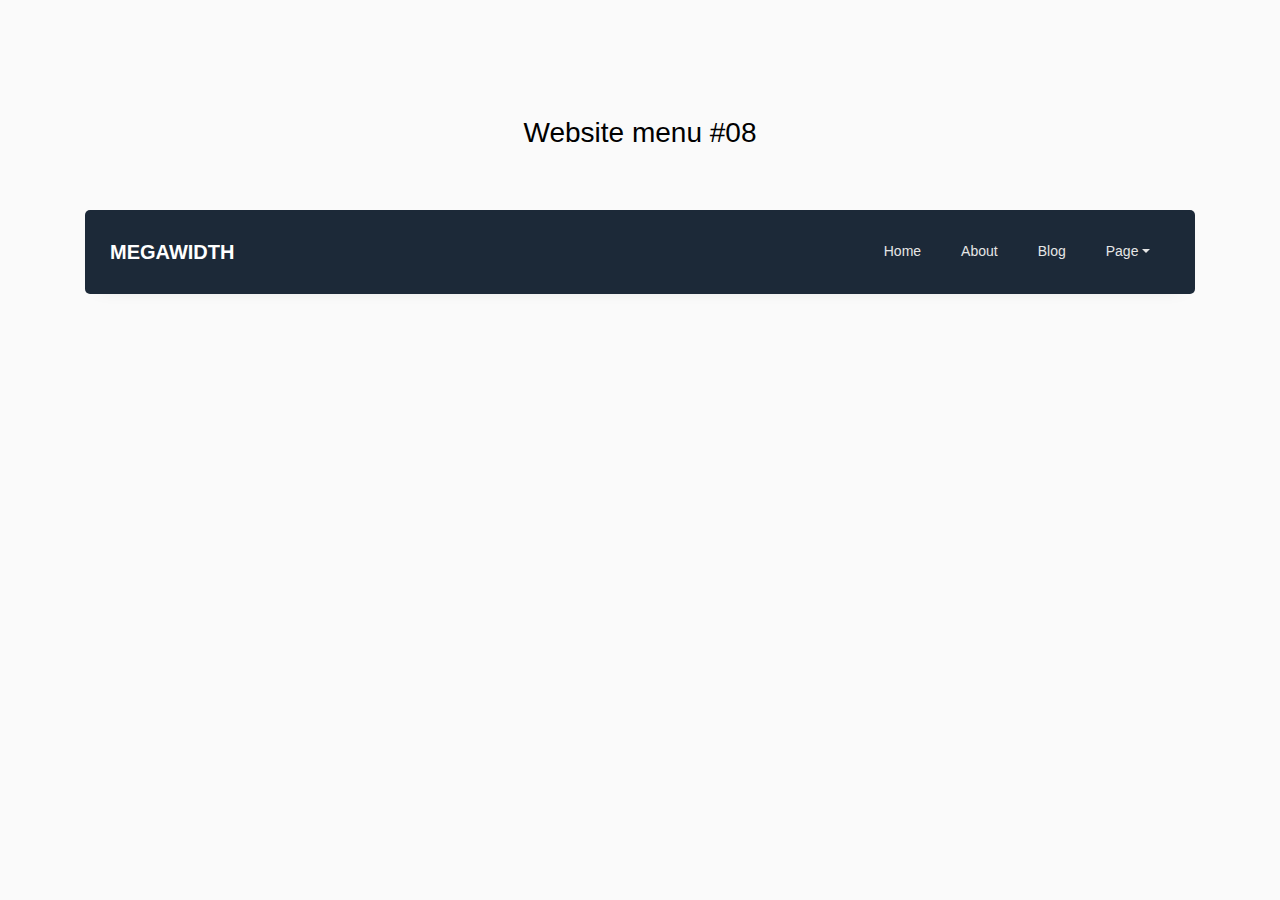
<file: website-menu-18/index.html>
<!doctype html>
<html lang="en">
  <head>
  	<title>Website menu 08</title>
    <meta charset="utf-8">
    <meta name="viewport" content="width=device-width, initial-scale=1, shrink-to-fit=no">

	<link href='https://fonts.googleapis.com/css?family=Roboto:400,100,300,700' rel='stylesheet' type='text/css'>

	<link rel="stylesheet" href="https://stackpath.bootstrapcdn.com/font-awesome/4.7.0/css/font-awesome.min.css">
	
	<link rel="stylesheet" href="css/style.css">

	</head>
	<body>
	<section class="ftco-section">
		<div class="container">
			<div class="row justify-content-center">
				<div class="col-md-6 text-center mb-5">
					<h2 class="heading-section">Website menu #08</h2>
				</div>
			</div>
		</div>
		<div class="container">
			<nav class="navbar navbar-expand-lg ftco_navbar ftco-navbar-light" id="ftco-navbar">
		    <div class="container">
		    	<a class="navbar-brand" href="index.html">Megawidth</a>
		      <button class="navbar-toggler" type="button" data-toggle="collapse" data-target="#ftco-nav" aria-controls="ftco-nav" aria-expanded="false" aria-label="Toggle navigation">
		        <span class="fa fa-bars"></span> Menu
		      </button>
		      <div class="collapse navbar-collapse" id="ftco-nav">
		        <ul class="navbar-nav ml-auto">
							<li class="nav-item"><a href="#" class="nav-link">Home</a></li>
		        	<li class="nav-item"><a href="#" class="nav-link">About</a></li>
		        	<li class="nav-item"><a href="#" class="nav-link">Blog</a></li>
		        	<li class="nav-item dropdown position-static">
	              <a class="nav-link dropdown-toggle" href="#" id="dropdown04" data-toggle="dropdown" aria-haspopup="true" aria-expanded="false">Page</a>
	              <div class="dropdown-menu p-4" aria-labelledby="dropdown04">
	              	<div class="row">
	              		<div class="col-md-3">
	              			<a class="dropdown-item" href="#">Page 1</a>
			                <a class="dropdown-item" href="#">Page 2</a>
			                <a class="dropdown-item" href="#">Page 3</a>
			                <a class="dropdown-item" href="#">Page 4</a>
	              		</div>
	              		<div class="col-md-3 d-none d-md-block">
	              			<a href="#" class="img" style="background-image: url(images/img-1.jpg);"></a>
	              			<div class="text">
	              				<h3><a href="#">Amazing Architecture</a></h3>
	              				<span>Architect</span>
	              			</div>
	              		</div>
	              		<div class="col-md-3 d-none d-md-block">
	              			<a href="#" class="img" style="background-image: url(images/img-2.jpg);"></a>
	              			<div class="text">
	              				<h3><a href="#">Amazing Architecture</a></h3>
	              				<span>Architect</span>
	              			</div>
	              		</div>
	              		<div class="col-md-3 d-none d-md-block">
	              			<a href="#" class="img" style="background-image: url(images/img-3.jpg);"></a>
	              			<div class="text">
	              				<h3><a href="#">Amazing Architecture</a></h3>
	              				<span>Architect</span>
	              			</div>
	              		</div>
	              	</div>
	              </div>
	            </li>
		        </ul>
		      </div>
		    </div>
		  </nav>
    <!-- END nav -->
  </div>

	</section>

	<script src="js/jquery.min.js"></script>
  <script src="js/popper.js"></script>
  <script src="js/bootstrap.min.js"></script>
  <script src="js/main.js"></script>

	</body>
</html>
</file>
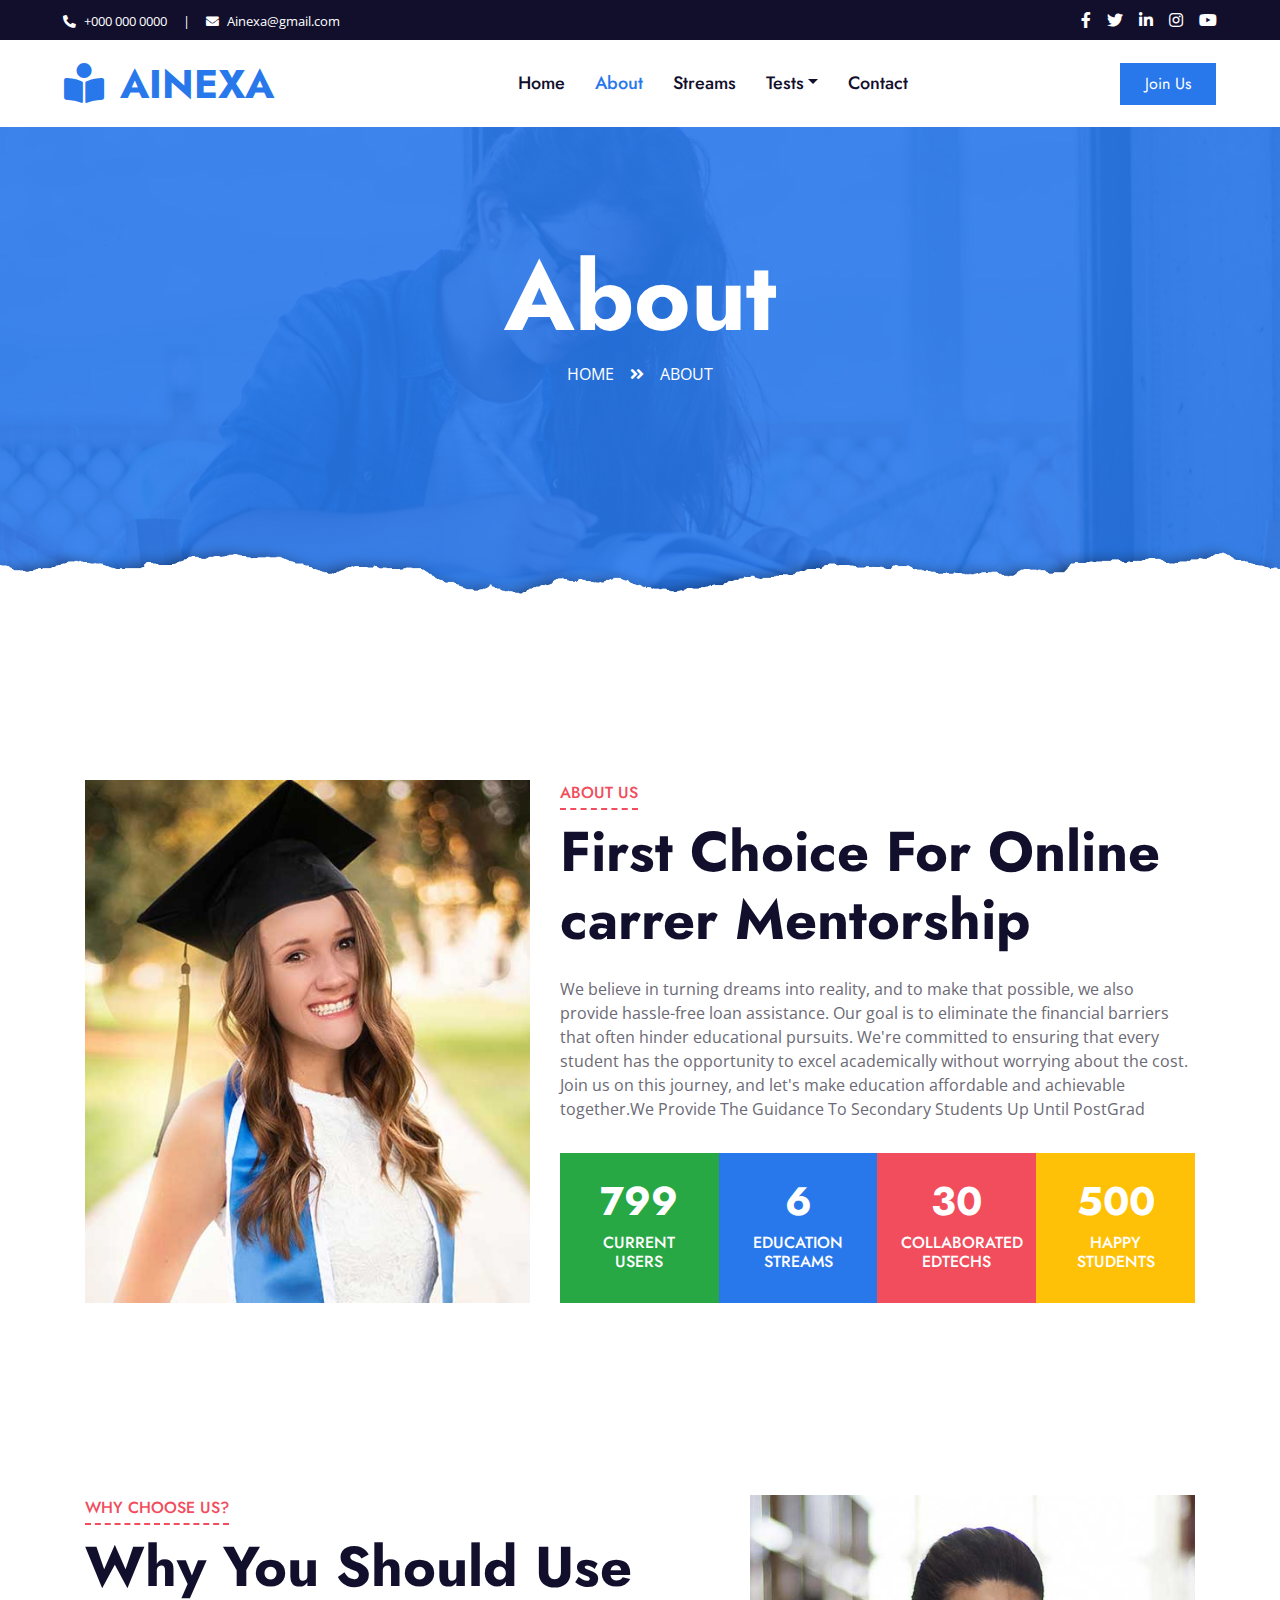
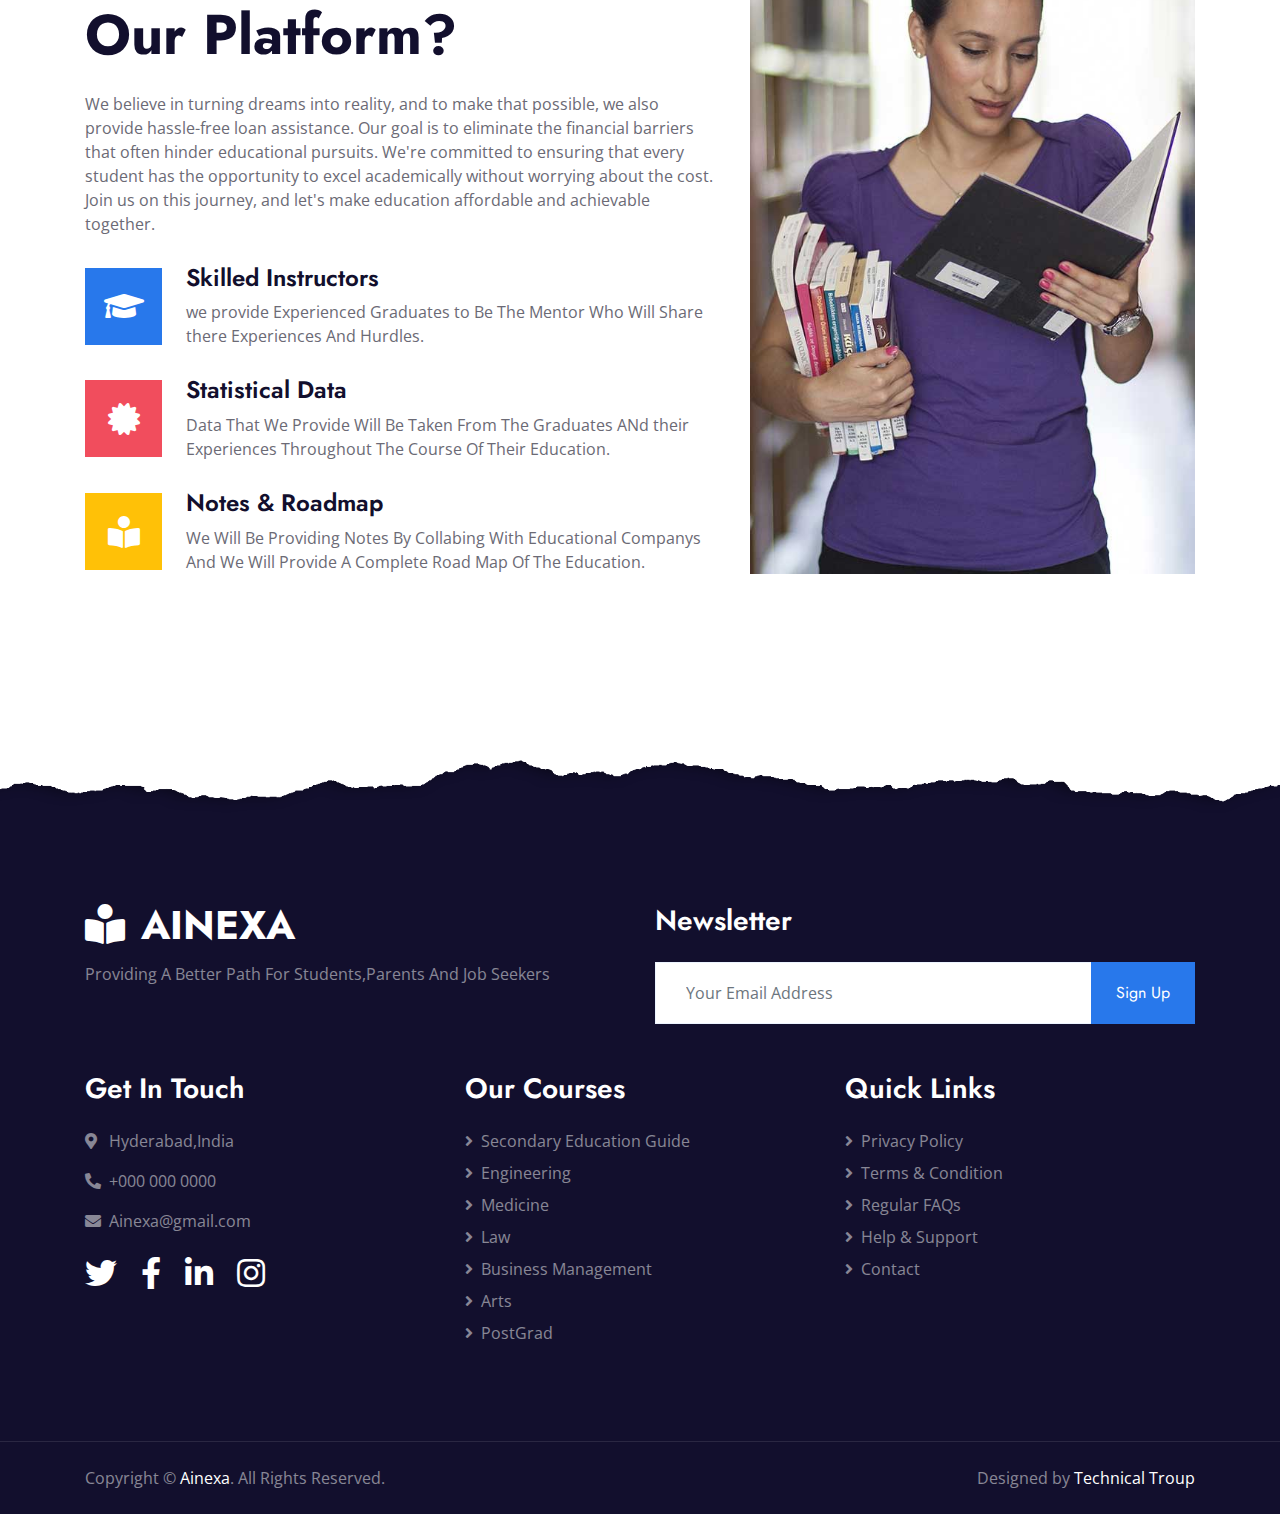
<file: about.html>
<!DOCTYPE html>
<html lang="en">

<head>
    <link rel="shortcut icon" href="icon2.png" type="image/x-icon">
    <meta charset="utf-8">
    <title>Ainexa - Online Career Guidance</title>
    <meta content="width=device-width, initial-scale=1.0" name="viewport">
    <meta content="Free HTML Templates" name="keywords">
    <meta content="Free HTML Templates" name="description">

    <!-- Favicon -->
    <link href="img/icon2.png" rel="icon">

    <!-- Google Web Fonts -->
    <link rel="preconnect" href="https://fonts.gstatic.com">
    <link href="https://fonts.googleapis.com/css2?family=Jost:wght@500;600;700&family=Open+Sans:wght@400;600&display=swap" rel="stylesheet"> 

    <!-- Font Awesome -->
    <link href="https://cdnjs.cloudflare.com/ajax/libs/font-awesome/5.10.0/css/all.min.css" rel="stylesheet">

    <!-- Libraries Stylesheet -->
    <link href="lib/owlcarousel/assets/owl.carousel.min.css" rel="stylesheet">

    <!-- Customized Bootstrap Stylesheet -->
    <link href="css/style.css" rel="stylesheet">
</head>

<body>
    <!-- Topbar Start -->
    <div class="container-fluid bg-dark">
        <div class="row py-2 px-lg-5">
            <div class="col-lg-6 text-center text-lg-left mb-2 mb-lg-0">
                <div class="d-inline-flex align-items-center text-white">
                    <small><i class="fa fa-phone-alt mr-2"></i>+000 000 0000</small>
                    <small class="px-3">|</small>
                    <small><i class="fa fa-envelope mr-2"></i>Ainexa@gmail.com</small>
                </div>
            </div>
            <div class="col-lg-6 text-center text-lg-right">
                <div class="d-inline-flex align-items-center">
                    <a class="text-white px-2" href="">
                        <i class="fab fa-facebook-f"></i>
                    </a>
                    <a class="text-white px-2" href="">
                        <i class="fab fa-twitter"></i>
                    </a>
                    <a class="text-white px-2" href="">
                        <i class="fab fa-linkedin-in"></i>
                    </a>
                    <a class="text-white px-2" href="">
                        <i class="fab fa-instagram"></i>
                    </a>
                    <a class="text-white pl-2" href="">
                        <i class="fab fa-youtube"></i>
                    </a>
                </div>
            </div>
        </div>
    </div>
    <!-- Topbar End -->


    <!-- Navbar Start -->
    <div class="container-fluid p-0">
        <nav class="navbar navbar-expand-lg bg-white navbar-light py-3 py-lg-0 px-lg-5">
            <a href="index.html" class="navbar-brand ml-lg-3">
                <h1 class="m-0 text-uppercase text-primary"><i class="fa fa-book-reader mr-3"></i>Ainexa</h1>
            </a>
            <button type="button" class="navbar-toggler" data-toggle="collapse" data-target="#navbarCollapse">
                <span class="navbar-toggler-icon"></span>
            </button>
            <div class="collapse navbar-collapse justify-content-between px-lg-3" id="navbarCollapse">
                <div class="navbar-nav mx-auto py-0">
                    <a href="index.html" class="nav-item nav-link">Home</a>
                    <a href="about.html" class="nav-item nav-link active">About</a>
                    <a href="course.html" class="nav-item nav-link">Streams</a>
                    <!-- <div class="nav-item dropdown">
                     <a href="#" class="nav-link dropdown-toggle" data-toggle="dropdown">Pages</a> -->
                        <!-- <div class="dropdown-menu m-0">
                            <a href="detail.html" class="dropdown-item">Course Detail</a>
                            <a href="feature.html" class="dropdown-item">Our Features</a>
                            <a href="team.html" class="dropdown-item">Members</a>
                            <a href="testimonial.html" class="dropdown-item">Testimonial</a>
                        </div> -->
                        <div class="nav-item dropdown">
                            <a href="#" class="nav-link dropdown-toggle" data-toggle="dropdown">Tests</a>
                            <div class="dropdown-menu m-0">
                                <!-- <a href="detail.html" class="dropdown-item">Course Detail</a> -->
                                <a href="feature.html" class="dropdown-item">Apitude Test</a>
                                <a href="team.html" class="dropdown-item">Skill Test</a>
                                <!-- <a href="testimonial.html" class="dropdown-item">Testimonial</a> -->
                            </div>
                        </div>
                    
                    <a href="contact.html" class="nav-item nav-link">Contact</a>
                </div>
                <a href="" class="btn btn-primary py-2 px-4 d-none d-lg-block">Join Us</a>
            </div>
        </nav>
    </div>
    <!-- Navbar End -->


    <!-- Header Start -->
    <div class="jumbotron jumbotron-fluid page-header position-relative overlay-bottom" style="margin-bottom: 90px;">
        <div class="container text-center py-5">
            <h1 class="text-white display-1">About</h1>
            <div class="d-inline-flex text-white mb-5">
                <p class="m-0 text-uppercase"><a class="text-white" href="">Home</a></p>
                <i class="fa fa-angle-double-right pt-1 px-3"></i>
                <p class="m-0 text-uppercase">About</p>
            </div>
            <div class="mx-auto mb-5" style="width: 100%; max-width: 600px;">
                <div class="input-group">
                    <div class="input-group-prepend">
                        <!-- <button class="btn btn-outline-light bg-white text-body px-4 dropdown-toggle" type="button" data-toggle="dropdown"
                            aria-haspopup="true" aria-expanded="false">Courses</button> -->
                        <div class="dropdown-menu">
                            <a class="dropdown-item" href="#">Courses 1</a>
                            <a class="dropdown-item" href="#">Courses 2</a>
                            <a class="dropdown-item" href="#">Courses 3</a>
                        </div>
                    </div>
                    <!-- <input type="text" class="form-control border-light" style="padding: 30px 25px;" placeholder="Keyword">
                    <div class="input-group-append">
                        <button class="btn btn-secondary px-4 px-lg-5">Search</button>
                    </div> -->
                </div>
            </div>
        </div>
    </div>
    <!-- Header End -->


    <!-- About Start -->
    <div class="container-fluid py-5">
        <div class="container py-5">
            <div class="row">
                <div class="col-lg-5 mb-5 mb-lg-0" style="min-height: 500px;">
                    <div class="position-relative h-100">
                        <img class="position-absolute w-100 h-100" src="img/about.jpg" style="object-fit: cover;">
                    </div>
                </div>
                <div class="col-lg-7">
                    <div class="section-title position-relative mb-4">
                        <h6 class="d-inline-block position-relative text-secondary text-uppercase pb-2">About Us</h6>
                        <h1 class="display-4">First Choice For Online carrer Mentorship</h1>
                    </div>
                    <p>We believe in turning dreams into reality, and to make that possible, we also provide hassle-free loan assistance. Our goal is to eliminate the financial barriers that often hinder educational pursuits. We're committed to ensuring that every student has the opportunity to excel academically without worrying about the cost. Join us on this journey, and let's make education affordable and achievable together.We Provide The Guidance To Secondary Students Up Until PostGrad</p>
                    <div class="row pt-3 mx-0">
                        <div class="col-3 px-0">
                            <div class="bg-success text-center p-4">
                                <h1 class="text-white" data-toggle="counter-up">799</h1>
                                <h6 class="text-uppercase text-white">Current<span class="d-block">Users</span></h6>
                            </div>
                        </div>
                        <div class="col-3 px-0">
                            <div class="bg-primary text-center p-4">
                                <h1 class="text-white" data-toggle="counter-up">6</h1>
                                <h6 class="text-uppercase text-white">Education<span class="d-block">Streams</span></h6>
                            </div>
                        </div>
                        <div class="col-3 px-0">
                            <div class="bg-secondary text-center p-4">
                                <h1 class="text-white" data-toggle="counter-up">30</h1>
                                <h6 class="text-uppercase text-white">Collaborated<span class="d-block">Edtechs</span></h6>
                            </div>
                        </div>
                        <div class="col-3 px-0">
                            <div class="bg-warning text-center p-4">
                                <h1 class="text-white" data-toggle="counter-up">500</h1>
                                <h6 class="text-uppercase text-white">Happy<span class="d-block">Students</span></h6>
                            </div>
                        </div>
                    </div>
                </div>
            </div>
        </div>
    </div>
    <!-- About End -->


    <!-- Feature Start -->
    <div class="container-fluid py-5">
        <div class="container py-5">
            <div class="row">
                <div class="col-lg-7 mb-5 mb-lg-0">
                    <div class="section-title position-relative mb-4">
                        <h6 class="d-inline-block position-relative text-secondary text-uppercase pb-2">Why Choose Us?</h6>
                        <h1 class="display-4">Why You Should Use Our Platform?</h1>
                    </div>
                    <p class="mb-4 pb-2">We believe in turning dreams into reality, and to make that possible, we also provide hassle-free loan assistance. Our goal is to eliminate the financial barriers that often hinder educational pursuits. We're committed to ensuring that every student has the opportunity to excel academically without worrying about the cost. Join us on this journey, and let's make education affordable and achievable together.</p>
                    <div class="d-flex mb-3">
                        <div class="btn-icon bg-primary mr-4">
                            <i class="fa fa-2x fa-graduation-cap text-white"></i>
                        </div>
                        <div class="mt-n1">
                            <h4>Skilled Instructors</h4>
                            <p>we provide Experienced Graduates to Be The Mentor Who Will Share there Experiences And Hurdles.</p>
                        </div>
                    </div>
                    <div class="d-flex mb-3">
                        <div class="btn-icon bg-secondary mr-4">
                            <i class="fa fa-2x fa-certificate text-white"></i>
                        </div>
                        <div class="mt-n1">
                            <h4>Statistical Data</h4>
                            <p>Data That We Provide Will Be Taken From The Graduates ANd their Experiences Throughout The Course Of Their Education.</p>
                        </div>
                    </div>
                    <div class="d-flex">
                        <div class="btn-icon bg-warning mr-4">
                            <i class="fa fa-2x fa-book-reader text-white"></i>
                        </div>
                        <div class="mt-n1">
                            <h4>Notes & Roadmap</h4>
                            <p class="m-0">We Will Be Providing Notes By Collabing With Educational Companys And We Will Provide A Complete Road Map Of The Education.</p>
                        </div>
                    </div>
                </div>
                <div class="col-lg-5" style="min-height: 500px;">
                    <div class="position-relative h-100">
                        <img class="position-absolute w-100 h-100" src="img/feature.jpg" style="object-fit: cover;">
                    </div>
                </div>
            </div>
        </div>
    </div>
    <!-- Feature Start -->


    <!-- Footer Start -->
    <div class="container-fluid position-relative overlay-top bg-dark text-white-50 py-5" style="margin-top: 90px;">
        <div class="container mt-5 pt-5">
            <div class="row">
                <div class="col-md-6 mb-5">
                    <a href="index.html" class="navbar-brand">
                        <h1 class="mt-n2 text-uppercase text-white"><i class="fa fa-book-reader mr-3"></i>Ainexa</h1>
                    </a>
                    <p class="m-0">Providing A Better Path For Students,Parents And Job Seekers</p>
                </div>
                <div class="col-md-6 mb-5">
                    <h3 class="text-white mb-4">Newsletter</h3>
                    <div class="w-100">
                        <div class="input-group">
                            <input type="text" class="form-control border-light" style="padding: 30px;" placeholder="Your Email Address">
                            <div class="input-group-append">
                                <button class="btn btn-primary px-4">Sign Up</button>
                            </div>
                        </div>
                    </div>
                </div>
            </div>
            <div class="row">
                <div class="col-md-4 mb-5">
                    <h3 class="text-white mb-4">Get In Touch</h3>
                    <p><i class="fa fa-map-marker-alt mr-2"></i> Hyderabad,India</p>
                    <p><i class="fa fa-phone-alt mr-2"></i>+000 000 0000</p>
                    <p><i class="fa fa-envelope mr-2"></i>Ainexa@gmail.com</p>
                    <div class="d-flex justify-content-start mt-4">
                        <a class="text-white mr-4" href="#"><i class="fab fa-2x fa-twitter"></i></a>
                        <a class="text-white mr-4" href="#"><i class="fab fa-2x fa-facebook-f"></i></a>
                        <a class="text-white mr-4" href="#"><i class="fab fa-2x fa-linkedin-in"></i></a>
                        <a class="text-white" href="#"><i class="fab fa-2x fa-instagram"></i></a>
                    </div>
                </div>
                <div class="col-md-4 mb-5">
                    <h3 class="text-white mb-4">Our Courses</h3>
                    <div class="d-flex flex-column justify-content-start">
                        <!-- 
                            
                         -->
                         <a class="text-white-50 mb-2" href="#"><i class="fa fa-angle-right mr-2"></i>Secondary Education Guide</a>
                        <a class="text-white-50 mb-2" href="#"><i class="fa fa-angle-right mr-2"></i>Engineering</a>
                        <a class="text-white-50 mb-2" href="#"><i class="fa fa-angle-right mr-2"></i>Medicine</a>
                        <a class="text-white-50 mb-2" href="#"><i class="fa fa-angle-right mr-2"></i>Law</a>
                        <a class="text-white-50 mb-2" href="#"><i class="fa fa-angle-right mr-2"></i>Business Management</a>
                        <a class="text-white-50 mb-2" href="#"><i class="fa fa-angle-right mr-2"></i>Arts</a>
                        <a class="text-white-50" href="#"><i class="fa fa-angle-right mr-2"></i>PostGrad</a>
                    </div>
                </div>
                <div class="col-md-4 mb-5">
                    <h3 class="text-white mb-4">Quick Links</h3>
                    <div class="d-flex flex-column justify-content-start">
                        <a class="text-white-50 mb-2" href="#"><i class="fa fa-angle-right mr-2"></i>Privacy Policy</a>
                        <a class="text-white-50 mb-2" href="#"><i class="fa fa-angle-right mr-2"></i>Terms & Condition</a>
                        <a class="text-white-50 mb-2" href="#"><i class="fa fa-angle-right mr-2"></i>Regular FAQs</a>
                        <a class="text-white-50 mb-2" href="#"><i class="fa fa-angle-right mr-2"></i>Help & Support</a>
                        <a class="text-white-50" href="#"><i class="fa fa-angle-right mr-2"></i>Contact</a>
                    </div>
                </div>
            </div>
        </div>
    </div>
    <div class="container-fluid bg-dark text-white-50 border-top py-4" style="border-color: rgba(256, 256, 256, .1) !important;">
        <div class="container">
            <div class="row">
                <div class="col-md-6 text-center text-md-left mb-3 mb-md-0">
                    <p class="m-0">Copyright &copy; <a class="text-white" href="#">Ainexa</a>. All Rights Reserved.
                    </p>
                </div>
                <div class="col-md-6 text-center text-md-right">
                    <p class="m-0">Designed by <a class="text-white" href="https://htmlcode.com">Technical Troup</a>
                    </p>
                </div>
            </div>
        </div>
    </div>
    <!-- Footer End -->


    <!-- Back to Top -->
    <a href="#" class="btn btn-lg btn-primary rounded-0 btn-lg-square back-to-top"><i class="fa fa-angle-double-up"></i></a>


    <!-- JavaScript Libraries -->
    <script src="https://code.jquery.com/jquery-3.4.1.min.js"></script>
    <script src="https://stackpath.bootstrapcdn.com/bootstrap/4.4.1/js/bootstrap.bundle.min.js"></script>
    <script src="lib/easing/easing.min.js"></script>
    <script src="lib/waypoints/waypoints.min.js"></script>
    <script src="lib/counterup/counterup.min.js"></script>
    <script src="lib/owlcarousel/owl.carousel.min.js"></script>

    <!-- Template Javascript -->
    <script src="js/main.js"></script>
</body>

</html>
</file>
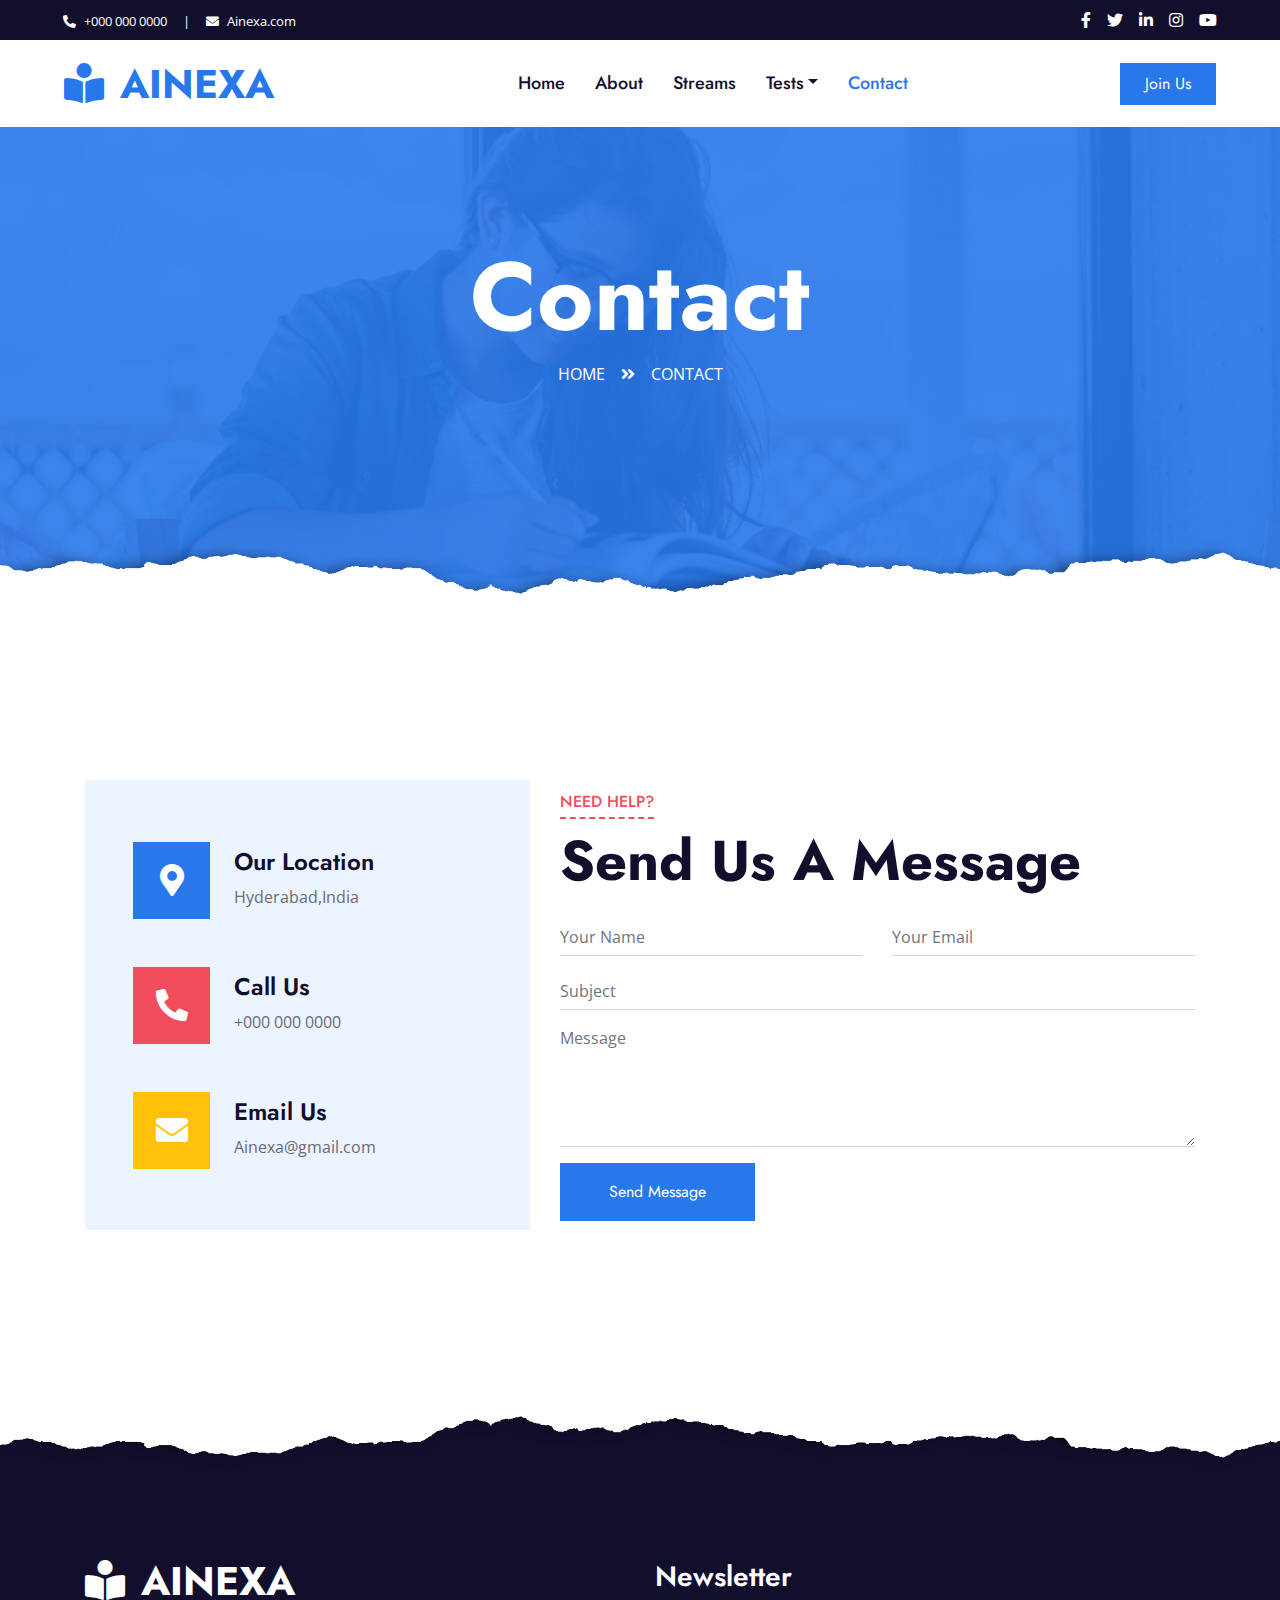
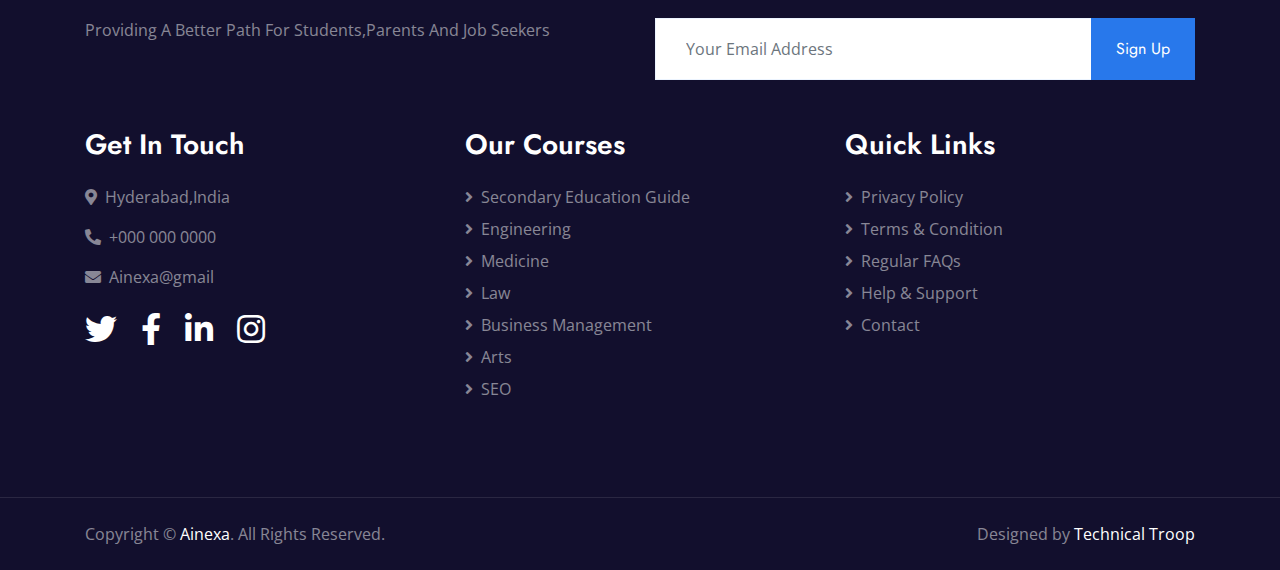
<file: contact.html>
<!DOCTYPE html>
<html lang="en">

<head>
    <meta charset="utf-8">
    <link rel="shortcut icon" href="icon2.png" type="image/x-icon">
    <title>Ainexa - Online Career Guidance </title>
    <meta content="width=device-width, initial-scale=1.0" name="viewport">
    <meta content="Free HTML Templates" name="keywords">
    <meta content="Free HTML Templates" name="description">

    <!-- Favicon -->
    <link href="img/icon2.png" rel="icon">

    <!-- Google Web Fonts -->
    <link rel="preconnect" href="https://fonts.gstatic.com">
    <link href="https://fonts.googleapis.com/css2?family=Jost:wght@500;600;700&family=Open+Sans:wght@400;600&display=swap" rel="stylesheet"> 

    <!-- Font Awesome -->
    <link href="https://cdnjs.cloudflare.com/ajax/libs/font-awesome/5.10.0/css/all.min.css" rel="stylesheet">

    <!-- Libraries Stylesheet -->
    <link href="lib/owlcarousel/assets/owl.carousel.min.css" rel="stylesheet">

    <!-- Customized Bootstrap Stylesheet -->
    <link href="css/style.css" rel="stylesheet">
</head>

<body>
    <!-- Topbar Start -->
    <div class="container-fluid bg-dark">
        <div class="row py-2 px-lg-5">
            <div class="col-lg-6 text-center text-lg-left mb-2 mb-lg-0">
                <div class="d-inline-flex align-items-center text-white">
                    <small><i class="fa fa-phone-alt mr-2"></i>+000 000 0000</small>
                    <small class="px-3">|</small>
                    <small><i class="fa fa-envelope mr-2"></i>Ainexa.com</small>
                </div>
            </div>
            <div class="col-lg-6 text-center text-lg-right">
                <div class="d-inline-flex align-items-center">
                    <a class="text-white px-2" href="">
                        <i class="fab fa-facebook-f"></i>
                    </a>
                    <a class="text-white px-2" href="">
                        <i class="fab fa-twitter"></i>
                    </a>
                    <a class="text-white px-2" href="">
                        <i class="fab fa-linkedin-in"></i>
                    </a>
                    <a class="text-white px-2" href="">
                        <i class="fab fa-instagram"></i>
                    </a>
                    <a class="text-white pl-2" href="">
                        <i class="fab fa-youtube"></i>
                    </a>
                </div>
            </div>
        </div>
    </div>
    <!-- Topbar End -->


    <!-- Navbar Start -->
    <div class="container-fluid p-0">
        <nav class="navbar navbar-expand-lg bg-white navbar-light py-3 py-lg-0 px-lg-5">
            <a href="index.html" class="navbar-brand ml-lg-3">
                <h1 class="m-0 text-uppercase text-primary"><i class="fa fa-book-reader mr-3"></i>Ainexa</h1>
            </a>
            <button type="button" class="navbar-toggler" data-toggle="collapse" data-target="#navbarCollapse">
                <span class="navbar-toggler-icon"></span>
            </button>
            <div class="collapse navbar-collapse justify-content-between px-lg-3" id="navbarCollapse">
                <div class="navbar-nav mx-auto py-0">
                    <a href="index.html" class="nav-item nav-link">Home</a>
                    <a href="about.html" class="nav-item nav-link">About</a>
                    <a href="course.html" class="nav-item nav-link">Streams</a>
                    <div class="nav-item dropdown">
                        <a href="#" class="nav-link dropdown-toggle" data-toggle="dropdown">Tests</a>
                        <div class="dropdown-menu m-0">
                            <!-- <a href="detail.html" class="dropdown-item">Course Detail</a> -->
                            <a href="feature.html" class="dropdown-item">Apitude Test</a>
                            <a href="team.html" class="dropdown-item">Skill Test</a>
                            <!-- <a href="testimonial.html" class="dropdown-item">Testimonial</a> -->
                        </div>
                    </div>
                    <a href="contact.html" class="nav-item nav-link active">Contact</a>
                </div>
                <a href="" class="btn btn-primary py-2 px-4 d-none d-lg-block">Join Us</a>
            </div>
        </nav>
    </div>
    <!-- Navbar End -->


    <!-- Header Start -->
    <div class="jumbotron jumbotron-fluid page-header position-relative overlay-bottom" style="margin-bottom: 90px;">
        <div class="container text-center py-5">
            <h1 class="text-white display-1">Contact</h1>
            <div class="d-inline-flex text-white mb-5">
                <p class="m-0 text-uppercase"><a class="text-white" href="">Home</a></p>
                <i class="fa fa-angle-double-right pt-1 px-3"></i>
                <p class="m-0 text-uppercase">Contact</p>
            </div>
            <div class="mx-auto mb-5" style="width: 100%; max-width: 600px;">
                <div class="input-group">
                    <div class="input-group-prepend">
                       
                        <div class="dropdown-menu">
                            <a class="dropdown-item" href="#">Courses 1</a>
                            <a class="dropdown-item" href="#">Courses 2</a>
                            <a class="dropdown-item" href="#">Courses 3</a>
                        </div>
                    </div>
                    <!-- <input type="text" class="form-control border-light" style="padding: 30px 25px;" placeholder="Keyword">
                    <div class="input-group-append">
                        <button class="btn btn-secondary px-4 px-lg-5">Search</button> -->
                    </div>
                </div>
            </div>
        </div>
    </div>
    <!-- Header End -->


    <!-- Contact Start -->
    <div class="container-fluid py-5">
        <div class="container py-5">
            <div class="row align-items-center">
                <div class="col-lg-5 mb-5 mb-lg-0">
                    <div class="bg-light d-flex flex-column justify-content-center px-5" style="height: 450px;">
                        <div class="d-flex align-items-center mb-5">
                            <div class="btn-icon bg-primary mr-4">
                                <i class="fa fa-2x fa-map-marker-alt text-white"></i>
                            </div>
                            <div class="mt-n1">
                                <h4>Our Location</h4>
                                <p class="m-0">Hyderabad,India</p>
                            </div>
                        </div>
                        <div class="d-flex align-items-center mb-5">
                            <div class="btn-icon bg-secondary mr-4">
                                <i class="fa fa-2x fa-phone-alt text-white"></i>
                            </div>
                            <div class="mt-n1">
                                <h4>Call Us</h4>
                                <p class="m-0">+000 000 0000</p>
                            </div>
                        </div>
                        <div class="d-flex align-items-center">
                            <div class="btn-icon bg-warning mr-4">
                                <i class="fa fa-2x fa-envelope text-white"></i>
                            </div>
                            <div class="mt-n1">
                                <h4>Email Us</h4>
                                <p class="m-0">Ainexa@gmail.com</p>
                            </div>
                        </div>
                    </div>
                </div>
                <div class="col-lg-7">
                    <div class="section-title position-relative mb-4">
                        <h6 class="d-inline-block position-relative text-secondary text-uppercase pb-2">Need Help?</h6>
                        <h1 class="display-4">Send Us A Message</h1>
                    </div>
                    <div class="contact-form">
                        <form>
                            <div class="row">
                                <div class="col-6 form-group">
                                    <input type="text" class="form-control border-top-0 border-right-0 border-left-0 p-0" placeholder="Your Name" required="required">
                                </div>
                                <div class="col-6 form-group">
                                    <input type="email" class="form-control border-top-0 border-right-0 border-left-0 p-0" placeholder="Your Email" required="required">
                                </div>
                            </div>
                            <div class="form-group">
                                <input type="text" class="form-control border-top-0 border-right-0 border-left-0 p-0" placeholder="Subject" required="required">
                            </div>
                            <div class="form-group">
                                <textarea class="form-control border-top-0 border-right-0 border-left-0 p-0" rows="5" placeholder="Message" required="required"></textarea>
                            </div>
                            <div>
                                <button class="btn btn-primary py-3 px-5" type="submit">Send Message</button>
                            </div>
                        </form>
                    </div>
                </div>
            </div>
        </div>
    </div>
    <!-- Contact End -->


    <!-- Footer Start -->
    <div class="container-fluid position-relative overlay-top bg-dark text-white-50 py-5" style="margin-top: 90px;">
        <div class="container mt-5 pt-5">
            <div class="row">
                <div class="col-md-6 mb-5">
                    <a href="index.html" class="navbar-brand">
                        <h1 class="mt-n2 text-uppercase text-white"><i class="fa fa-book-reader mr-3"></i>Ainexa</h1>
                    </a>
                    <p class="m-0">Providing A Better Path For Students,Parents And Job Seekers</p>
                </div>
                <div class="col-md-6 mb-5">
                    <h3 class="text-white mb-4">Newsletter</h3>
                    <div class="w-100">
                        <div class="input-group">
                            <input type="text" class="form-control border-light" style="padding: 30px;" placeholder="Your Email Address">
                            <div class="input-group-append">
                                <button class="btn btn-primary px-4">Sign Up</button>
                            </div>
                        </div>
                    </div>
                </div>
            </div>
            <div class="row">
                <div class="col-md-4 mb-5">
                    <h3 class="text-white mb-4">Get In Touch</h3>
                    <p><i class="fa fa-map-marker-alt mr-2"></i>Hyderabad,India</p>
                    <p><i class="fa fa-phone-alt mr-2"></i>+000 000 0000</p>
                    <p><i class="fa fa-envelope mr-2"></i>Ainexa@gmail</p>
                    <div class="d-flex justify-content-start mt-4">
                        <a class="text-white mr-4" href="#"><i class="fab fa-2x fa-twitter"></i></a>
                        <a class="text-white mr-4" href="#"><i class="fab fa-2x fa-facebook-f"></i></a>
                        <a class="text-white mr-4" href="#"><i class="fab fa-2x fa-linkedin-in"></i></a>
                        <a class="text-white" href="#"><i class="fab fa-2x fa-instagram"></i></a>
                    </div>
                </div>
                <div class="col-md-4 mb-5">
                    <h3 class="text-white mb-4">Our Courses</h3>
                    <div class="d-flex flex-column justify-content-start">
                        <!-- <a class="text-white-50 mb-2" href="#"><i class="fa fa-angle-right mr-2"></i>Web Design</a>
                        <a class="text-white-50 mb-2" href="#"><i class="fa fa-angle-right mr-2"></i>Apps Design</a>
                        <a class="text-white-50 mb-2" href="#"><i class="fa fa-angle-right mr-2"></i>Marketing</a>
                        <a class="text-white-50 mb-2" href="#"><i class="fa fa-angle-right mr-2"></i>Research</a>
                     -->
                     <a class="text-white-50 mb-2" href="#"><i class="fa fa-angle-right mr-2"></i>Secondary Education Guide</a>
                        <a class="text-white-50 mb-2" href="#"><i class="fa fa-angle-right mr-2"></i>Engineering</a>
                        <a class="text-white-50 mb-2" href="#"><i class="fa fa-angle-right mr-2"></i>Medicine</a>
                        <a class="text-white-50 mb-2" href="#"><i class="fa fa-angle-right mr-2"></i>Law</a>
                        <a class="text-white-50 mb-2" href="#"><i class="fa fa-angle-right mr-2"></i>Business Management</a>
                        <a class="text-white-50 mb-2" href="#"><i class="fa fa-angle-right mr-2"></i>Arts</a>
                        <a class="text-white-50" href="#"><i class="fa fa-angle-right mr-2"></i>SEO</a>
                    </div>
                </div>
                <div class="col-md-4 mb-5">
                    <h3 class="text-white mb-4">Quick Links</h3>
                    <div class="d-flex flex-column justify-content-start">
                        <a class="text-white-50 mb-2" href="#"><i class="fa fa-angle-right mr-2"></i>Privacy Policy</a>
                        <a class="text-white-50 mb-2" href="#"><i class="fa fa-angle-right mr-2"></i>Terms & Condition</a>
                        <a class="text-white-50 mb-2" href="#"><i class="fa fa-angle-right mr-2"></i>Regular FAQs</a>
                        <a class="text-white-50 mb-2" href="#"><i class="fa fa-angle-right mr-2"></i>Help & Support</a>
                        <a class="text-white-50" href="#"><i class="fa fa-angle-right mr-2"></i>Contact</a>
                    </div>
                </div>
            </div>
        </div>
    </div>
    <div class="container-fluid bg-dark text-white-50 border-top py-4" style="border-color: rgba(256, 256, 256, .1) !important;">
        <div class="container">
            <div class="row">
                <div class="col-md-6 text-center text-md-left mb-3 mb-md-0">
                    <p class="m-0">Copyright &copy; <a class="text-white" href="#">Ainexa</a>. All Rights Reserved.
                    </p>
                </div>
                <div class="col-md-6 text-center text-md-right">
                    <p class="m-0">Designed by <a class="text-white" href="https://htmlcodex.com">Technical Troop</a>
                    </p>
                </div>
            </div>
        </div>
    </div>
    <!-- Footer End -->


    <!-- Back to Top -->
    <a href="#" class="btn btn-lg btn-primary rounded-0 btn-lg-square back-to-top"><i class="fa fa-angle-double-up"></i></a>


    <!-- JavaScript Libraries -->
    <script src="https://code.jquery.com/jquery-3.4.1.min.js"></script>
    <script src="https://stackpath.bootstrapcdn.com/bootstrap/4.4.1/js/bootstrap.bundle.min.js"></script>
    <script src="lib/easing/easing.min.js"></script>
    <script src="lib/waypoints/waypoints.min.js"></script>
    <script src="lib/counterup/counterup.min.js"></script>
    <script src="lib/owlcarousel/owl.carousel.min.js"></script>

    <!-- Template Javascript -->
    <script src="js/main.js"></script>
</body>

</html>
</file>
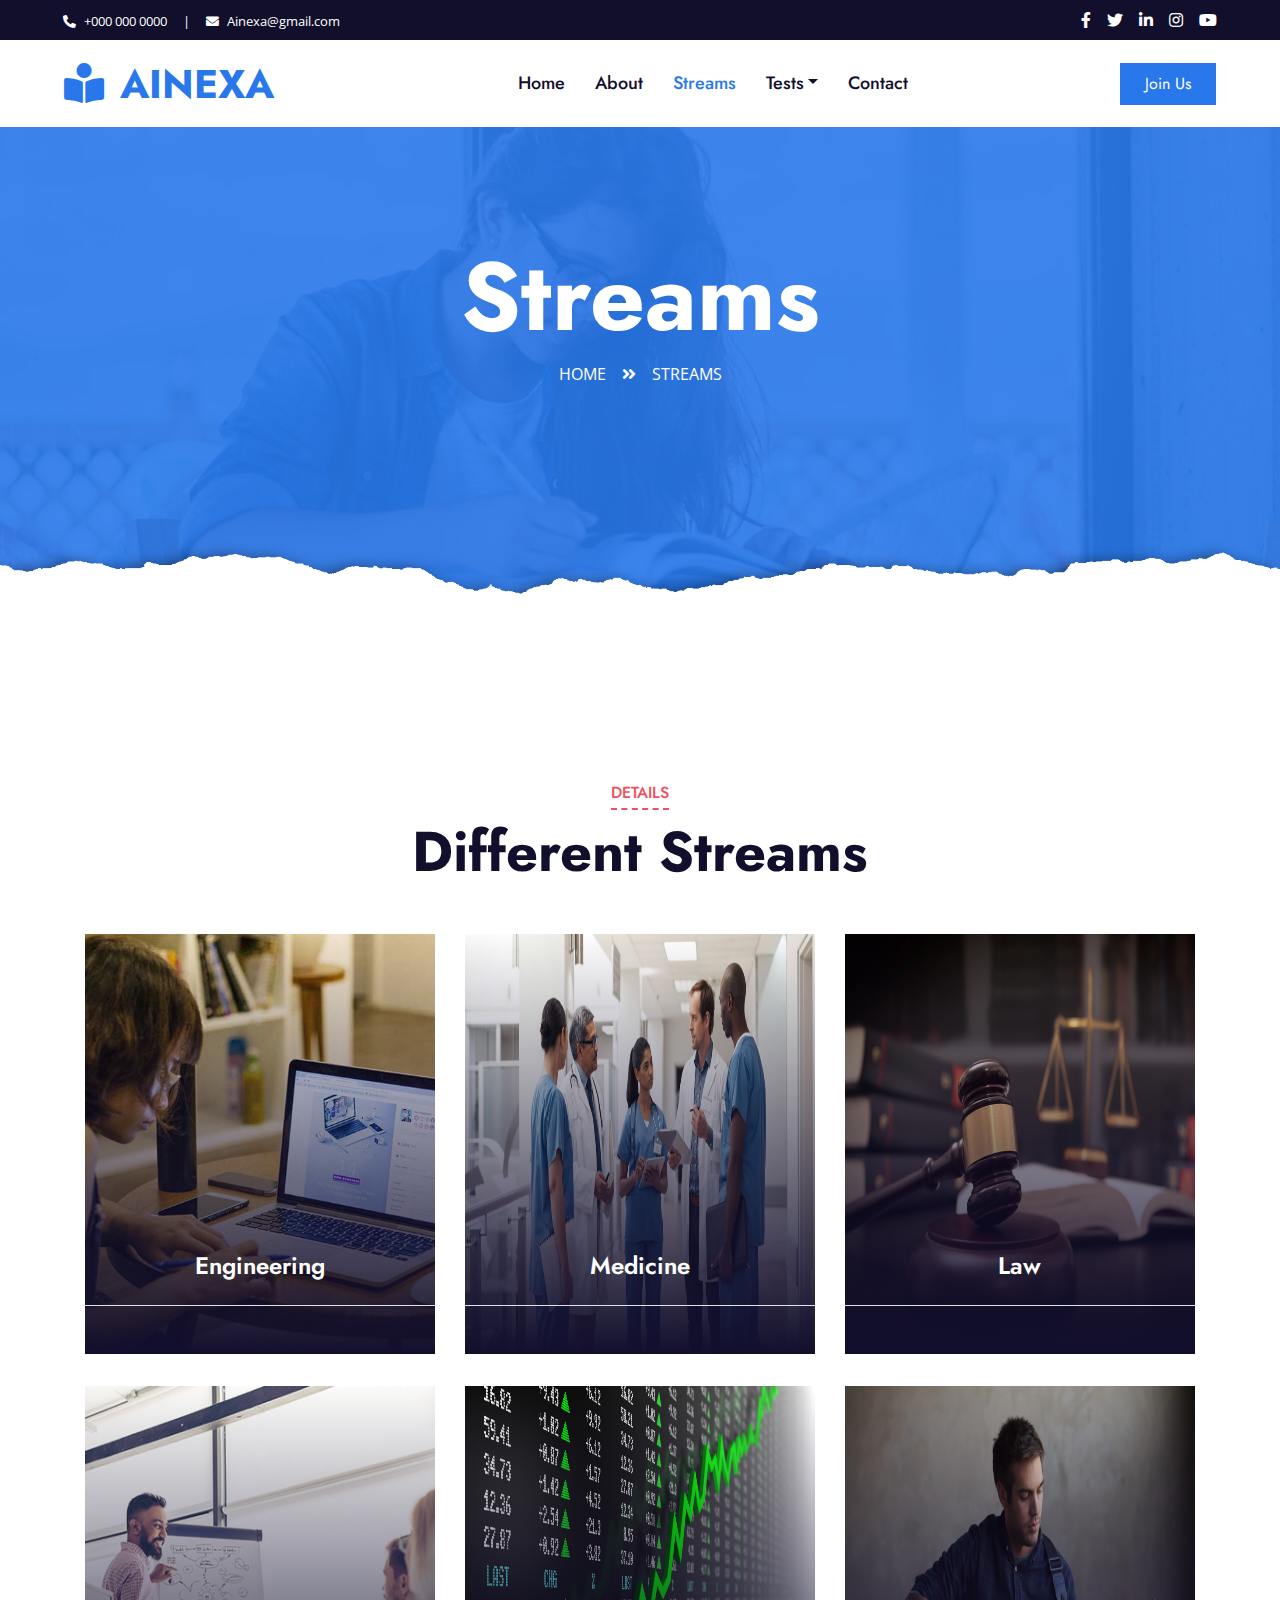
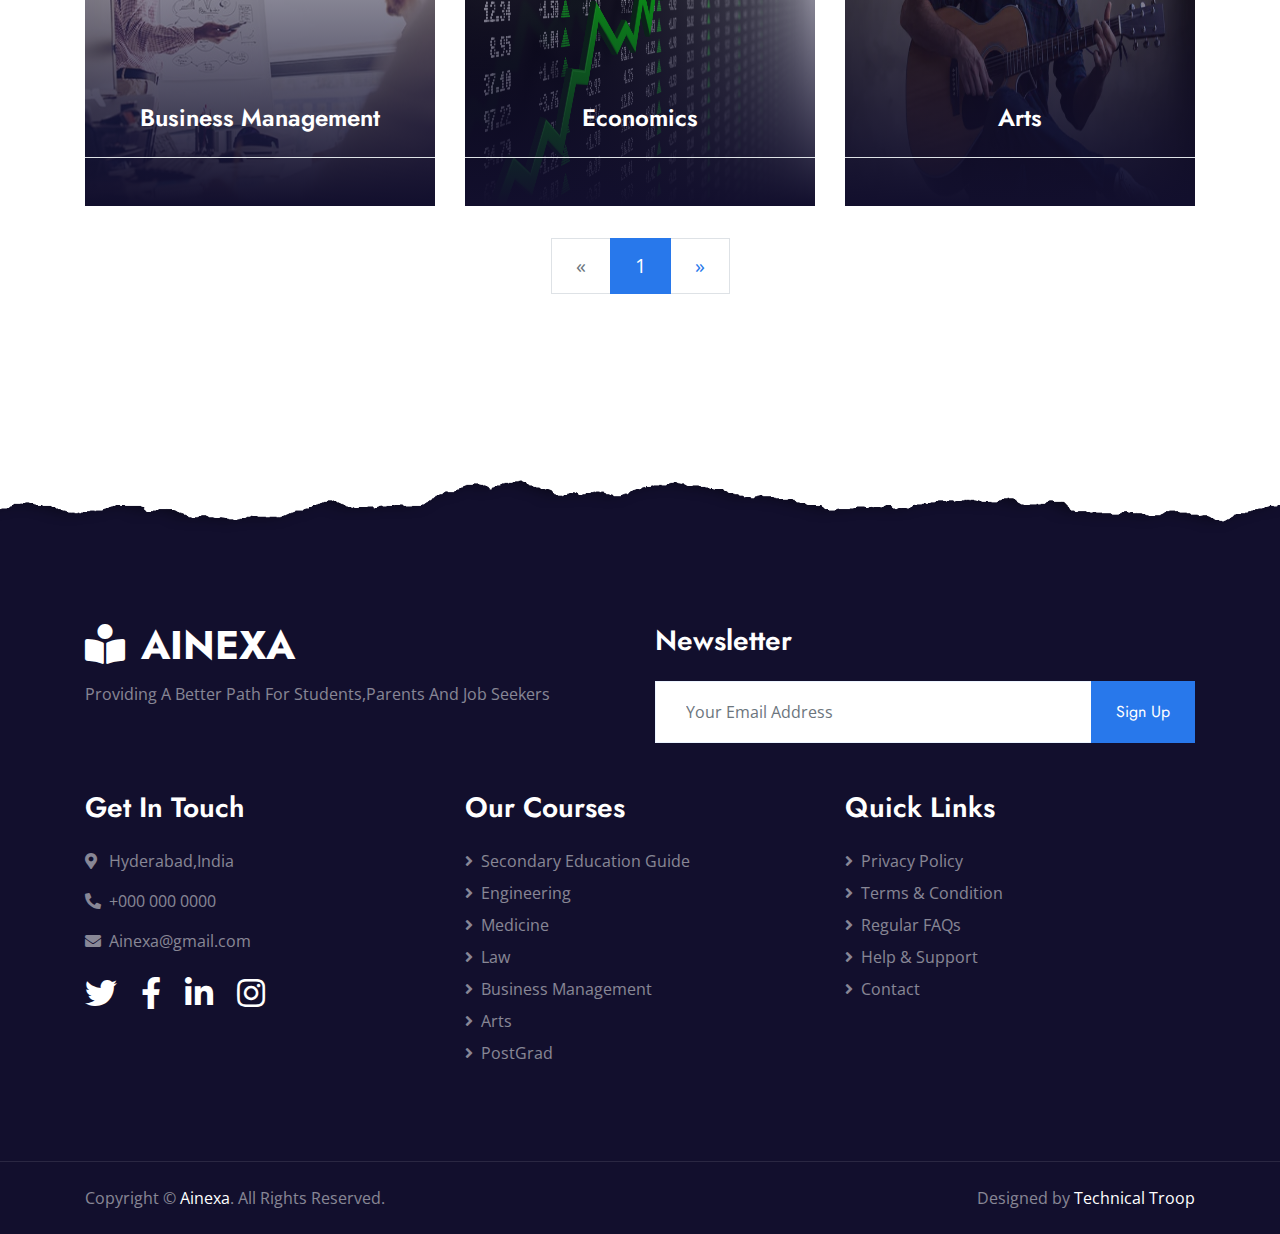
<file: course.html>
<!DOCTYPE html>
<html lang="en">

<head>
    <meta charset="utf-8">
    <link rel="shortcut icon" href="icon2.png" type="image/x-icon">
    <title>Ainexa - Online Education Guidance</title>
    <meta content="width=device-width, initial-scale=1.0" name="viewport">
    <meta content="Free HTML Templates" name="keywords">
    <meta content="Free HTML Templates" name="description">

    <!-- Favicon -->
    <link href="img/icon2.png" rel="icon">

    <!-- Google Web Fonts -->
    <link rel="preconnect" href="https://fonts.gstatic.com">
    <link href="https://fonts.googleapis.com/css2?family=Jost:wght@500;600;700&family=Open+Sans:wght@400;600&display=swap" rel="stylesheet"> 

    <!-- Font Awesome -->
    <link href="https://cdnjs.cloudflare.com/ajax/libs/font-awesome/5.10.0/css/all.min.css" rel="stylesheet">

    <!-- Libraries Stylesheet -->
    <link href="lib/owlcarousel/assets/owl.carousel.min.css" rel="stylesheet">

    <!-- Customized Bootstrap Stylesheet -->
    <link href="css/style.css" rel="stylesheet">
</head>

<body>
    <!-- Topbar Start -->
    <div class="container-fluid bg-dark">
        <div class="row py-2 px-lg-5">
            <div class="col-lg-6 text-center text-lg-left mb-2 mb-lg-0">
                <div class="d-inline-flex align-items-center text-white">
                    <small><i class="fa fa-phone-alt mr-2"></i>+000 000 0000</small>
                    <small class="px-3">|</small>
                    <small><i class="fa fa-envelope mr-2"></i>Ainexa@gmail.com</small>
                </div>
            </div>
            <div class="col-lg-6 text-center text-lg-right">
                <div class="d-inline-flex align-items-center">
                    <a class="text-white px-2" href="">
                        <i class="fab fa-facebook-f"></i>
                    </a>
                    <a class="text-white px-2" href="">
                        <i class="fab fa-twitter"></i>
                    </a>
                    <a class="text-white px-2" href="">
                        <i class="fab fa-linkedin-in"></i>
                    </a>
                    <a class="text-white px-2" href="">
                        <i class="fab fa-instagram"></i>
                    </a>
                    <a class="text-white pl-2" href="">
                        <i class="fab fa-youtube"></i>
                    </a>
                </div>
            </div>
        </div>
    </div>
    <!-- Topbar End -->


    <!-- Navbar Start -->
    <div class="container-fluid p-0">
        <nav class="navbar navbar-expand-lg bg-white navbar-light py-3 py-lg-0 px-lg-5">
            <a href="index.html" class="navbar-brand ml-lg-3">
                <h1 class="m-0 text-uppercase text-primary"><i class="fa fa-book-reader mr-3"></i>Ainexa</h1>
            </a>
            <button type="button" class="navbar-toggler" data-toggle="collapse" data-target="#navbarCollapse">
                <span class="navbar-toggler-icon"></span>
            </button>
            <div class="collapse navbar-collapse justify-content-between px-lg-3" id="navbarCollapse">
                <div class="navbar-nav mx-auto py-0">
                    <a href="index.html" class="nav-item nav-link">Home</a>
                    <a href="about.html" class="nav-item nav-link">About</a>
                    <a href="course.html" class="nav-item nav-link active">Streams</a>
                    <div class="nav-item dropdown">
                        <!-- <a href="#" class="nav-link dropdown-toggle" data-toggle="dropdown">Pages</a>
                        <div class="dropdown-menu m-0">
                            <a href="detail.html" class="dropdown-item">Course Detail</a>
                            <a href="feature.html" class="dropdown-item">Our Features</a>
                            <a href="team.html" class="dropdown-item">Instructors</a>
                            <a href="testimonial.html" class="dropdown-item">Testimonial</a>
                        </div>
                    </div> -->
                    <a href="#" class="nav-link dropdown-toggle" data-toggle="dropdown">Tests</a>
                        <div class="dropdown-menu m-0">
                            <a href="detail.html" class="dropdown-item">Aptitude Test</a>
                            <a href="feature.html" class="dropdown-item">Skill Test</a>
                            
                        </div>
                    </div>

                    <a href="contact.html" class="nav-item nav-link">Contact</a>
                </div>
                <a href="" class="btn btn-primary py-2 px-4 d-none d-lg-block">Join Us</a>
            </div>
        </nav>
    </div>
    <!-- Navbar End -->


    <!-- Header Start -->
    <div class="jumbotron jumbotron-fluid page-header position-relative overlay-bottom" style="margin-bottom: 90px;">
        <div class="container text-center py-5">
            <h1 class="text-white display-1">Streams</h1>
            <div class="d-inline-flex text-white mb-5">
                <p class="m-0 text-uppercase"><a class="text-white" href="">Home</a></p>
                <i class="fa fa-angle-double-right pt-1 px-3"></i>
                <p class="m-0 text-uppercase">Streams</p>
            </div>
            <div class="mx-auto mb-5" style="width: 100%; max-width: 600px;">
                <div class="input-group">
                    <div class="input-group-prepend">
                        <!-- <button class="btn btn-outline-light bg-white text-body px-4 dropdown-toggle" type="button" data-toggle="dropdown"
                            aria-haspopup="true" aria-expanded="false">Courses</button> -->
                        <div class="dropdown-menu">
                            <a class="dropdown-item" href="#">Courses 1</a>
                            <a class="dropdown-item" href="#">Courses 2</a>
                            <a class="dropdown-item" href="#">Courses 3</a>
                        </div>
                    </div>
                    <!-- <input type="text" class="form-control border-light" style="padding: 30px 25px;" placeholder="Keyword">
                    <div class="input-group-append">
                        <button class="btn btn-secondary px-4 px-lg-5">Search</button>
                    </div> -->
                </div>
            </div>
        </div>
    </div>
    <!-- Header End -->


    <!-- Courses Start -->
    <div class="container-fluid py-5">
        <div class="container py-5">
            <div class="row mx-0 justify-content-center">
                <div class="col-lg-8">
                    <div class="section-title text-center position-relative mb-5">
                        <h6 class="d-inline-block position-relative text-secondary text-uppercase pb-2">Details</h6>
                        <h1 class="display-4">Different Streams</h1>
                    </div>
                </div>
            </div>
            <div class="row">
                <div class="col-lg-4 col-md-6 pb-4">
                    <a class="courses-list-item position-relative d-block overflow-hidden mb-2" href="detail.html">
                        <img class="img-fluid" src="img/courses-1.jpg" alt="">
                        <div class="courses-text">
                            <h4 class="text-center text-white px-3">Engineering</h4>
                            <div class="border-top w-100 mt-3">
                                <div class="d-flex justify-content-between p-4">
                                   
                                        <!-- <small>(250)</small></sp <span class="text-white"><i class="fa fa-user mr-2"></i>Jhon Doe</span>
                                    <span class="text-white"><i class="fa fa-star mr-2"></i>4.5an> -->
                                </div>
                            </div>
                        </div>
                    </a>
                </div>
                <div class="col-lg-4 col-md-6 pb-4">
                    <a class="courses-list-item position-relative d-block overflow-hidden mb-2" href="detail.html">
                        <img class="img-fluid" src="img/800-Doctors-Talking-GettyImages-1421919753.jpg" alt="" style="height: 420px;">
                        <div class="courses-text">
                            <h4 class="text-center text-white px-3">Medicine</h4>
                            <div class="border-top w-100 mt-3">
                                <div class="d-flex justify-content-between p-4">
                                    <!-- <span class="text-white"><i class="fa fa-user mr-2"></i>Jhon Doe</span>
                                    <span class="text-white"><i class="fa fa-star mr-2"></i>4.5
                                        <small>(250)</small></span> -->
                                </div>
                            </div>
                        </div>
                    </a>
                </div>
                <div class="col-lg-4 col-md-6 pb-4">
                    <a class="courses-list-item position-relative d-block overflow-hidden mb-2" href="detail.html">
                        <img class="img-fluid" src="img/LAW.jpg" alt="" style="height: 420px;">
                        <div class="courses-text">
                            <h4 class="text-center text-white px-3">Law</h4>
                            <div class="border-top w-100 mt-3">
                                <div class="d-flex justify-content-between p-4">
                                    <!-- <span class="text-white"><i class="fa fa-user mr-2"></i>Jhon Doe</span>
                                    <span class="text-white"><i class="fa fa-star mr-2"></i>4.5
                                        <small>(250)</small></span> -->
                                </div>
                            </div>
                        </div>
                    </a>
                </div>
                <div class="col-lg-4 col-md-6 pb-4">
                    <a class="courses-list-item position-relative d-block overflow-hidden mb-2" href="detail.html">
                        <img class="img-fluid" src="img/Business.jpg" alt="" style="height: 420px;">
                        <div class="courses-text">
                            <h4 class="text-center text-white px-3">Business Management</h4>
                            <div class="border-top w-100 mt-3">
                                <div class="d-flex justify-content-between p-4">
                                    
                                </div>
                            </div>
                        </div>
                    </a>
                </div>
                <div class="col-lg-4 col-md-6 pb-4">
                    <a class="courses-list-item position-relative d-block overflow-hidden mb-2" href="detail.html">
                        <img class="img-fluid" src="img/economics.jpg" alt="" style="height: 420px;">
                        <div class="courses-text">
                            <h4 class="text-center text-white px-3">Economics</h4>
                            <div class="border-top w-100 mt-3">
                                <div class="d-flex justify-content-between p-4">
                                    
                                </div>
                            </div>
                        </div>
                    </a>
                </div>
                <div class="col-lg-4 col-md-6 pb-4">
                    <a class="courses-list-item position-relative d-block overflow-hidden mb-2" href="detail.html">
                        <img class="img-fluid" src="img/Arts" alt="" style="height: 420px;">
                        <div class="courses-text">
                            <h4 class="text-center text-white px-3">Arts</h4>
                            <div class="border-top w-100 mt-3">
                                <div class="d-flex justify-content-between p-4">
                                    
                                </div>
                            </div>
                        </div>
                    </a>
                </div>
                <div class="col-12">
                    <nav aria-label="Page navigation">
                        <ul class="pagination pagination-lg justify-content-center mb-0">
                          <li class="page-item disabled">
                            <a class="page-link rounded-0" href="#" aria-label="Previous">
                              <span aria-hidden="true">&laquo;</span>
                              <span class="sr-only">Previous</span>
                            </a>
                          </li>
                          <li class="page-item active"><a class="page-link" href="#">1</a></li>
                          <!-- <li class="page-item"><a class="page-link" href="#">2</a></li>
                          <li class="page-item"><a class="page-link" href="#">3</a></li> -->
                          <li class="page-item">
                            <a class="page-link rounded-0" href="#" aria-label="Next">
                              <span aria-hidden="true">&raquo;</span>
                              <span class="sr-only">Next</span>
                            </a>
                          </li>
                        </ul>
                      </nav>
                </div>
            </div>
        </div>
    </div>
    <!-- Courses End -->


    <!-- Footer Start -->
    <div class="container-fluid position-relative overlay-top bg-dark text-white-50 py-5" style="margin-top: 90px;">
        <div class="container mt-5 pt-5">
            <div class="row">
                <div class="col-md-6 mb-5">
                    <a href="index.html" class="navbar-brand">
                        <h1 class="mt-n2 text-uppercase text-white"><i class="fa fa-book-reader mr-3"></i>Ainexa</h1>
                    </a>
                    <p class="m-0">Providing A Better Path For Students,Parents And Job Seekers</p>
                </div>
                <div class="col-md-6 mb-5">
                    <h3 class="text-white mb-4">Newsletter</h3>
                    <div class="w-100">
                        <div class="input-group">
                            <input type="text" class="form-control border-light" style="padding: 30px;" placeholder="Your Email Address">
                            <div class="input-group-append">
                                <button class="btn btn-primary px-4">Sign Up</button>
                            </div>
                        </div>
                    </div>
                </div>
            </div>
            <div class="row">
                <div class="col-md-4 mb-5">
                    <h3 class="text-white mb-4">Get In Touch</h3>
                    <p><i class="fa fa-map-marker-alt mr-2"></i> Hyderabad,India</p>
                    <p><i class="fa fa-phone-alt mr-2"></i>+000 000 0000</p>
                    <p><i class="fa fa-envelope mr-2"></i>Ainexa@gmail.com</p>
                    <div class="d-flex justify-content-start mt-4">
                        <a class="text-white mr-4" href="#"><i class="fab fa-2x fa-twitter"></i></a>
                        <a class="text-white mr-4" href="#"><i class="fab fa-2x fa-facebook-f"></i></a>
                        <a class="text-white mr-4" href="#"><i class="fab fa-2x fa-linkedin-in"></i></a>
                        <a class="text-white" href="#"><i class="fab fa-2x fa-instagram"></i></a>
                    </div>
                </div>
                <div class="col-md-4 mb-5">
                    <h3 class="text-white mb-4">Our Courses</h3>
                    <div class="d-flex flex-column justify-content-start">
                        <!-- <a class="text-white-50 mb-2" href="#"><i class="fa fa-angle-right mr-2"></i>Web Design</a>
                        <a class="text-white-50 mb-2" href="#"><i class="fa fa-angle-right mr-2"></i>Apps Design</a>
                        <a class="text-white-50 mb-2" href="#"><i class="fa fa-angle-right mr-2"></i>Marketing</a>
                        <a class="text-white-50 mb-2" href="#"><i class="fa fa-angle-right mr-2"></i>Research</a>
                     -->
                     <a class="text-white-50 mb-2" href="#"><i class="fa fa-angle-right mr-2"></i>Secondary Education Guide</a>
                        <a class="text-white-50 mb-2" href="#"><i class="fa fa-angle-right mr-2"></i>Engineering</a>
                        <a class="text-white-50 mb-2" href="#"><i class="fa fa-angle-right mr-2"></i>Medicine</a>
                        <a class="text-white-50 mb-2" href="#"><i class="fa fa-angle-right mr-2"></i>Law</a>
                        <a class="text-white-50 mb-2" href="#"><i class="fa fa-angle-right mr-2"></i>Business Management</a>
                        <a class="text-white-50 mb-2" href="#"><i class="fa fa-angle-right mr-2"></i>Arts</a>
                        <a class="text-white-50" href="#"><i class="fa fa-angle-right mr-2"></i>PostGrad</a>
                    </div>
                </div>
                <div class="col-md-4 mb-5">
                    <h3 class="text-white mb-4">Quick Links</h3>
                    <div class="d-flex flex-column justify-content-start">
                        <a class="text-white-50 mb-2" href="#"><i class="fa fa-angle-right mr-2"></i>Privacy Policy</a>
                        <a class="text-white-50 mb-2" href="#"><i class="fa fa-angle-right mr-2"></i>Terms & Condition</a>
                        <a class="text-white-50 mb-2" href="#"><i class="fa fa-angle-right mr-2"></i>Regular FAQs</a>
                        <a class="text-white-50 mb-2" href="#"><i class="fa fa-angle-right mr-2"></i>Help & Support</a>
                        <a class="text-white-50" href="#"><i class="fa fa-angle-right mr-2"></i>Contact</a>
                    </div>
                </div>
            </div>
        </div>
    </div>
    <div class="container-fluid bg-dark text-white-50 border-top py-4" style="border-color: rgba(256, 256, 256, .1) !important;">
        <div class="container">
            <div class="row">
                <div class="col-md-6 text-center text-md-left mb-3 mb-md-0">
                    <p class="m-0">Copyright &copy; <a class="text-white" href="#">Ainexa</a>. All Rights Reserved.
                    </p>
                </div>
                <div class="col-md-6 text-center text-md-right">
                    <p class="m-0">Designed by <a class="text-white" href="https://htmlcodex.com">Technical Troop</a>
                    </p>
                </div>
            </div>
        </div>
    </div>
    <!-- Footer End -->


    <!-- Back to Top -->
    <a href="#" class="btn btn-lg btn-primary rounded-0 btn-lg-square back-to-top"><i class="fa fa-angle-double-up"></i></a>


    <!-- JavaScript Libraries -->
    <script src="https://code.jquery.com/jquery-3.4.1.min.js"></script>
    <script src="https://stackpath.bootstrapcdn.com/bootstrap/4.4.1/js/bootstrap.bundle.min.js"></script>
    <script src="lib/easing/easing.min.js"></script>
    <script src="lib/waypoints/waypoints.min.js"></script>
    <script src="lib/counterup/counterup.min.js"></script>
    <script src="lib/owlcarousel/owl.carousel.min.js"></script>

    <!-- Template Javascript -->
    <script src="js/main.js"></script>
</body>

</html>
</file>
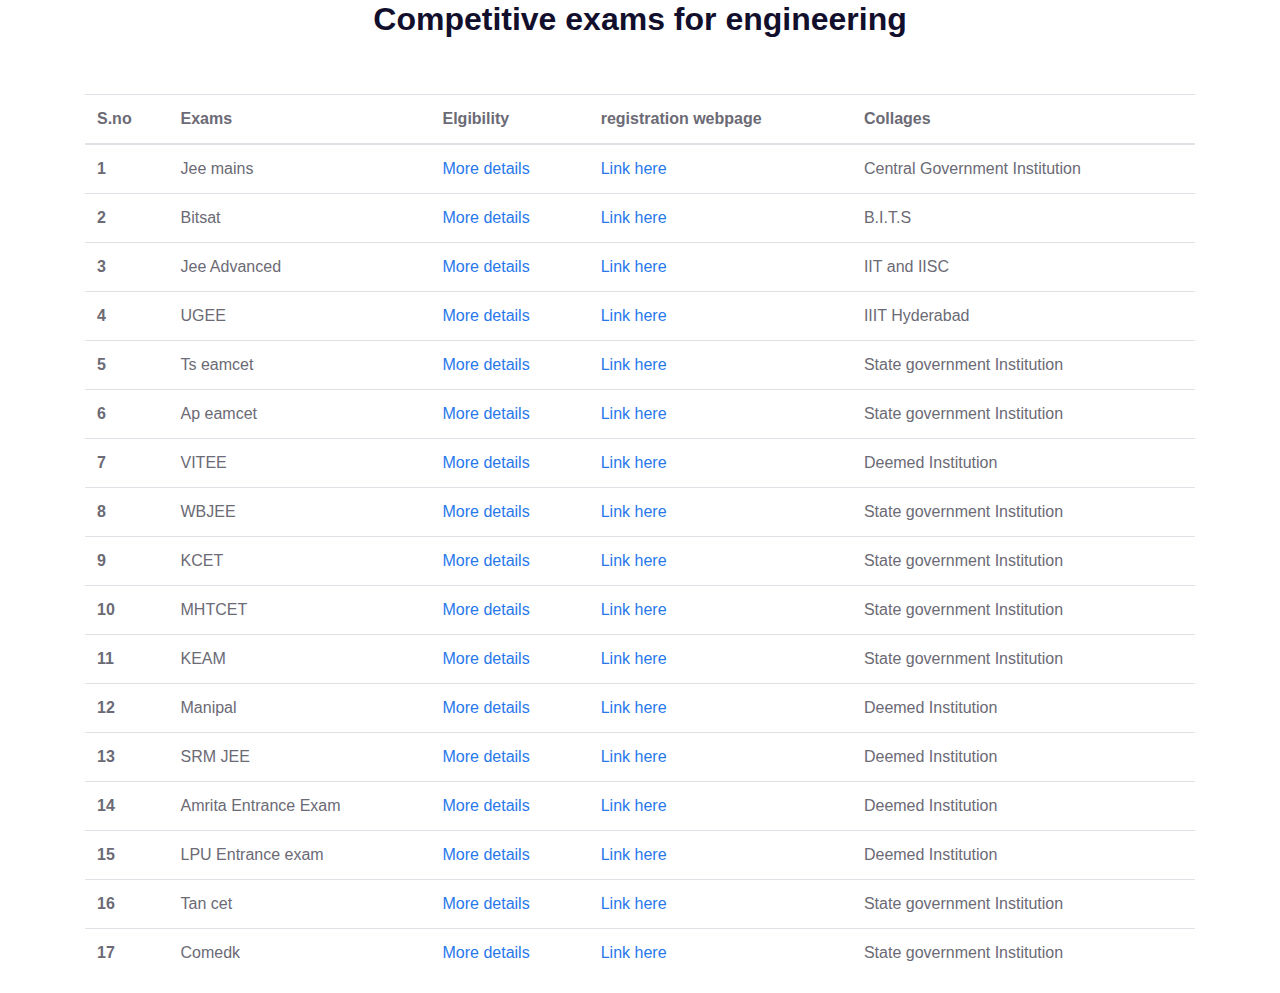
<file: Examseng.html>
<!doctype html>
<html lang="en">
  <head>
  	<title>Engineering Exams</title>
    <meta charset="utf-8">
    <meta name="viewport" content="width=device-width, initial-scale=1, shrink-to-fit=no">
	<link rel="shortcut icon" href="icon2.png" type="image/x-icon">
	<link href='https://fonts.googleapis.com/css?family=Roboto:400,100,300,700' rel='stylesheet' type='text/css'>

	<link rel="stylesheet" href="https://stackpath.bootstrapcdn.com/font-awesome/4.7.0/css/font-awesome.min.css">
	
	<link rel="stylesheet" href="css/style.css">

	</head>
	<body>
	<section class="ftco-section">
		<div class="container">
			<div class="row justify-content-center">
				<div class="col-md-6 text-center mb-5">
					<h2 class="heading-section">Competitive exams for engineering</h2>
				</div>
			</div>
			<div class="row">
				<div class="col-md-12">
					<div class="table-wrap">
						<table class="table">
						  <thead class="thead-primary">
						    <tr>
						      <th>S.no</th>
						      <th>Exams</th>
						      <th>Elgibility</th>
						      <th>registration webpage</th>
							  <th>Collages</th>
						    </tr>
						  </thead>
						  <tbody>
						    <tr>
						      <th scope="row">1</th>
						      <td>Jee mains</td>
						      <td>
								<a href="jee/jee-main-2023/index.html">More details</a>
							  </td>
						      <td>
								<a href="https://jeemain.nta.nic.in/about-jeemain-2023/" target="_blank">Link here</a>
							  </td>
						      <td>Central Government Institution</td>
						    </tr>
						    <tr>
						      <th scope="row">2</th>
						      <td>Bitsat</td>
						      <td>
								<a href="#">More details</a>
							  </td>
						      <td>
								<a href="https://www.bits-pilani.ac.in/" target="_blank">Link here</a>
							  </td>
						      <td>B.I.T.S</td>
						    </tr>
						    <tr>
						      <th scope="row">3</th>
						      <td>Jee Advanced</td>
						      <td>
								<a href="#">More details</a>
							  </td>
							  <td>
								  <a href="https://jeeadv.ac.in/" target="_blank">Link here</a>
								</td>
								<td>IIT and IISC</td>
						    </tr>
						    <tr>
						      <th scope="row">4</th>
						      <td>UGEE</td>
						      <td>
								<a href="#">More details</a>
							  </td>
						      <td>
								<a href="https://ugadmissions.iiit.ac.in/ugee2023/" target="_blank">Link here</a>
							  </td>
							  <td>IIIT Hyderabad</td>
						    </tr>
						    <tr>
						      <th scope="row">5</th>
						      <td>Ts eamcet</td>
						      <td>
								<a href="#">More details</a>
							  </td>
						      <td>
								<a href="https://eamcet.tsche.ac.in/" target="_blank">Link here</a>
							  </td>
							  <td>State government Institution</td>
						    </tr>
							<tr>
								<th scope="row">6</th>
								<td>Ap eamcet</td>
								<td>
								  <a href="#">More details</a>
								</td>
								<td>
								  <a href="https://eapcet-sche.aptonline.in/EAPCET/" target="_blank">Link here</a>
								</td>
								<td>State government Institution</td>
							  </tr>
							<tr>
								<th scope="row">7</th>
								<td>VITEE</td>
								<td>
								  <a href="#">More details</a>
								</td>
								<td>
								  <a href="https://viteee.vit.ac.in/" target="_blank">Link here</a>
								</td>
								<td>Deemed Institution</td>
							  </tr>
							<tr>
								<th scope="row">8</th>
								<td>WBJEE</td>
								<td>
								  <a href="#">More details</a>
								</td>
								<td>
								  <a href="https://wbjeeb.nic.in/WBJEEBBoardCMS/Page/Page?PageId=1&LangId=P" target="_blank">Link here</a>
								</td>
								<td>State government Institution</td>
							  </tr>
							<tr>
								<th scope="row">9</th>
								<td>KCET</td>
								<td>
								  <a href="#">More details</a>
								</td>
								<td>
								  <a href="https://cetonline.karnataka.gov.in/kea/" target="_blank">Link here</a>
								</td>
								<td>State government Institution</td>
							  </tr>
							<tr>
								<th scope="row">10</th>
								<td>MHTCET</td>
								<td>
								  <a href="#">More details</a>
								</td>
								<td>
								  <a href="https://cetcell.mahacet.org/" target="_blank">Link here</a>
								</td>
								<td>State government Institution</td>
							  </tr>
							<tr>
								<th scope="row">11</th>
								<td>KEAM</td>
								<td>
								  <a href="#">More details</a>
								</td>
								<td>
								  <a href="https://www.cee.kerala.gov.in/main.php" target="_blank">Link here</a>
								</td>
								<td>State government Institution</td>
							  </tr>
							<tr>
								<th scope="row">12</th>
								<td>Manipal</td>
								<td>
								  <a href="#">More details</a>
								</td>
								<td>
								  <a href="https://www.onlinemanipal.com/online-degree-courses?utm_source=Agents&agent_medium=SODE&utm_medium=SODE&gclid=CjwKCAjwgZCoBhBnEiwAz35Rwt1A-7V2dyWuCot3_fg7Q7xg1mS8wrWoHOdyL1S7rMVkDYFsfoqTZRoCEZkQAvD_BwE" target="_blank">Link here</a>
								</td>
								<td>Deemed Institution</td>
							  </tr>
							<tr>
								<th scope="row">13</th>
								<td>SRM JEE</td>
								<td>
								  <a href="#">More details</a>
								</td>
								<td>
								  <a href="https://www.srmist.edu.in/admission-india/" target="_blank">Link here</a>
								</td>
								<td>Deemed Institution</td>
							  </tr>
							<tr>
								<th scope="row">14</th>
								<td>Amrita Entrance Exam</td>
								<td>
								  <a href="#">More details</a>
								</td>
								<td>
								  <a href="https://www.amrita.edu/admissions/btech/" target="_blank">Link here</a>
								</td>
								<td>Deemed Institution</td>
							  </tr>
							<tr>
								<th scope="row">15</th>
								<td>LPU Entrance exam</td>
								<td>
								  <a href="#">More details</a>
								</td>
								<td>
								  <a href="https://nest.lpu.in/" target="_blank">Link here</a>
								</td>
								<td>Deemed Institution</td>
							  </tr>
							<tr>
								<th scope="row">16</th>
								<td>Tan cet</td>
								<td>
								  <a href="#">More details</a>
								</td>
								<td>
								  <a href="https://tancet.annauniv.edu/tancet/index.html" target="_blank">Link here</a>
								</td>
								<td>State government Institution</td>
							  </tr>
							<tr>
								<th scope="row">17</th>
								<td>Comedk</td>
								<td>
								  <a href="#">More details</a>
								</td>
								<td>
								  <a href="https://www.comedk.org/" target="_blank">Link here</a>
								</td>
								<td>State government Institution</td>
							  </tr>
						  </tbody>
						</table>
					</div>
				</div>
			</div>
		</div>
	</section>

	<script src="js/jquery.min.js"></script>
  <script src="js/popper.js"></script>
  <script src="js/bootstrap.min.js"></script>
  <script src="js/main.js"></script>

	</body>
</html>
</file>
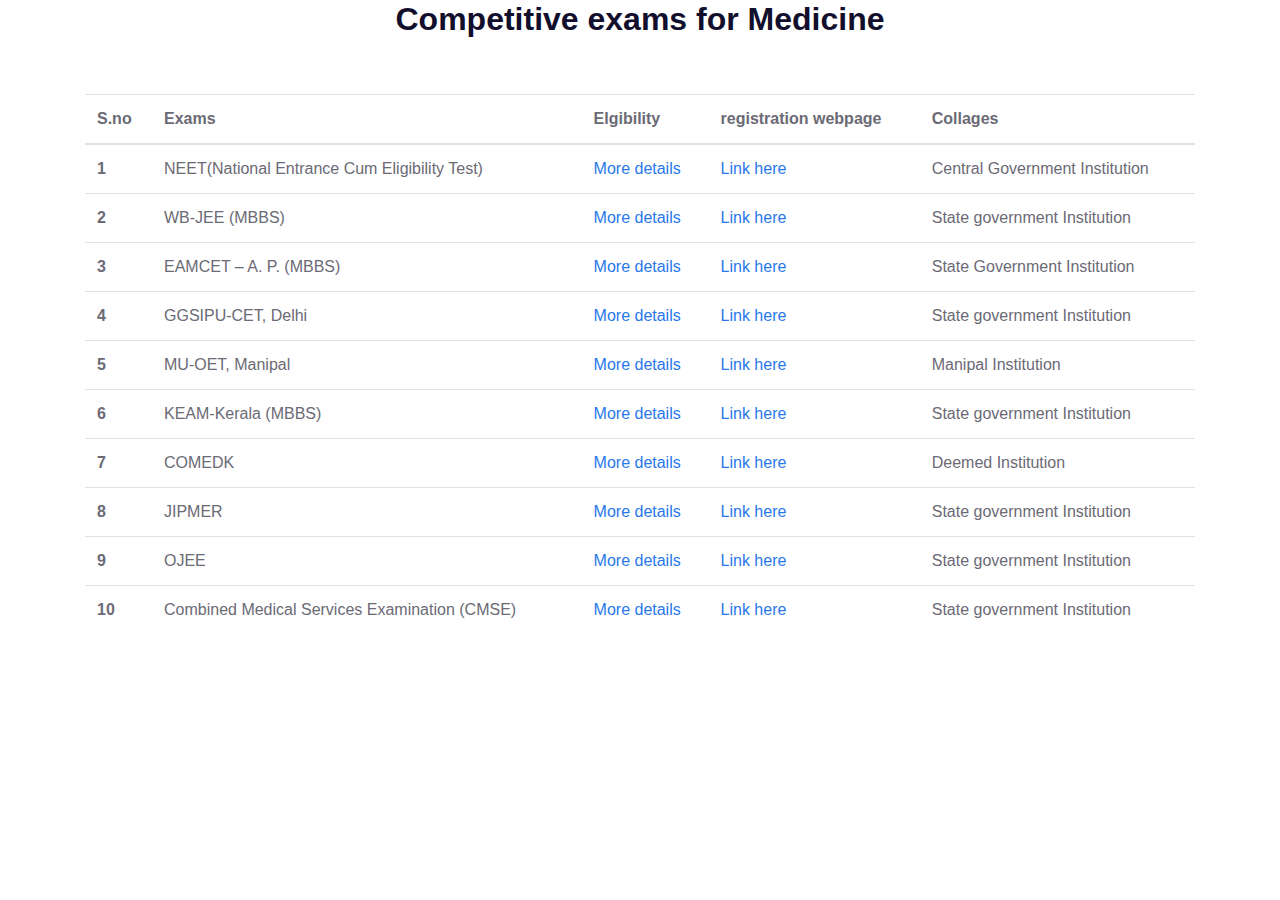
<file: examsmed.html>
<!doctype html>
<html lang="en">
  <head>
  	<title>Medicine</title>
    <meta charset="utf-8">
    <meta name="viewport" content="width=device-width, initial-scale=1, shrink-to-fit=no">

	<link href='https://fonts.googleapis.com/css?family=Roboto:400,100,300,700' rel='stylesheet' type='text/css'>

	<link rel="stylesheet" href="https://stackpath.bootstrapcdn.com/font-awesome/4.7.0/css/font-awesome.min.css">
	
	<link rel="stylesheet" href="css/style.css">

	</head>
	<body>
	<section class="ftco-section">
		<div class="container">
			<div class="row justify-content-center">
				<div class="col-md-6 text-center mb-5">
					<h2 class="heading-section">Competitive exams for Medicine</h2>
				</div>
			</div>
			<div class="row">
				<div class="col-md-12">
					<div class="table-wrap">
						<table class="table">
						  <thead class="thead-primary">
						    <tr>
						      <th>S.no</th>
						      <th>Exams</th>
						      <th>Elgibility</th>
						      <th>registration webpage</th>
							  <th>Collages</th>
						    </tr>
						  </thead>
						  <tbody>
						    <tr>
						      <th scope="row">1</th>
						      <td>NEET(National Entrance Cum Eligibility Test)</td>
						      <td>
								<a href="#">More details</a>
							  </td>
						      <td>
								<a href="https://jeemain.nta.nic.in/about-jeemain-2023/" target="_blank">Link here</a>
							  </td>
						      <td>Central Government Institution</td>
						    </tr>
						    <tr>
						      <th scope="row">2</th>
						      <td>WB-JEE (MBBS)</td>
						      <td>
								<a href="#">More details</a>
							  </td>
						      <td>
								<a href="https://www.bits-pilani.ac.in/" target="_blank">Link here</a>
							  </td>
						      <td>State government Institution</td>
						    </tr>
						    <tr>
						      <th scope="row">3</th>
						      <td>EAMCET – A. P. (MBBS)</td>
						      <td>
								<a href="#">More details</a>
							  </td>
							  <td>
								  <a href="https://jeeadv.ac.in/" target="_blank">Link here</a>
								</td>
								<td>State Government Institution</td>
						    </tr>
						    <tr>
						      <th scope="row">4</th>
						      <td>GGSIPU-CET, Delhi</td>
						      <td>
								<a href="#">More details</a>
							  </td>
						      <td>
								<a href="https://ugadmissions.iiit.ac.in/ugee2023/" target="_blank">Link here</a>
							  </td>
							  <td>State government Institution</td>
						    </tr>
						    <tr>
						      <th scope="row">5</th>
						      <td>MU-OET, Manipal</td>
						      <td>
								<a href="#">More details</a>
							  </td>
						      <td>
								<a href="https://eamcet.tsche.ac.in/" target="_blank">Link here</a>
							  </td>
							  <td>Manipal Institution</td>
						    </tr>
							<tr>
								<th scope="row">6</th>
								<td>KEAM-Kerala (MBBS)</td>
								<td>
								  <a href="#">More details</a>
								</td>
								<td>
								  <a href="https://eapcet-sche.aptonline.in/EAPCET/" target="_blank">Link here</a>
								</td>
								<td>State government Institution</td>
							  </tr>
							<tr>
								<th scope="row">7</th>
								<td>COMEDK</td>
								<td>
								  <a href="#">More details</a>
								</td>
								<td>
								  <a href="https://viteee.vit.ac.in/" target="_blank">Link here</a>
								</td>
								<td>Deemed Institution</td>
							  </tr>
							<tr>
								<th scope="row">8</th>
								<td>JIPMER</td>
								<td>
								  <a href="#">More details</a>
								</td>
								<td>
								  <a href="https://wbjeeb.nic.in/WBJEEBBoardCMS/Page/Page?PageId=1&LangId=P" target="_blank">Link here</a>
								</td>
								<td>State government Institution</td>
							  </tr>
							<tr>
								<th scope="row">9</th>
								<td>OJEE</td>
								<td>
								  <a href="#">More details</a>
								</td>
								<td>
								  <a href="https://cetonline.karnataka.gov.in/kea/" target="_blank">Link here</a>
								</td>
								<td>State government Institution</td>
							  </tr>
							<tr>
								<th scope="row">10</th>
								<td>Combined Medical Services Examination (CMSE)</td>
								<td>
								  <a href="#">More details</a>
								</td>
								<td>
								  <a href="https://cetcell.mahacet.org/" target="_blank">Link here</a>
								</td>
								<td>State government Institution</td>
							  </tr>
						  </tbody>
						</table>
					</div>
				</div>
			</div>
		</div>
	</section>

	<script src="js/jquery.min.js"></script>
  <script src="js/popper.js"></script>
  <script src="js/bootstrap.min.js"></script>
  <script src="js/main.js"></script>

	</body>
</html>
</file>
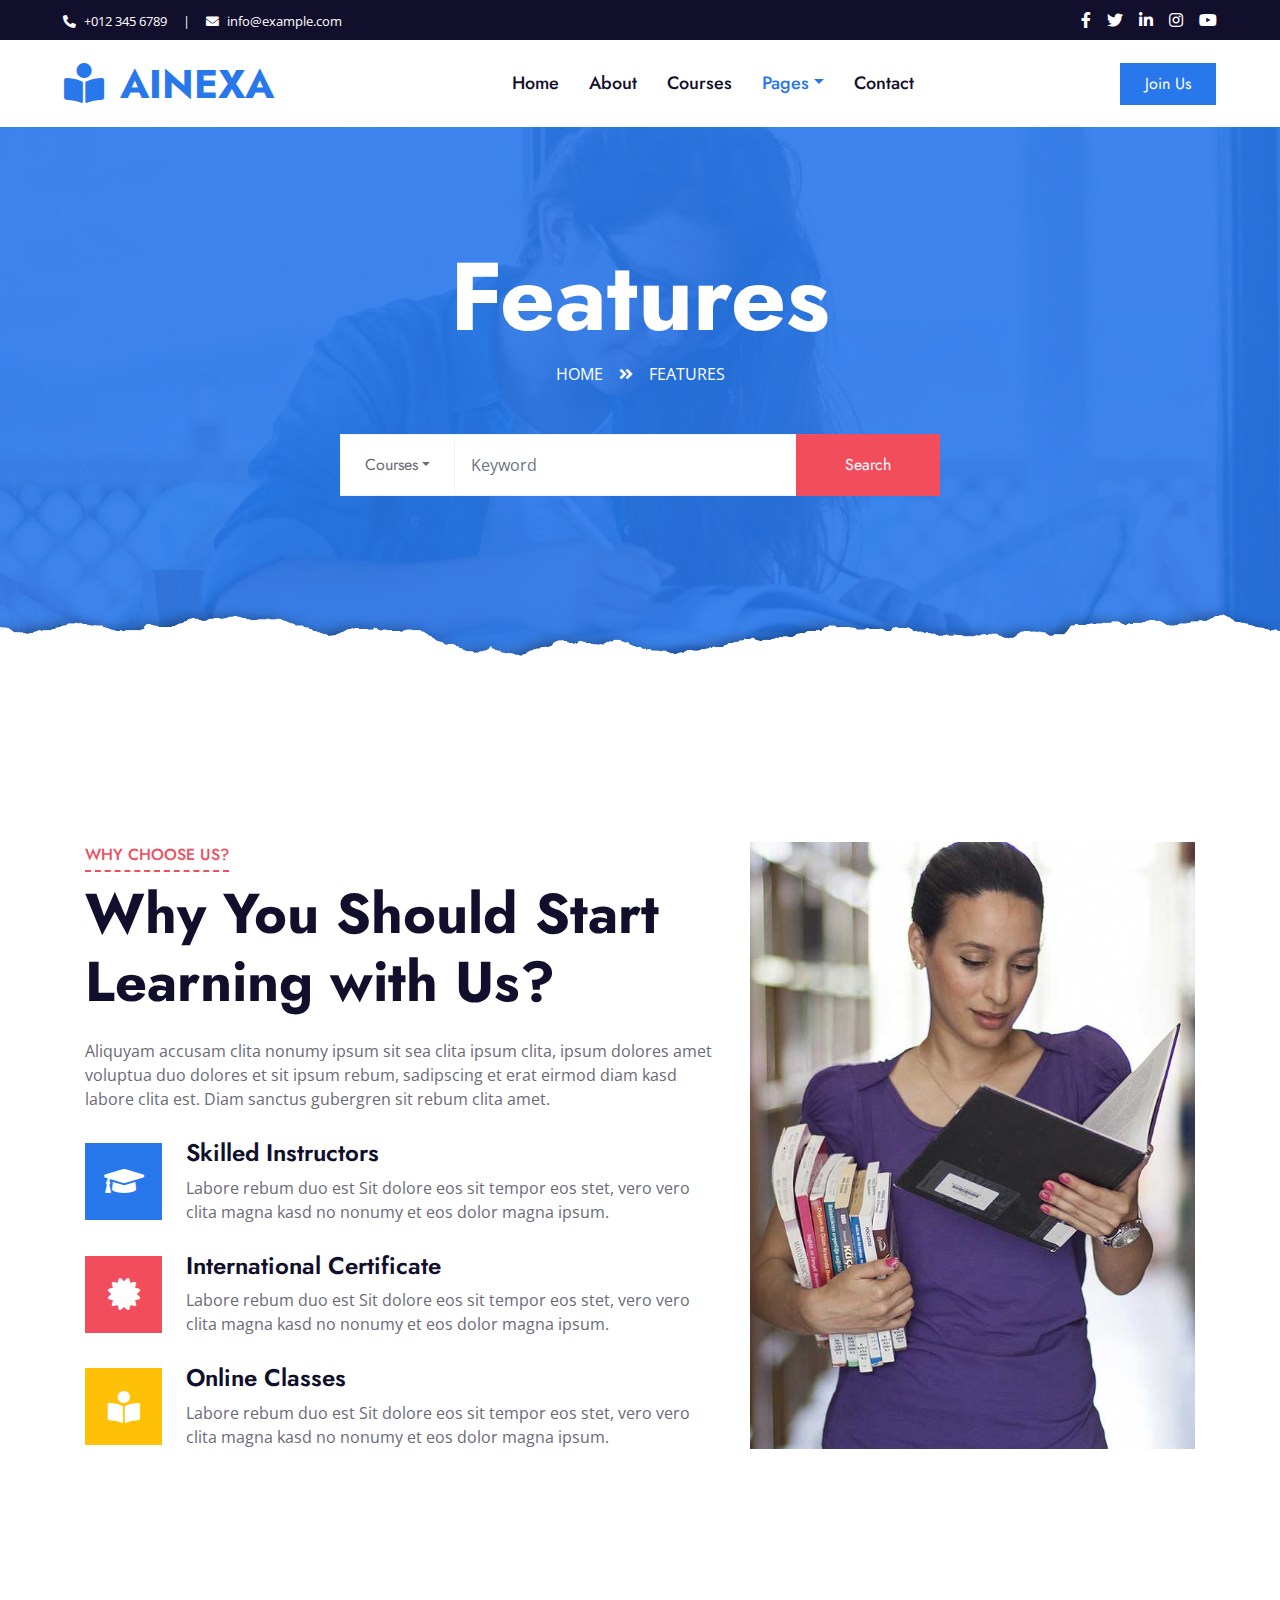
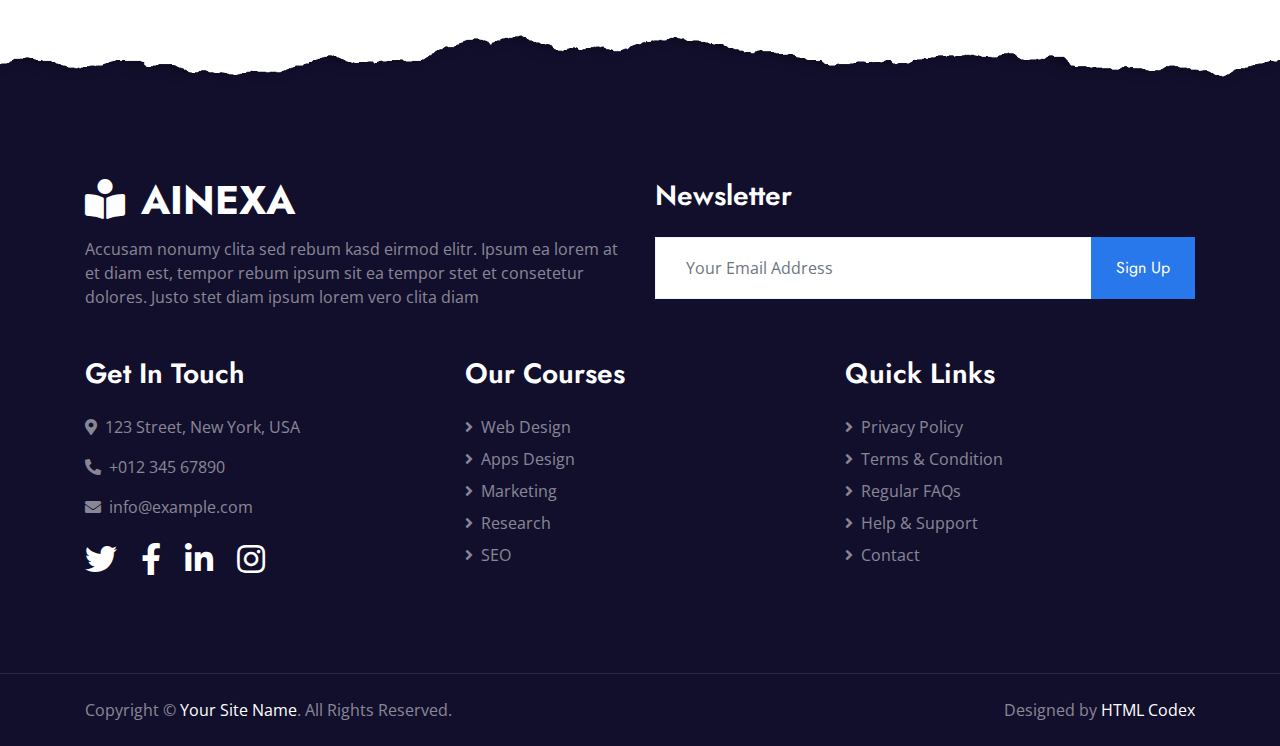
<file: feature.html>
<!DOCTYPE html>
<html lang="en">

<head>
    <meta charset="utf-8">
    <title>Ainexa - Online Education Website Template</title>
    <meta content="width=device-width, initial-scale=1.0" name="viewport">
    <meta content="Free HTML Templates" name="keywords">
    <meta content="Free HTML Templates" name="description">

    <!-- Favicon -->
    <link href="img/favicon.ico" rel="icon">

    <!-- Google Web Fonts -->
    <link rel="preconnect" href="https://fonts.gstatic.com">
    <link href="https://fonts.googleapis.com/css2?family=Jost:wght@500;600;700&family=Open+Sans:wght@400;600&display=swap" rel="stylesheet"> 

    <!-- Font Awesome -->
    <link href="https://cdnjs.cloudflare.com/ajax/libs/font-awesome/5.10.0/css/all.min.css" rel="stylesheet">

    <!-- Libraries Stylesheet -->
    <link href="lib/owlcarousel/assets/owl.carousel.min.css" rel="stylesheet">

    <!-- Customized Bootstrap Stylesheet -->
    <link href="css/style.css" rel="stylesheet">
</head>

<body>
    <!-- Topbar Start -->
    <div class="container-fluid bg-dark">
        <div class="row py-2 px-lg-5">
            <div class="col-lg-6 text-center text-lg-left mb-2 mb-lg-0">
                <div class="d-inline-flex align-items-center text-white">
                    <small><i class="fa fa-phone-alt mr-2"></i>+012 345 6789</small>
                    <small class="px-3">|</small>
                    <small><i class="fa fa-envelope mr-2"></i>info@example.com</small>
                </div>
            </div>
            <div class="col-lg-6 text-center text-lg-right">
                <div class="d-inline-flex align-items-center">
                    <a class="text-white px-2" href="">
                        <i class="fab fa-facebook-f"></i>
                    </a>
                    <a class="text-white px-2" href="">
                        <i class="fab fa-twitter"></i>
                    </a>
                    <a class="text-white px-2" href="">
                        <i class="fab fa-linkedin-in"></i>
                    </a>
                    <a class="text-white px-2" href="">
                        <i class="fab fa-instagram"></i>
                    </a>
                    <a class="text-white pl-2" href="">
                        <i class="fab fa-youtube"></i>
                    </a>
                </div>
            </div>
        </div>
    </div>
    <!-- Topbar End -->


    <!-- Navbar Start -->
    <div class="container-fluid p-0">
        <nav class="navbar navbar-expand-lg bg-white navbar-light py-3 py-lg-0 px-lg-5">
            <a href="index.html" class="navbar-brand ml-lg-3">
                <h1 class="m-0 text-uppercase text-primary"><i class="fa fa-book-reader mr-3"></i>Ainexa</h1>
            </a>
            <button type="button" class="navbar-toggler" data-toggle="collapse" data-target="#navbarCollapse">
                <span class="navbar-toggler-icon"></span>
            </button>
            <div class="collapse navbar-collapse justify-content-between px-lg-3" id="navbarCollapse">
                <div class="navbar-nav mx-auto py-0">
                    <a href="index.html" class="nav-item nav-link">Home</a>
                    <a href="about.html" class="nav-item nav-link">About</a>
                    <a href="course.html" class="nav-item nav-link">Courses</a>
                    <div class="nav-item dropdown">
                        <a href="#" class="nav-link dropdown-toggle active" data-toggle="dropdown">Pages</a>
                        <div class="dropdown-menu m-0">
                            <a href="detail.html" class="dropdown-item">Course Detail</a>
                            <a href="feature.html" class="dropdown-item active">Our Features</a>
                            <a href="team.html" class="dropdown-item">Instructors</a>
                            <a href="testimonial.html" class="dropdown-item">Testimonial</a>
                        </div>
                    </div>
                    <a href="contact.html" class="nav-item nav-link">Contact</a>
                </div>
                <a href="" class="btn btn-primary py-2 px-4 d-none d-lg-block">Join Us</a>
            </div>
        </nav>
    </div>
    <!-- Navbar End -->


    <!-- Header Start -->
    <div class="jumbotron jumbotron-fluid page-header position-relative overlay-bottom" style="margin-bottom: 90px;">
        <div class="container text-center py-5">
            <h1 class="text-white display-1">Features</h1>
            <div class="d-inline-flex text-white mb-5">
                <p class="m-0 text-uppercase"><a class="text-white" href="">Home</a></p>
                <i class="fa fa-angle-double-right pt-1 px-3"></i>
                <p class="m-0 text-uppercase">Features</p>
            </div>
            <div class="mx-auto mb-5" style="width: 100%; max-width: 600px;">
                <div class="input-group">
                    <div class="input-group-prepend">
                        <button class="btn btn-outline-light bg-white text-body px-4 dropdown-toggle" type="button" data-toggle="dropdown"
                            aria-haspopup="true" aria-expanded="false">Courses</button>
                        <div class="dropdown-menu">
                            <a class="dropdown-item" href="#">Courses 1</a>
                            <a class="dropdown-item" href="#">Courses 2</a>
                            <a class="dropdown-item" href="#">Courses 3</a>
                        </div>
                    </div>
                    <input type="text" class="form-control border-light" style="padding: 30px 25px;" placeholder="Keyword">
                    <div class="input-group-append">
                        <button class="btn btn-secondary px-4 px-lg-5">Search</button>
                    </div>
                </div>
            </div>
        </div>
    </div>
    <!-- Header End -->


    <!-- Feature Start -->
    <div class="container-fluid py-5">
        <div class="container py-5">
            <div class="row">
                <div class="col-lg-7 mb-5 mb-lg-0">
                    <div class="section-title position-relative mb-4">
                        <h6 class="d-inline-block position-relative text-secondary text-uppercase pb-2">Why Choose Us?</h6>
                        <h1 class="display-4">Why You Should Start Learning with Us?</h1>
                    </div>
                    <p class="mb-4 pb-2">Aliquyam accusam clita nonumy ipsum sit sea clita ipsum clita, ipsum dolores amet voluptua duo dolores et sit ipsum rebum, sadipscing et erat eirmod diam kasd labore clita est. Diam sanctus gubergren sit rebum clita amet.</p>
                    <div class="d-flex mb-3">
                        <div class="btn-icon bg-primary mr-4">
                            <i class="fa fa-2x fa-graduation-cap text-white"></i>
                        </div>
                        <div class="mt-n1">
                            <h4>Skilled Instructors</h4>
                            <p>Labore rebum duo est Sit dolore eos sit tempor eos stet, vero vero clita magna kasd no nonumy et eos dolor magna ipsum.</p>
                        </div>
                    </div>
                    <div class="d-flex mb-3">
                        <div class="btn-icon bg-secondary mr-4">
                            <i class="fa fa-2x fa-certificate text-white"></i>
                        </div>
                        <div class="mt-n1">
                            <h4>International Certificate</h4>
                            <p>Labore rebum duo est Sit dolore eos sit tempor eos stet, vero vero clita magna kasd no nonumy et eos dolor magna ipsum.</p>
                        </div>
                    </div>
                    <div class="d-flex">
                        <div class="btn-icon bg-warning mr-4">
                            <i class="fa fa-2x fa-book-reader text-white"></i>
                        </div>
                        <div class="mt-n1">
                            <h4>Online Classes</h4>
                            <p class="m-0">Labore rebum duo est Sit dolore eos sit tempor eos stet, vero vero clita magna kasd no nonumy et eos dolor magna ipsum.</p>
                        </div>
                    </div>
                </div>
                <div class="col-lg-5" style="min-height: 500px;">
                    <div class="position-relative h-100">
                        <img class="position-absolute w-100 h-100" src="img/feature.jpg" style="object-fit: cover;">
                    </div>
                </div>
            </div>
        </div>
    </div>
    <!-- Feature Start -->


    <!-- Footer Start -->
    <div class="container-fluid position-relative overlay-top bg-dark text-white-50 py-5" style="margin-top: 90px;">
        <div class="container mt-5 pt-5">
            <div class="row">
                <div class="col-md-6 mb-5">
                    <a href="index.html" class="navbar-brand">
                        <h1 class="mt-n2 text-uppercase text-white"><i class="fa fa-book-reader mr-3"></i>Ainexa</h1>
                    </a>
                    <p class="m-0">Accusam nonumy clita sed rebum kasd eirmod elitr. Ipsum ea lorem at et diam est, tempor rebum ipsum sit ea tempor stet et consetetur dolores. Justo stet diam ipsum lorem vero clita diam</p>
                </div>
                <div class="col-md-6 mb-5">
                    <h3 class="text-white mb-4">Newsletter</h3>
                    <div class="w-100">
                        <div class="input-group">
                            <input type="text" class="form-control border-light" style="padding: 30px;" placeholder="Your Email Address">
                            <div class="input-group-append">
                                <button class="btn btn-primary px-4">Sign Up</button>
                            </div>
                        </div>
                    </div>
                </div>
            </div>
            <div class="row">
                <div class="col-md-4 mb-5">
                    <h3 class="text-white mb-4">Get In Touch</h3>
                    <p><i class="fa fa-map-marker-alt mr-2"></i>123 Street, New York, USA</p>
                    <p><i class="fa fa-phone-alt mr-2"></i>+012 345 67890</p>
                    <p><i class="fa fa-envelope mr-2"></i>info@example.com</p>
                    <div class="d-flex justify-content-start mt-4">
                        <a class="text-white mr-4" href="#"><i class="fab fa-2x fa-twitter"></i></a>
                        <a class="text-white mr-4" href="#"><i class="fab fa-2x fa-facebook-f"></i></a>
                        <a class="text-white mr-4" href="#"><i class="fab fa-2x fa-linkedin-in"></i></a>
                        <a class="text-white" href="#"><i class="fab fa-2x fa-instagram"></i></a>
                    </div>
                </div>
                <div class="col-md-4 mb-5">
                    <h3 class="text-white mb-4">Our Courses</h3>
                    <div class="d-flex flex-column justify-content-start">
                        <a class="text-white-50 mb-2" href="#"><i class="fa fa-angle-right mr-2"></i>Web Design</a>
                        <a class="text-white-50 mb-2" href="#"><i class="fa fa-angle-right mr-2"></i>Apps Design</a>
                        <a class="text-white-50 mb-2" href="#"><i class="fa fa-angle-right mr-2"></i>Marketing</a>
                        <a class="text-white-50 mb-2" href="#"><i class="fa fa-angle-right mr-2"></i>Research</a>
                        <a class="text-white-50" href="#"><i class="fa fa-angle-right mr-2"></i>SEO</a>
                    </div>
                </div>
                <div class="col-md-4 mb-5">
                    <h3 class="text-white mb-4">Quick Links</h3>
                    <div class="d-flex flex-column justify-content-start">
                        <a class="text-white-50 mb-2" href="#"><i class="fa fa-angle-right mr-2"></i>Privacy Policy</a>
                        <a class="text-white-50 mb-2" href="#"><i class="fa fa-angle-right mr-2"></i>Terms & Condition</a>
                        <a class="text-white-50 mb-2" href="#"><i class="fa fa-angle-right mr-2"></i>Regular FAQs</a>
                        <a class="text-white-50 mb-2" href="#"><i class="fa fa-angle-right mr-2"></i>Help & Support</a>
                        <a class="text-white-50" href="#"><i class="fa fa-angle-right mr-2"></i>Contact</a>
                    </div>
                </div>
            </div>
        </div>
    </div>
    <div class="container-fluid bg-dark text-white-50 border-top py-4" style="border-color: rgba(256, 256, 256, .1) !important;">
        <div class="container">
            <div class="row">
                <div class="col-md-6 text-center text-md-left mb-3 mb-md-0">
                    <p class="m-0">Copyright &copy; <a class="text-white" href="#">Your Site Name</a>. All Rights Reserved.
                    </p>
                </div>
                <div class="col-md-6 text-center text-md-right">
                    <p class="m-0">Designed by <a class="text-white" href="https://htmlcodex.com">HTML Codex</a>
                    </p>
                </div>
            </div>
        </div>
    </div>
    <!-- Footer End -->


    <!-- Back to Top -->
    <a href="#" class="btn btn-lg btn-primary rounded-0 btn-lg-square back-to-top"><i class="fa fa-angle-double-up"></i></a>


    <!-- JavaScript Libraries -->
    <script src="https://code.jquery.com/jquery-3.4.1.min.js"></script>
    <script src="https://stackpath.bootstrapcdn.com/bootstrap/4.4.1/js/bootstrap.bundle.min.js"></script>
    <script src="lib/easing/easing.min.js"></script>
    <script src="lib/waypoints/waypoints.min.js"></script>
    <script src="lib/counterup/counterup.min.js"></script>
    <script src="lib/owlcarousel/owl.carousel.min.js"></script>

    <!-- Template Javascript -->
    <script src="js/main.js"></script>
</body>

</html>
</file>
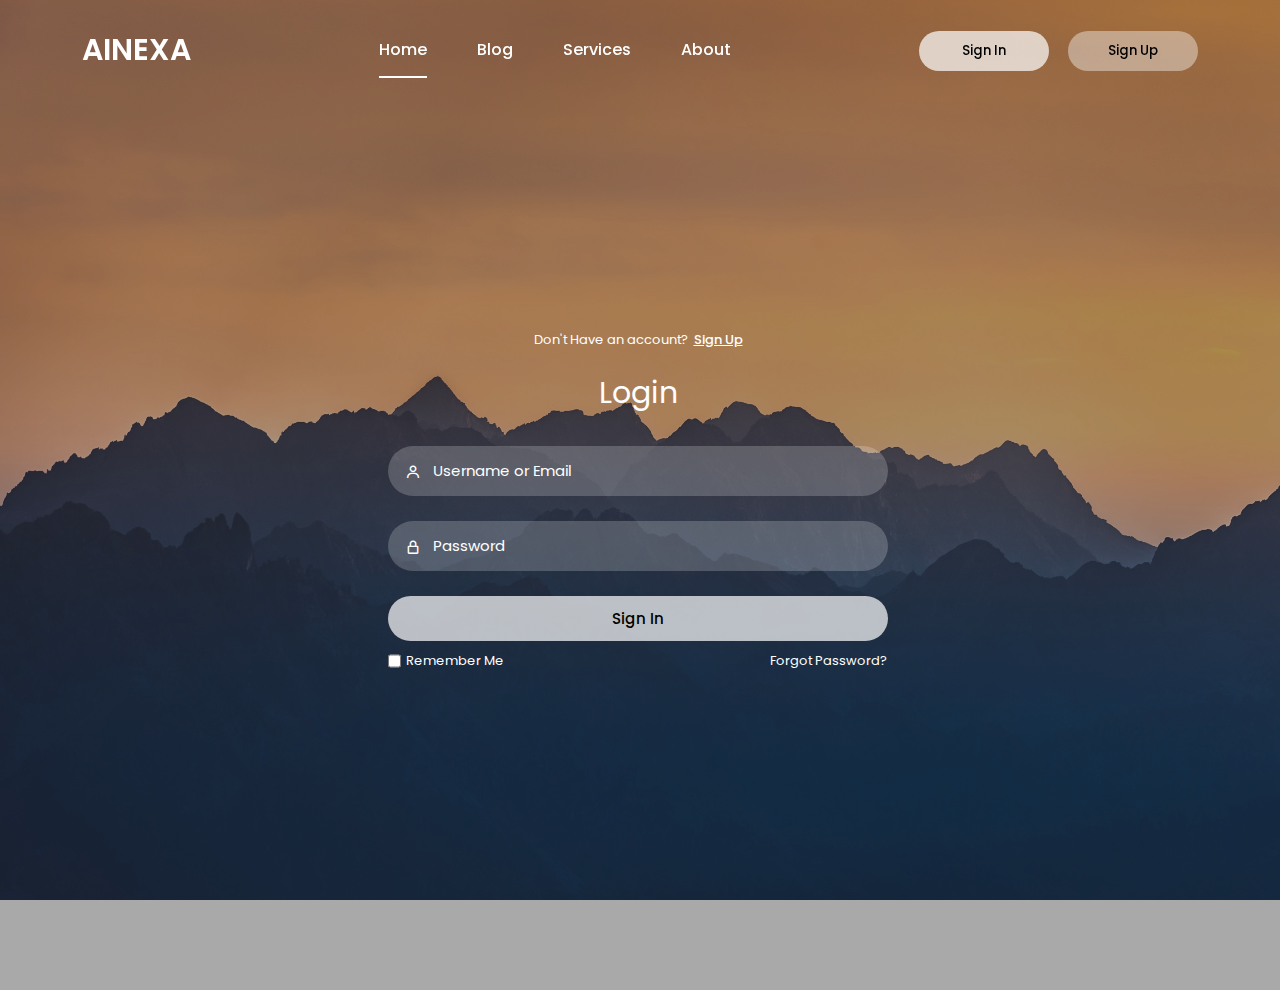
<file: indexmain.html>
<!DOCTYPE html>
<html lang="en">
<head>
    <meta charset="UTF-8">
    <meta name="viewport" content="width=device-width, initial-scale=1.0">
    <link href='https://unpkg.com/boxicons@2.1.4/css/boxicons.min.css' rel='stylesheet'>
    <link rel ="stylesheet" href="stylemain.css">

    <title>AINEXA</title>

</head>
<body>
 <div class="wrapper">
    <nav class="nav">
        <div class="nav-logo">
            <p>AINEXA</p>
        </div>
        <div class="nav-menu" id="navMenu">
            <ul>
                <li><a href="#" class ="link active">Home</a></li>
                <li><a href="#" class ="link">Blog</a></li>
                <li><a href="#" class ="link">Services</a></li>
                <li><a href="#" class ="link">About</a></li>
                
            </ul>
        </div>
        <div class="nav-button">
            <button class="btn white-btn" id="loginBtn" onclick="login()">Sign In</button>
            <button class="btn" id="registerBtn" onclick="register()">Sign Up</button>
        </div>
        <div class="nav-menu-btn">
            <i class="bx bx-menu" onclick="myMenuFunction()"></i>
        </div>
    </nav>
    
    <!-------------------------Form Box--------------------->
<div class="form-box">




       <!---------Login form----------->
       <div class="login-container" id="login">
        <form action="authentication.php" method="post" onsubmit="return validation()" method="POST">
            <div class="top">
                <span>Don't Have an account? <a href="#" onclick="register()">Sign Up</a></span>
                <header>Login</header>
            </div>
            
            <div class="input-box">
                <input type="text" class="input-field" placeholder="Username or Email" name="user" id="user">
                <i class="bx bx-user"></i>
            </div>
            <div class="input-box">
                <input type="password" class="input-field" placeholder="Password"  id="pass" name="pass">
                <i class="bx bx-lock-alt"></i>
            </div>
            <div class="input-box">
                <input type="submit" class="submit" value="Sign In">
            </div>
            <div class="two-col">
                <div class="one">
                    <input type="checkbox" id="login-check">
                    <label for="login-check"> Remember Me</label>
                </div>
                <div class="two">
                    <label><a href="#">Forgot Password?</a></label>
                </div>
            </div>
        </form>
    </div>
    
       
       <!----------<div class="login-container" id="login">
           <div class="top">
               <span>Don't Have an account? <a href="#" onclick="register()">Sign Up</a></span>
               <header>Login</header>
            </div>
            
        <form name="f1" action = "authentication.php" onsubmit = "return validation()" method = "POST">
        <div class="input-box">
            <input type="text" class="input-field" id = "user" placeholder="Username or Email">
            <i class="bx bx-user"></i>
        </div>
        <div class="input-box">
            <input type="password" class="input-field" id="pass" placeholder="Password">
            <i class="bx bx-lock-alt"></i>
        </div>
        <div class="input-box">
                <input type="submit" class="submit" value="Sign In">
            </div>
            <div class="two-col">
                <div class="one">
                    <input type="checkbox" id="login-check">
                    <label for="login-check"> Remember Me</label>
                </div>
                <div class="two">
                    <label><a href="#">Forgot Password?</a></label>
                </div>
            </div>
        </form>

    </div>------------------->



    <!---------registration form----------->
<div class="register-container" id="register">
    <form action="connection.php" method="post">
        <div class="top">
            <span>Have an account? <a href="#" onclick="login()">Login</a></span>
            <header>Sign Up</header>
        </div>
        <div class="two-forms">
            <div class="input-box">
                <input type="text" class="input-field" placeholder="Firstname" name="firstname">
                <i class="bx bx-user"></i>
            </div>
            <div class="input-box">
                <input type="text" class="input-field" placeholder="Lastname" name="lastname">
                <i class="bx bx-user"></i>
            </div>
        </div>
        <div class="input-box">
            <input type="text" class="input-field" placeholder="Email" name="email">
            <i class="bx bx-envelope"></i>
        </div>
        <div class="input-box">
            <input type="password" class="input-field" placeholder="Password" name="password">
            <i class="bx bx-lock-alt"></i>
        </div>
        <div class="input-box">
            <input type="submit" class="submit" value="Register">
        </div>
        <div class="two-col">
            <div class="one">
                <input type="checkbox" id="register-check" name="remember_me">
                <label for="register-check">Remember Me</label>
            </div>
            <div class="two">
                <label><a href="#">Terms & conditions</a></label>
            </div>
        </div>
    </form>
</div>

</div>
</div>
<script>
    function myMenuFunction() {
        var i = document.getElementById("navMenu");
        if(i.className == "nav-menu"){
            i.className += " responsive";
        }
        else{
            i.className = "nav-menu";
        }
    }
</script>
<script>
    
    var a = document.getElementById("loginBtn");
    var b = document.getElementById("registerBtn");
    var x = document.getElementById("login");
    var y = document.getElementById("register");

    function login(){
        x.style.left="4px";
        y.style.right="-520px";
        a.className +=" white-btn";
        b.className = "btn";
        x.style.opacity= 1;
        y.style.opacity=0;
        }
        function register(){
            x.style.left="-510px";
            y.style.right="5px";
            a.className ="btn";
            b.className += " white-btn";
             x.style.opacity=0;
            y.style.opacity=1;
        
        }
        function validation()  
            {  
                var id=document.f1.user.value;  
                var ps=document.f1.pass.value;  
                if(id.length=="" && ps.length=="") {  
                    alert("User Name and Password fields are empty");  
                    return false;  
                }  
                else  
                {  
                    if(id.length=="") {  
                        alert("User Name is empty");  
                        return false;  
                    }   
                    if (ps.length=="") {  
                    alert("Password field is empty");  
                    return false;  
                    }  
                }                             
        } 
</script>
</body>
</html>
</file>
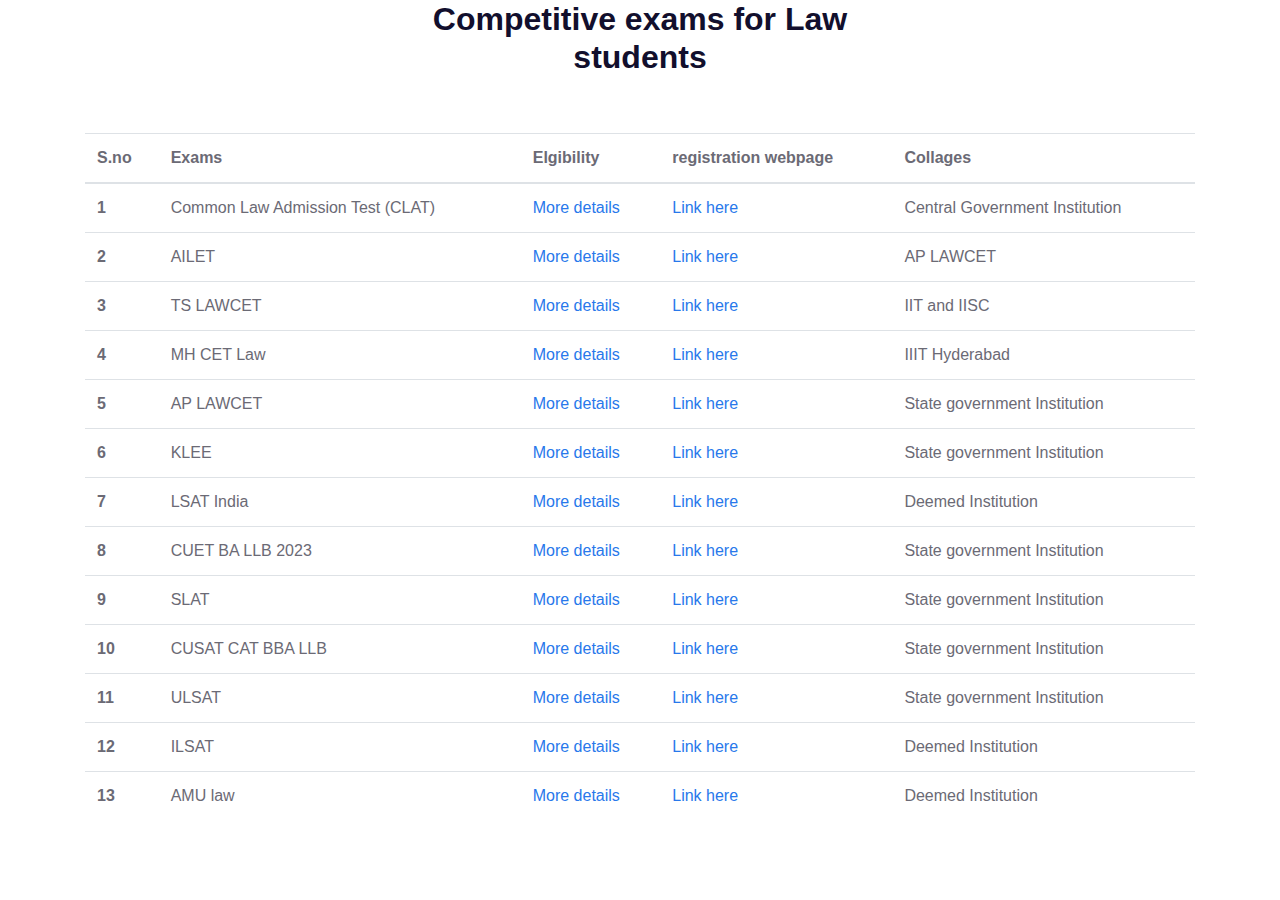
<file: Lawp.html>
<!doctype html>
<html lang="en">
  <head>
  	<title>Law Advocate Exams</title>
    <meta charset="utf-8">
    <meta name="viewport" content="width=device-width, initial-scale=1, shrink-to-fit=no">

	<link href='https://fonts.googleapis.com/css?family=Roboto:400,100,300,700' rel='stylesheet' type='text/css'>

	<link rel="stylesheet" href="https://stackpath.bootstrapcdn.com/font-awesome/4.7.0/css/font-awesome.min.css">
	
	<link rel="stylesheet" href="css/style.css">

	</head>
	<body>
	<section class="ftco-section">
		<div class="container">
			<div class="row justify-content-center">
				<div class="col-md-6 text-center mb-5">
					<h2 class="heading-section">Competitive exams for Law students</h2>
				</div>
			</div>
			<div class="row">
				<div class="col-md-12">
					<div class="table-wrap">
						<table class="table">
						  <thead class="thead-primary">
						    <tr>
						      <th>S.no</th>
						      <th>Exams</th>
						      <th>Elgibility</th>
						      <th>registration webpage</th>
							  <th>Collages</th>
						    </tr>
						  </thead>
						  <tbody>
						    <tr>
						      <th scope="row">1</th>
						      <td>Common Law Admission Test (CLAT)</td>
						      <td>
								<a href="#">More details</a>
							  </td>
						      <td>
								<a href="https://jeemain.nta.nic.in/about-jeemain-2023/" target="_blank">Link here</a>
							  </td>
						      <td>Central Government Institution</td>
						    </tr>
						    <tr>
						      <th scope="row">2</th>
						      <td>AILET</td>
						      <td>
								<a href="#">More details</a>
							  </td>
						      <td>
								<a href="https://www.bits-pilani.ac.in/" target="_blank">Link here</a>
							  </td>
						      <td>AP LAWCET</td>
						    </tr>
						    <tr>
						      <th scope="row">3</th>
						      <td>TS LAWCET</td>
						      <td>
								<a href="#">More details</a>
							  </td>
							  <td>
								  <a href="https://jeeadv.ac.in/" target="_blank">Link here</a>
								</td>
								<td>IIT and IISC</td>
						    </tr>
						    <tr>
						      <th scope="row">4</th>
						      <td>MH CET Law</td>
						      <td>
								<a href="#">More details</a>
							  </td>
						      <td>
								<a href="https://ugadmissions.iiit.ac.in/ugee2023/" target="_blank">Link here</a>
							  </td>
							  <td>IIIT Hyderabad</td>
						    </tr>
						    <tr>
						      <th scope="row">5</th>
						      <td>AP LAWCET</td>
						      <td>
								<a href="#">More details</a>
							  </td>
						      <td>
								<a href="https://eamcet.tsche.ac.in/" target="_blank">Link here</a>
							  </td>
							  <td>State government Institution</td>
						    </tr>
							<tr>
								<th scope="row">6</th>
								<td>KLEE</td>
								<td>
								  <a href="#">More details</a>
								</td>
								<td>
								  <a href="https://eapcet-sche.aptonline.in/EAPCET/" target="_blank">Link here</a>
								</td>
								<td>State government Institution</td>
							  </tr>
							<tr>
								<th scope="row">7</th>
								<td>LSAT India</td>
								<td>
								  <a href="#">More details</a>
								</td>
								<td>
								  <a href="https://viteee.vit.ac.in/" target="_blank">Link here</a>
								</td>
								<td>Deemed Institution</td>
							  </tr>
							<tr>
								<th scope="row">8</th>
								<td>CUET BA LLB 2023</td>
								<td>
								  <a href="#">More details</a>
								</td>
								<td>
								  <a href="https://wbjeeb.nic.in/WBJEEBBoardCMS/Page/Page?PageId=1&LangId=P" target="_blank">Link here</a>
								</td>
								<td>State government Institution</td>
							  </tr>
							<tr>
								<th scope="row">9</th>
								<td>SLAT</td>
								<td>
								  <a href="#">More details</a>
								</td>
								<td>
								  <a href="https://cetonline.karnataka.gov.in/kea/" target="_blank">Link here</a>
								</td>
								<td>State government Institution</td>
							  </tr>
							<tr>
								<th scope="row">10</th>
								<td>CUSAT CAT BBA LLB</td>
								<td>
								  <a href="#">More details</a>
								</td>
								<td>
								  <a href="https://cetcell.mahacet.org/" target="_blank">Link here</a>
								</td>
								<td>State government Institution</td>
							  </tr>
							<tr>
								<th scope="row">11</th>
								<td>ULSAT</td>
								<td>
								  <a href="#">More details</a>
								</td>
								<td>
								  <a href="https://www.cee.kerala.gov.in/main.php" target="_blank">Link here</a>
								</td>
								<td>State government Institution</td>
							  </tr>
							<tr>
								<th scope="row">12</th>
								<td>ILSAT</td>
								<td>
								  <a href="#">More details</a>
								</td>
								<td>
								  <a href="https://www.onlinemanipal.com/online-degree-courses?utm_source=Agents&agent_medium=SODE&utm_medium=SODE&gclid=CjwKCAjwgZCoBhBnEiwAz35Rwt1A-7V2dyWuCot3_fg7Q7xg1mS8wrWoHOdyL1S7rMVkDYFsfoqTZRoCEZkQAvD_BwE" target="_blank">Link here</a>
								</td>
								<td>Deemed Institution</td>
							  </tr>
							<tr>
								<th scope="row">13</th>
								<td>AMU law</td>
								<td>
								  <a href="#">More details</a>
								</td>
								<td>
								  <a href="https://www.srmist.edu.in/admission-india/" target="_blank">Link here</a>
								</td>
								<td>Deemed Institution</td>
							  </tr>
							
						  </tbody>
						</table>
					</div>
				</div>
			</div>
		</div>
	</section>

	<script src="js/jquery.min.js"></script>
  <script src="js/popper.js"></script>
  <script src="js/bootstrap.min.js"></script>
  <script src="js/main.js"></script>

	</body>
</html>
</file>
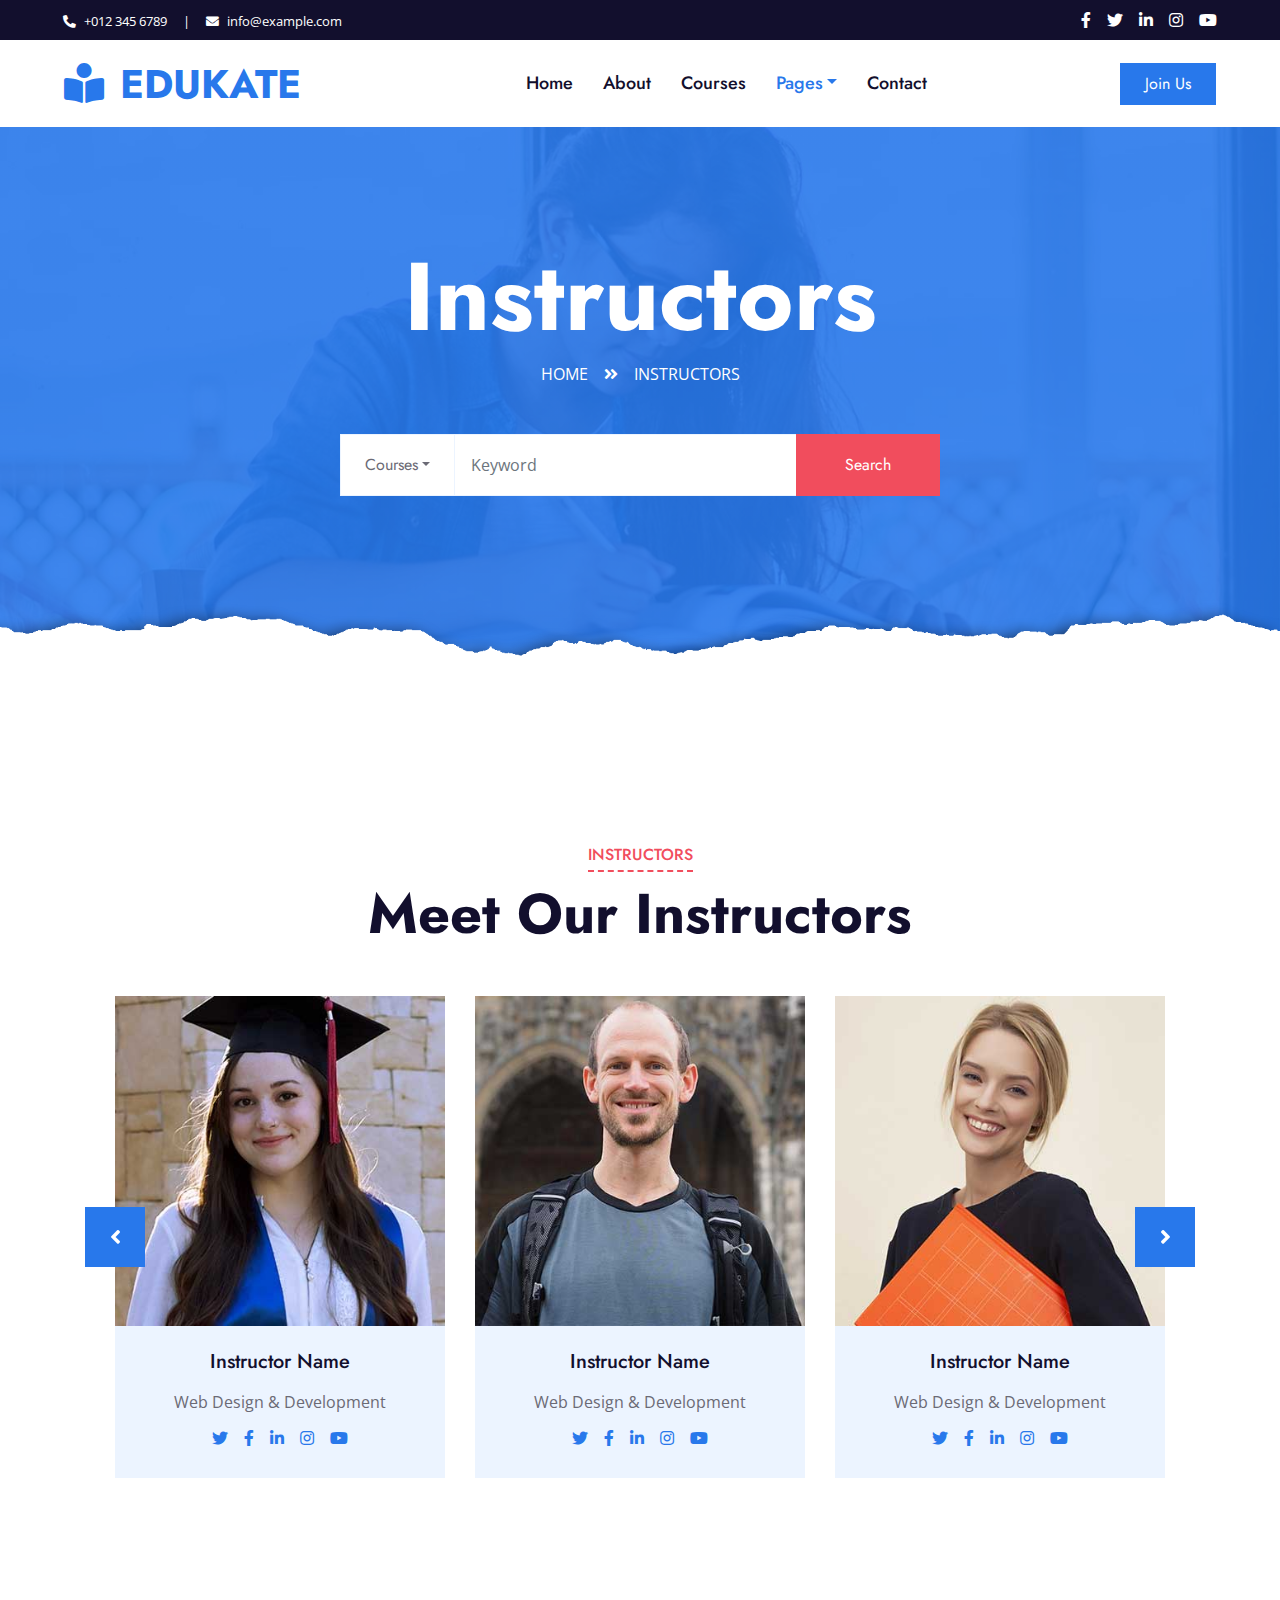
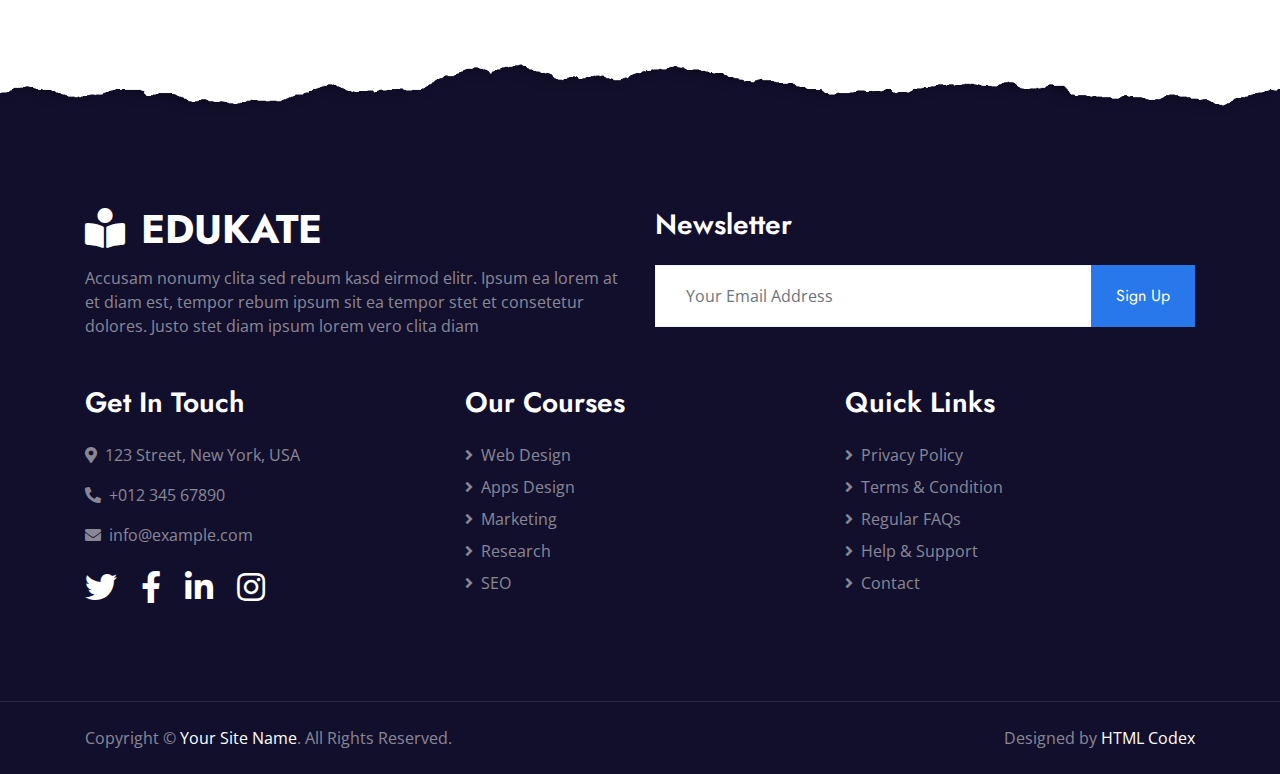
<file: team.html>
<!DOCTYPE html>
<html lang="en">

<head>
    <meta charset="utf-8">
    <title>Edukate - Online Education Website Template</title>
    <meta content="width=device-width, initial-scale=1.0" name="viewport">
    <meta content="Free HTML Templates" name="keywords">
    <meta content="Free HTML Templates" name="description">

    <!-- Favicon -->
    <link href="img/favicon.ico" rel="icon">

    <!-- Google Web Fonts -->
    <link rel="preconnect" href="https://fonts.gstatic.com">
    <link href="https://fonts.googleapis.com/css2?family=Jost:wght@500;600;700&family=Open+Sans:wght@400;600&display=swap" rel="stylesheet"> 

    <!-- Font Awesome -->
    <link href="https://cdnjs.cloudflare.com/ajax/libs/font-awesome/5.10.0/css/all.min.css" rel="stylesheet">

    <!-- Libraries Stylesheet -->
    <link href="lib/owlcarousel/assets/owl.carousel.min.css" rel="stylesheet">

    <!-- Customized Bootstrap Stylesheet -->
    <link href="css/style.css" rel="stylesheet">
</head>

<body>
    <!-- Topbar Start -->
    <div class="container-fluid bg-dark">
        <div class="row py-2 px-lg-5">
            <div class="col-lg-6 text-center text-lg-left mb-2 mb-lg-0">
                <div class="d-inline-flex align-items-center text-white">
                    <small><i class="fa fa-phone-alt mr-2"></i>+012 345 6789</small>
                    <small class="px-3">|</small>
                    <small><i class="fa fa-envelope mr-2"></i>info@example.com</small>
                </div>
            </div>
            <div class="col-lg-6 text-center text-lg-right">
                <div class="d-inline-flex align-items-center">
                    <a class="text-white px-2" href="">
                        <i class="fab fa-facebook-f"></i>
                    </a>
                    <a class="text-white px-2" href="">
                        <i class="fab fa-twitter"></i>
                    </a>
                    <a class="text-white px-2" href="">
                        <i class="fab fa-linkedin-in"></i>
                    </a>
                    <a class="text-white px-2" href="">
                        <i class="fab fa-instagram"></i>
                    </a>
                    <a class="text-white pl-2" href="">
                        <i class="fab fa-youtube"></i>
                    </a>
                </div>
            </div>
        </div>
    </div>
    <!-- Topbar End -->


    <!-- Navbar Start -->
    <div class="container-fluid p-0">
        <nav class="navbar navbar-expand-lg bg-white navbar-light py-3 py-lg-0 px-lg-5">
            <a href="index.html" class="navbar-brand ml-lg-3">
                <h1 class="m-0 text-uppercase text-primary"><i class="fa fa-book-reader mr-3"></i>Edukate</h1>
            </a>
            <button type="button" class="navbar-toggler" data-toggle="collapse" data-target="#navbarCollapse">
                <span class="navbar-toggler-icon"></span>
            </button>
            <div class="collapse navbar-collapse justify-content-between px-lg-3" id="navbarCollapse">
                <div class="navbar-nav mx-auto py-0">
                    <a href="index.html" class="nav-item nav-link">Home</a>
                    <a href="about.html" class="nav-item nav-link">About</a>
                    <a href="course.html" class="nav-item nav-link">Courses</a>
                    <div class="nav-item dropdown">
                        <a href="#" class="nav-link dropdown-toggle active" data-toggle="dropdown">Pages</a>
                        <div class="dropdown-menu m-0">
                            <a href="detail.html" class="dropdown-item">Course Detail</a>
                            <a href="feature.html" class="dropdown-item">Our Features</a>
                            <a href="team.html" class="dropdown-item active">Instructors</a>
                            <a href="testimonial.html" class="dropdown-item">Testimonial</a>
                        </div>
                    </div>
                    <a href="contact.html" class="nav-item nav-link">Contact</a>
                </div>
                <a href="" class="btn btn-primary py-2 px-4 d-none d-lg-block">Join Us</a>
            </div>
        </nav>
    </div>
    <!-- Navbar End -->


    <!-- Header Start -->
    <div class="jumbotron jumbotron-fluid page-header position-relative overlay-bottom" style="margin-bottom: 90px;">
        <div class="container text-center py-5">
            <h1 class="text-white display-1">Instructors</h1>
            <div class="d-inline-flex text-white mb-5">
                <p class="m-0 text-uppercase"><a class="text-white" href="">Home</a></p>
                <i class="fa fa-angle-double-right pt-1 px-3"></i>
                <p class="m-0 text-uppercase">Instructors</p>
            </div>
            <div class="mx-auto mb-5" style="width: 100%; max-width: 600px;">
                <div class="input-group">
                    <div class="input-group-prepend">
                        <button class="btn btn-outline-light bg-white text-body px-4 dropdown-toggle" type="button" data-toggle="dropdown"
                            aria-haspopup="true" aria-expanded="false">Courses</button>
                        <div class="dropdown-menu">
                            <a class="dropdown-item" href="#">Courses 1</a>
                            <a class="dropdown-item" href="#">Courses 2</a>
                            <a class="dropdown-item" href="#">Courses 3</a>
                        </div>
                    </div>
                    <input type="text" class="form-control border-light" style="padding: 30px 25px;" placeholder="Keyword">
                    <div class="input-group-append">
                        <button class="btn btn-secondary px-4 px-lg-5">Search</button>
                    </div>
                </div>
            </div>
        </div>
    </div>
    <!-- Header End -->


    <!-- Team Start -->
    <div class="container-fluid py-5">
        <div class="container py-5">
            <div class="section-title text-center position-relative mb-5">
                <h6 class="d-inline-block position-relative text-secondary text-uppercase pb-2">Instructors</h6>
                <h1 class="display-4">Meet Our Instructors</h1>
            </div>
            <div class="owl-carousel team-carousel position-relative" style="padding: 0 30px;">
                <div class="team-item">
                    <img class="img-fluid w-100" src="img/team-1.jpg" alt="">
                    <div class="bg-light text-center p-4">
                        <h5 class="mb-3">Instructor Name</h5>
                        <p class="mb-2">Web Design & Development</p>
                        <div class="d-flex justify-content-center">
                            <a class="mx-1 p-1" href="#"><i class="fab fa-twitter"></i></a>
                            <a class="mx-1 p-1" href="#"><i class="fab fa-facebook-f"></i></a>
                            <a class="mx-1 p-1" href="#"><i class="fab fa-linkedin-in"></i></a>
                            <a class="mx-1 p-1" href="#"><i class="fab fa-instagram"></i></a>
                            <a class="mx-1 p-1" href="#"><i class="fab fa-youtube"></i></a>
                        </div>
                    </div>
                </div>
                <div class="team-item">
                    <img class="img-fluid w-100" src="img/team-2.jpg" alt="">
                    <div class="bg-light text-center p-4">
                        <h5 class="mb-3">Instructor Name</h5>
                        <p class="mb-2">Web Design & Development</p>
                        <div class="d-flex justify-content-center">
                            <a class="mx-1 p-1" href="#"><i class="fab fa-twitter"></i></a>
                            <a class="mx-1 p-1" href="#"><i class="fab fa-facebook-f"></i></a>
                            <a class="mx-1 p-1" href="#"><i class="fab fa-linkedin-in"></i></a>
                            <a class="mx-1 p-1" href="#"><i class="fab fa-instagram"></i></a>
                            <a class="mx-1 p-1" href="#"><i class="fab fa-youtube"></i></a>
                        </div>
                    </div>
                </div>
                <div class="team-item">
                    <img class="img-fluid w-100" src="img/team-3.jpg" alt="">
                    <div class="bg-light text-center p-4">
                        <h5 class="mb-3">Instructor Name</h5>
                        <p class="mb-2">Web Design & Development</p>
                        <div class="d-flex justify-content-center">
                            <a class="mx-1 p-1" href="#"><i class="fab fa-twitter"></i></a>
                            <a class="mx-1 p-1" href="#"><i class="fab fa-facebook-f"></i></a>
                            <a class="mx-1 p-1" href="#"><i class="fab fa-linkedin-in"></i></a>
                            <a class="mx-1 p-1" href="#"><i class="fab fa-instagram"></i></a>
                            <a class="mx-1 p-1" href="#"><i class="fab fa-youtube"></i></a>
                        </div>
                    </div>
                </div>
                <div class="team-item">
                    <img class="img-fluid w-100" src="img/team-4.jpg" alt="">
                    <div class="bg-light text-center p-4">
                        <h5 class="mb-3">Instructor Name</h5>
                        <p class="mb-2">Web Design & Development</p>
                        <div class="d-flex justify-content-center">
                            <a class="mx-1 p-1" href="#"><i class="fab fa-twitter"></i></a>
                            <a class="mx-1 p-1" href="#"><i class="fab fa-facebook-f"></i></a>
                            <a class="mx-1 p-1" href="#"><i class="fab fa-linkedin-in"></i></a>
                            <a class="mx-1 p-1" href="#"><i class="fab fa-instagram"></i></a>
                            <a class="mx-1 p-1" href="#"><i class="fab fa-youtube"></i></a>
                        </div>
                    </div>
                </div>
            </div>
        </div>
    </div>
    <!-- Team End -->


    <!-- Footer Start -->
    <div class="container-fluid position-relative overlay-top bg-dark text-white-50 py-5" style="margin-top: 90px;">
        <div class="container mt-5 pt-5">
            <div class="row">
                <div class="col-md-6 mb-5">
                    <a href="index.html" class="navbar-brand">
                        <h1 class="mt-n2 text-uppercase text-white"><i class="fa fa-book-reader mr-3"></i>Edukate</h1>
                    </a>
                    <p class="m-0">Accusam nonumy clita sed rebum kasd eirmod elitr. Ipsum ea lorem at et diam est, tempor rebum ipsum sit ea tempor stet et consetetur dolores. Justo stet diam ipsum lorem vero clita diam</p>
                </div>
                <div class="col-md-6 mb-5">
                    <h3 class="text-white mb-4">Newsletter</h3>
                    <div class="w-100">
                        <div class="input-group">
                            <input type="text" class="form-control border-light" style="padding: 30px;" placeholder="Your Email Address">
                            <div class="input-group-append">
                                <button class="btn btn-primary px-4">Sign Up</button>
                            </div>
                        </div>
                    </div>
                </div>
            </div>
            <div class="row">
                <div class="col-md-4 mb-5">
                    <h3 class="text-white mb-4">Get In Touch</h3>
                    <p><i class="fa fa-map-marker-alt mr-2"></i>123 Street, New York, USA</p>
                    <p><i class="fa fa-phone-alt mr-2"></i>+012 345 67890</p>
                    <p><i class="fa fa-envelope mr-2"></i>info@example.com</p>
                    <div class="d-flex justify-content-start mt-4">
                        <a class="text-white mr-4" href="#"><i class="fab fa-2x fa-twitter"></i></a>
                        <a class="text-white mr-4" href="#"><i class="fab fa-2x fa-facebook-f"></i></a>
                        <a class="text-white mr-4" href="#"><i class="fab fa-2x fa-linkedin-in"></i></a>
                        <a class="text-white" href="#"><i class="fab fa-2x fa-instagram"></i></a>
                    </div>
                </div>
                <div class="col-md-4 mb-5">
                    <h3 class="text-white mb-4">Our Courses</h3>
                    <div class="d-flex flex-column justify-content-start">
                        <a class="text-white-50 mb-2" href="#"><i class="fa fa-angle-right mr-2"></i>Web Design</a>
                        <a class="text-white-50 mb-2" href="#"><i class="fa fa-angle-right mr-2"></i>Apps Design</a>
                        <a class="text-white-50 mb-2" href="#"><i class="fa fa-angle-right mr-2"></i>Marketing</a>
                        <a class="text-white-50 mb-2" href="#"><i class="fa fa-angle-right mr-2"></i>Research</a>
                        <a class="text-white-50" href="#"><i class="fa fa-angle-right mr-2"></i>SEO</a>
                    </div>
                </div>
                <div class="col-md-4 mb-5">
                    <h3 class="text-white mb-4">Quick Links</h3>
                    <div class="d-flex flex-column justify-content-start">
                        <a class="text-white-50 mb-2" href="#"><i class="fa fa-angle-right mr-2"></i>Privacy Policy</a>
                        <a class="text-white-50 mb-2" href="#"><i class="fa fa-angle-right mr-2"></i>Terms & Condition</a>
                        <a class="text-white-50 mb-2" href="#"><i class="fa fa-angle-right mr-2"></i>Regular FAQs</a>
                        <a class="text-white-50 mb-2" href="#"><i class="fa fa-angle-right mr-2"></i>Help & Support</a>
                        <a class="text-white-50" href="#"><i class="fa fa-angle-right mr-2"></i>Contact</a>
                    </div>
                </div>
            </div>
        </div>
    </div>
    <div class="container-fluid bg-dark text-white-50 border-top py-4" style="border-color: rgba(256, 256, 256, .1) !important;">
        <div class="container">
            <div class="row">
                <div class="col-md-6 text-center text-md-left mb-3 mb-md-0">
                    <p class="m-0">Copyright &copy; <a class="text-white" href="#">Your Site Name</a>. All Rights Reserved.
                    </p>
                </div>
                <div class="col-md-6 text-center text-md-right">
                    <p class="m-0">Designed by <a class="text-white" href="https://htmlcodex.com">HTML Codex</a>
                    </p>
                </div>
            </div>
        </div>
    </div>
    <!-- Footer End -->


    <!-- Back to Top -->
    <a href="#" class="btn btn-lg btn-primary rounded-0 btn-lg-square back-to-top"><i class="fa fa-angle-double-up"></i></a>


    <!-- JavaScript Libraries -->
    <script src="https://code.jquery.com/jquery-3.4.1.min.js"></script>
    <script src="https://stackpath.bootstrapcdn.com/bootstrap/4.4.1/js/bootstrap.bundle.min.js"></script>
    <script src="lib/easing/easing.min.js"></script>
    <script src="lib/waypoints/waypoints.min.js"></script>
    <script src="lib/counterup/counterup.min.js"></script>
    <script src="lib/owlcarousel/owl.carousel.min.js"></script>

    <!-- Template Javascript -->
    <script src="js/main.js"></script>
</body>

</html>
</file>
<file: stylemain.css>
@import url('https://fonts.googleapis.com/css2?family=Poppins:ital,wght@0,100;0,200;0,300;0,400;0,500;0,600;0,700;0,800;0,900;1,100;1,200;1,300;1,400;1,500;1,600;1,700;1,800;1,900&display=swap');

*{
    margin: 0;
    padding: 0;
    box-sizing: border-box;
    font-family: 'Poppins',sans-serif;
}

body{
    background: url("images/1.jpg");
    background-size: cover;
    background-repeat: no-repeat;
    background-attachment: fixed;

}

.wrapper{
    display: flex;
    justify-content: center;
    align-items: center;
    min-height: 110vh;
    background: rgba(39,39,39, 0.4);
}

.nav{
    position: fixed;
    top: 0;
    display: flex;
    justify-content: space-around;
    width: 100%;
    height: 100px;
    line-height: 100px;
    background: linear-gradient(rgba(39,39,39,39, 0.6), transparent);
    z-index: 100;
}

.nav-logo p{
    color: white;
    font-size: 30px;
    font-weight: 600;
}

.nav-menu ul{
    display: flex;
}
.nav-menu ul li{
    list-style-type: none;
    }

.nav-menu ul li .link{
    text-decoration: none;
    font-weight: 500;
    color: #fff;
    padding-bottom: 15px;
    margin: 0 25px;
}

.link:hover, .active{
    border-bottom: 2px solid #fff;
}

.nav-button .btn{
    width: 130px;
    height: 40px;
    font-weight: 500;
    background: rgba(255,255,255, 0.4);
    border: none;
    border-radius: 30px;
    cursor: pointer;
    transition: .3s ease;

}
.btn:hover{
    background: rgba(255,255,255, 0.3);
}
#registerBtn{
    margin-left: 15px;
}
.btn.white-btn{
    background: rgba(255,255,255, 0.7);
}

.btn.white-btn:hover{
    background: rgba(255,255,255, 0.5);
}

.nav-menu-btn{
    display: none;

}
.form-box{
    position: relative;
    display: flex;
    align-items: center;
    justify-content: center;
    width: 512px;
    height: 420px;
    overflow: hidden;
    z-index: 2;
}

.login-container{
    position: absolute;
    left: 4px;
    width: 500px;
    display: flex;
    flex-direction: column;
    transition: .5s ease-in-out;
}
.register-container{
    position: absolute;
    right: -520px;
    width: 500px;
    display: flex;
    flex-direction: column;
    transition: .5s ease-in-out;
}
.top span{
    color: #fff;
    font-size: small;
    padding: 10px 0;
    display: flex;
    justify-content: center;

}

.top span a{
    font-weight: 500;
    color: #fff;
    margin-left: 5px;
}

header{
    color: #fff;
    font-size: 30px;
    text-align: center;
    padding: 10px 0 30px 0;

}
.two-forms{
    display: flex;
    gap: 10px;
}
.input-field{
    font-size: 15px;
    background: rgba(255,255,255, 0.2);
    color: #fff;
    height: 50px;
    width: 100%;
    padding: 0 10px 0 45px;
    border: none;
    border-radius: 30px;
    outline: none;
    transition: .2s ease;
}
.input-field:hover, .input-field:focus{
    background: rgba(255,255,255, 0.25);
}
::-webkit-input-placeholder{
    color: #fff;
}
.input-box i{
    position: relative;
    top: -35px;
    left: 17px;
    color: #fff;
}
.submit{
    font-size: 15px;
    font-weight: 500;
    color: black;
    height: 45px;
    width: 100%;
    border: none;
    border-radius: 30px;
    outline: none;
    background: rgba(255,255,255, 0.7);
    cursor: pointer;
    transition: .3s ease-in-out;
}
.submit:hover{
    background: rgba(255,255,255, 0.5);
    box-shadow: 1px 5px 7px 1px rgba(0,0,0, 0.2);
}
.two-col{
    display: flex;
    justify-content: space-between;
    color: #fff;
    font-size: small;
    margin-top: 10px;

}
.two-col .one{
    display: flex;
    gap: 5px;
}

.two label a{
    text-decoration: none;
    color: #fff;
}

.two label a:hover{
    text-decoration: underline;
    color: white;
}

@media only screen and (max-width: 806px){
    .nav-button{
        display: none;
    }

    .nav-menu.responsive{
        top: 100px;
    }
    .nav-menu{
        position: absolute;
        top: -800px;
        display: flex;
        justify-content: center;
        background: rgba(255,255,255, 0.2);
        width: 100%;
        height: 90vh;
        backdrop-filter: blur(20px);
        transition: .3s;
        }
    .nav-menu ul{
        flex-direction: column;
        text-align: center;

    }
    .nav-menu-btn{
        display: block;
    }
    .nav-menu-btn i{
        font-size: 25px;
        color: #fff;
        padding: 10px;
        background: rgba(255,255,255, 0.2);
        border-radius: 50%;
        cursor: pointer;
        transition: .3s;

    }
    .nav-menu-btn i:hover{
        background: rgba(255,255,255, 0.15);

    }
}

@media only screen and (max-width: 540px){
    .wrapper {
        min-height: 100vh;
    }
    .form-box{
        width: 100%;
        height: 500px;

    }
    .register-container,.login-container{
        width: 100%;
        padding: 0 20px;

    }
    .register-container .two-forms{
        flex-direction: column;
        gap: 0;
    }
        }
</file>
<file: css/style.css>
/******* Bootstrap Theming ********/
/*!
 * Bootstrap v4.5.3 (https://getbootstrap.com/)
 * Copyright 2011-2020 The Bootstrap Authors
 * Copyright 2011-2020 Twitter, Inc.
 * Licensed under MIT (https://github.com/twbs/bootstrap/blob/main/LICENSE)
 */
 .jas{
  width: 100px;
 }
:root {
  --blue: #007bff;
  --indigo: #6610f2;
  --purple: #6f42c1;
  --pink: #e83e8c;
  --red: #dc3545;
  --orange: #fd7e14;
  --yellow: #ffc107;
  --green: #28a745;
  --teal: #20c997;
  --cyan: #17a2b8;
  --white: #fff;
  --gray: #6c757d;
  --gray-dark: #343a40;
  --primary: #2878EB;
  --secondary: #F14D5D;
  --success: #28a745;
  --info: #17a2b8;
  --warning: #ffc107;
  --danger: #dc3545;
  --light: #ECF4FF;
  --dark: #120F2D;
  --breakpoint-xs: 0;
  --breakpoint-sm: 576px;
  --breakpoint-md: 768px;
  --breakpoint-lg: 992px;
  --breakpoint-xl: 1200px;
  --font-family-sans-serif: -apple-system, BlinkMacSystemFont, "Segoe UI", Roboto, "Helvetica Neue", Arial, "Noto Sans", sans-serif, "Apple Color Emoji", "Segoe UI Emoji", "Segoe UI Symbol", "Noto Color Emoji";
  --font-family-monospace: SFMono-Regular, Menlo, Monaco, Consolas, "Liberation Mono", "Courier New", monospace;
}

*,
*::before,
*::after {
  box-sizing: border-box;
}

html {
  font-family: sans-serif;
  line-height: 1.15;
  -webkit-text-size-adjust: 100%;
  -webkit-tap-highlight-color: rgba(0, 0, 0, 0);
}

article, aside, figcaption, figure, footer, header, hgroup, main, nav, section {
  display: block;
}

body {
  margin: 0;
  font-family: "Open Sans", sans-serif;
  font-size: 1rem;
  font-weight: 400;
  line-height: 1.5;
  color: #6B6A75;
  text-align: left;
  background-color: #FFFFFF;
}

[tabindex="-1"]:focus:not(:focus-visible) {
  outline: 0 !important;
}

hr {
  box-sizing: content-box;
  height: 0;
  overflow: visible;
}

h1, h2, h3, h4, h5, h6 {
  margin-top: 0;
  margin-bottom: 0.5rem;
}

p {
  margin-top: 0;
  margin-bottom: 1rem;
}

abbr[title],
abbr[data-original-title] {
  text-decoration: underline;
  text-decoration: underline dotted;
  cursor: help;
  border-bottom: 0;
  text-decoration-skip-ink: none;
}

address {
  margin-bottom: 1rem;
  font-style: normal;
  line-height: inherit;
}

ol,
ul,
dl {
  margin-top: 0;
  margin-bottom: 1rem;
}

ol ol,
ul ul,
ol ul,
ul ol {
  margin-bottom: 0;
}

dt {
  font-weight: 700;
}

dd {
  margin-bottom: .5rem;
  margin-left: 0;
}

blockquote {
  margin: 0 0 1rem;
}

b,
strong {
  font-weight: bolder;
}

small {
  font-size: 80%;
}

sub,
sup {
  position: relative;
  font-size: 75%;
  line-height: 0;
  vertical-align: baseline;
}

sub {
  bottom: -.25em;
}

sup {
  top: -.5em;
}

a {
  color: #2878EB;
  text-decoration: none;
  background-color: transparent;
}

a:hover {
  color: #1154b6;
  text-decoration: underline;
}

a:not([href]):not([class]) {
  color: inherit;
  text-decoration: none;
}

a:not([href]):not([class]):hover {
  color: inherit;
  text-decoration: none;
}

pre,
code,
kbd,
samp {
  font-family: SFMono-Regular, Menlo, Monaco, Consolas, "Liberation Mono", "Courier New", monospace;
  font-size: 1em;
}

pre {
  margin-top: 0;
  margin-bottom: 1rem;
  overflow: auto;
  -ms-overflow-style: scrollbar;
}

figure {
  margin: 0 0 1rem;
}

img {
  vertical-align: middle;
  border-style: none;
}
/* #lo{
  image-resolution: 100%;
  height: 365px;
} 
#lp{
  height: 365px;
} */
svg {
  overflow: hidden;
  vertical-align: middle;
}

table {
  border-collapse: collapse;
}

caption {
  padding-top: 0.75rem;
  padding-bottom: 0.75rem;
  color: #6c757d;
  text-align: left;
  caption-side: bottom;
}

th {
  text-align: inherit;
  text-align: -webkit-match-parent;
}

label {
  display: inline-block;
  margin-bottom: 0.5rem;
}

button {
  border-radius: 0;
}

button:focus {
  outline: 1px dotted;
  outline: 5px auto -webkit-focus-ring-color;
}

input,
button,
select,
optgroup,
textarea {
  margin: 0;
  font-family: inherit;
  font-size: inherit;
  line-height: inherit;
}

button,
input {
  overflow: visible;
}

button,
select {
  text-transform: none;
}

[role="button"] {
  cursor: pointer;
}

select {
  word-wrap: normal;
}
#ha:hover{
  /* cursor:not-allowed; */
}

button,
[type="button"],
[type="reset"],
[type="submit"] {
  -webkit-appearance: button;
}

button:not(:disabled),
[type="button"]:not(:disabled),
[type="reset"]:not(:disabled),
[type="submit"]:not(:disabled) {
  cursor: pointer;
}

button::-moz-focus-inner,
[type="button"]::-moz-focus-inner,
[type="reset"]::-moz-focus-inner,
[type="submit"]::-moz-focus-inner {
  padding: 0;
  border-style: none;
}

input[type="radio"],
input[type="checkbox"] {
  box-sizing: border-box;
  padding: 0;
}

textarea {
  overflow: auto;
  resize: vertical;
}

fieldset {
  min-width: 0;
  padding: 0;
  margin: 0;
  border: 0;
}

legend {
  display: block;
  width: 100%;
  max-width: 100%;
  padding: 0;
  margin-bottom: .5rem;
  font-size: 1.5rem;
  line-height: inherit;
  color: inherit;
  white-space: normal;
}

@media (max-width: 1200px) {
  legend {
    font-size: calc(1.275rem + 0.3vw) ;
  }
}

progress {
  vertical-align: baseline;
}

[type="number"]::-webkit-inner-spin-button,
[type="number"]::-webkit-outer-spin-button {
  height: auto;
}

[type="search"] {
  outline-offset: -2px;
  -webkit-appearance: none;
}

[type="search"]::-webkit-search-decoration {
  -webkit-appearance: none;
}

::-webkit-file-upload-button {
  font: inherit;
  -webkit-appearance: button;
}

output {
  display: inline-block;
}

summary {
  display: list-item;
  cursor: pointer;
}

template {
  display: none;
}

[hidden] {
  display: none !important;
}

h1, h2, h3, h4, h5, h6,
.h1, .h2, .h3, .h4, .h5, .h6 {
  margin-bottom: 0.5rem;
  font-family: "Jost", sans-serif;
  font-weight: 500;
  line-height: 1.2;
  color: #120F2D;
}

h1, .h1 {
  font-size: 2.5rem;
}

@media (max-width: 1200px) {
  h1, .h1 {
    font-size: calc(1.375rem + 1.5vw) ;
  }
}

h2, .h2 {
  font-size: 2rem;
}

@media (max-width: 1200px) {
  h2, .h2 {
    font-size: calc(1.325rem + 0.9vw) ;
  }
}

h3, .h3 {
  font-size: 1.75rem;
}

@media (max-width: 1200px) {
  h3, .h3 {
    font-size: calc(1.3rem + 0.6vw) ;
  }
}

h4, .h4 {
  font-size: 1.5rem;
}

@media (max-width: 1200px) {
  h4, .h4 {
    font-size: calc(1.275rem + 0.3vw) ;
  }
}

h5, .h5 {
  font-size: 1.25rem;
}

h6, .h6 {
  font-size: 1rem;
}

.lead {
  font-size: 1.25rem;
  font-weight: 300;
}

.display-1 {
  font-size: 6rem;
  font-weight: 300;
  line-height: 1.2;
}

@media (max-width: 1200px) {
  .display-1 {
    font-size: calc(1.725rem + 5.7vw) ;
  }
}

.display-2 {
  font-size: 5.5rem;
  font-weight: 300;
  line-height: 1.2;
}

@media (max-width: 1200px) {
  .display-2 {
    font-size: calc(1.675rem + 5.1vw) ;
  }
}

.display-3 {
  font-size: 4.5rem;
  font-weight: 300;
  line-height: 1.2;
}

@media (max-width: 1200px) {
  .display-3 {
    font-size: calc(1.575rem + 3.9vw) ;
  }
}

.display-4 {
  font-size: 3.5rem;
  font-weight: 300;
  line-height: 1.2;
}

@media (max-width: 1200px) {
  .display-4 {
    font-size: calc(1.475rem + 2.7vw) ;
  }
}

hr {
  margin-top: 1rem;
  margin-bottom: 1rem;
  border: 0;
  border-top: 1px solid rgba(0, 0, 0, 0.1);
}

small,
.small {
  font-size: 80%;
  font-weight: 400;
}

mark,
.mark {
  padding: 0.2em;
  background-color: #fcf8e3;
}

.list-unstyled {
  padding-left: 0;
  list-style: none;
}

.list-inline {
  padding-left: 0;
  list-style: none;
}

.list-inline-item {
  display: inline-block;
}

.list-inline-item:not(:last-child) {
  margin-right: 0.5rem;
}

.initialism {
  font-size: 90%;
  text-transform: uppercase;
}

.blockquote {
  margin-bottom: 1rem;
  font-size: 1.25rem;
}

.blockquote-footer {
  display: block;
  font-size: 80%;
  color: #6c757d;
}

.blockquote-footer::before {
  content: "\2014\00A0";
}

.img-fluid {
  max-width: 100%;
  height: auto;
}

.img-thumbnail {
  padding: 0.25rem;
  background-color: #FFFFFF;
  border: 1px solid #dee2e6;
  border-radius: false;
  max-width: 100%;
  height: auto;
}

.figure {
  display: inline-block;
}

.figure-img {
  margin-bottom: 0.5rem;
  line-height: 1;
}

.figure-caption {
  font-size: 90%;
  color: #6c757d;
}

code {
  font-size: 87.5%;
  color: #e83e8c;
  word-wrap: break-word;
}

a > code {
  color: inherit;
}

kbd {
  padding: 0.2rem 0.4rem;
  font-size: 87.5%;
  color: #fff;
  background-color: #212529;
  border-radius: 0.2rem;
}

kbd kbd {
  padding: 0;
  font-size: 100%;
  font-weight: 700;
}

pre {
  display: block;
  font-size: 87.5%;
  color: #212529;
}

pre code {
  font-size: inherit;
  color: inherit;
  word-break: normal;
}

.pre-scrollable {
  max-height: 340px;
  overflow-y: scroll;
}

.container,
.container-fluid,
.container-sm,
.container-md,
.container-lg,
.container-xl {
  width: 100%;
  padding-right: 15px;
  padding-left: 15px;
  margin-right: auto;
  margin-left: auto;
}

@media (min-width: 576px) {
  .container, .container-sm {
    max-width: 540px;
  }
}

@media (min-width: 768px) {
  .container, .container-sm, .container-md {
    max-width: 720px;
  }
}

@media (min-width: 992px) {
  .container, .container-sm, .container-md, .container-lg {
    max-width: 960px;
  }
}

@media (min-width: 1200px) {
  .container, .container-sm, .container-md, .container-lg, .container-xl {
    max-width: 1140px;
  }
}

.row {
  display: flex;
  flex-wrap: wrap;
  margin-right: -15px;
  margin-left: -15px;
}

.no-gutters {
  margin-right: 0;
  margin-left: 0;
}

.no-gutters > .col,
.no-gutters > [class*="col-"] {
  padding-right: 0;
  padding-left: 0;
}

.col-1, .col-2, .col-3, .col-4, .col-5, .col-6, .col-7, .col-8, .col-9, .col-10, .col-11, .col-12, .col,
.col-auto, .col-sm-1, .col-sm-2, .col-sm-3, .col-sm-4, .col-sm-5, .col-sm-6, .col-sm-7, .col-sm-8, .col-sm-9, .col-sm-10, .col-sm-11, .col-sm-12, .col-sm,
.col-sm-auto, .col-md-1, .col-md-2, .col-md-3, .col-md-4, .col-md-5, .col-md-6, .col-md-7, .col-md-8, .col-md-9, .col-md-10, .col-md-11, .col-md-12, .col-md,
.col-md-auto, .col-lg-1, .col-lg-2, .col-lg-3, .col-lg-4, .col-lg-5, .col-lg-6, .col-lg-7, .col-lg-8, .col-lg-9, .col-lg-10, .col-lg-11, .col-lg-12, .col-lg,
.col-lg-auto, .col-xl-1, .col-xl-2, .col-xl-3, .col-xl-4, .col-xl-5, .col-xl-6, .col-xl-7, .col-xl-8, .col-xl-9, .col-xl-10, .col-xl-11, .col-xl-12, .col-xl,
.col-xl-auto {
  position: relative;
  width: 100%;
  padding-right: 15px;
  padding-left: 15px;
}

.col {
  flex-basis: 0;
  flex-grow: 1;
  max-width: 100%;
}

.row-cols-1 > * {
  flex: 0 0 100%;
  max-width: 100%;
}

.row-cols-2 > * {
  flex: 0 0 50%;
  max-width: 50%;
}

.row-cols-3 > * {
  flex: 0 0 33.33333%;
  max-width: 33.33333%;
}

.row-cols-4 > * {
  flex: 0 0 25%;
  max-width: 25%;
}

.row-cols-5 > * {
  flex: 0 0 20%;
  max-width: 20%;
}

.row-cols-6 > * {
  flex: 0 0 16.66667%;
  max-width: 16.66667%;
}

.col-auto {
  flex: 0 0 auto;
  width: auto;
  max-width: 100%;
}

.col-1 {
  flex: 0 0 8.33333%;
  max-width: 8.33333%;
}

.col-2 {
  flex: 0 0 16.66667%;
  max-width: 16.66667%;
}

.col-3 {
  flex: 0 0 25%;
  max-width: 25%;
}

.col-4 {
  flex: 0 0 33.33333%;
  max-width: 33.33333%;
}

.col-5 {
  flex: 0 0 41.66667%;
  max-width: 41.66667%;
}

.col-6 {
  flex: 0 0 50%;
  max-width: 50%;
}

.col-7 {
  flex: 0 0 58.33333%;
  max-width: 58.33333%;
}

.col-8 {
  flex: 0 0 66.66667%;
  max-width: 66.66667%;
}

.col-9 {
  flex: 0 0 75%;
  max-width: 75%;
}

.col-10 {
  flex: 0 0 83.33333%;
  max-width: 83.33333%;
}

.col-11 {
  flex: 0 0 91.66667%;
  max-width: 91.66667%;
}

.col-12 {
  flex: 0 0 100%;
  max-width: 100%;
}

.order-first {
  order: -1;
}

.order-last {
  order: 13;
}

.order-0 {
  order: 0;
}

.order-1 {
  order: 1;
}

.order-2 {
  order: 2;
}

.order-3 {
  order: 3;
}

.order-4 {
  order: 4;
}

.order-5 {
  order: 5;
}

.order-6 {
  order: 6;
}

.order-7 {
  order: 7;
}

.order-8 {
  order: 8;
}

.order-9 {
  order: 9;
}

.order-10 {
  order: 10;
}

.order-11 {
  order: 11;
}

.order-12 {
  order: 12;
}

.offset-1 {
  margin-left: 8.33333%;
}

.offset-2 {
  margin-left: 16.66667%;
}

.offset-3 {
  margin-left: 25%;
}

.offset-4 {
  margin-left: 33.33333%;
}

.offset-5 {
  margin-left: 41.66667%;
}

.offset-6 {
  margin-left: 50%;
}

.offset-7 {
  margin-left: 58.33333%;
}

.offset-8 {
  margin-left: 66.66667%;
}

.offset-9 {
  margin-left: 75%;
}

.offset-10 {
  margin-left: 83.33333%;
}

.offset-11 {
  margin-left: 91.66667%;
}

@media (min-width: 576px) {
  .col-sm {
    flex-basis: 0;
    flex-grow: 1;
    max-width: 100%;
  }
  .row-cols-sm-1 > * {
    flex: 0 0 100%;
    max-width: 100%;
  }
  .row-cols-sm-2 > * {
    flex: 0 0 50%;
    max-width: 50%;
  }
  .row-cols-sm-3 > * {
    flex: 0 0 33.33333%;
    max-width: 33.33333%;
  }
  .row-cols-sm-4 > * {
    flex: 0 0 25%;
    max-width: 25%;
  }
  .row-cols-sm-5 > * {
    flex: 0 0 20%;
    max-width: 20%;
  }
  .row-cols-sm-6 > * {
    flex: 0 0 16.66667%;
    max-width: 16.66667%;
  }
  .col-sm-auto {
    flex: 0 0 auto;
    width: auto;
    max-width: 100%;
  }
  .col-sm-1 {
    flex: 0 0 8.33333%;
    max-width: 8.33333%;
  }
  .col-sm-2 {
    flex: 0 0 16.66667%;
    max-width: 16.66667%;
  }
  .col-sm-3 {
    flex: 0 0 25%;
    max-width: 25%;
  }
  .col-sm-4 {
    flex: 0 0 33.33333%;
    max-width: 33.33333%;
  }
  .col-sm-5 {
    flex: 0 0 41.66667%;
    max-width: 41.66667%;
  }
  .col-sm-6 {
    flex: 0 0 50%;
    max-width: 50%;
  }
  .col-sm-7 {
    flex: 0 0 58.33333%;
    max-width: 58.33333%;
  }
  .col-sm-8 {
    flex: 0 0 66.66667%;
    max-width: 66.66667%;
  }
  .col-sm-9 {
    flex: 0 0 75%;
    max-width: 75%;
  }
  .col-sm-10 {
    flex: 0 0 83.33333%;
    max-width: 83.33333%;
  }
  .col-sm-11 {
    flex: 0 0 91.66667%;
    max-width: 91.66667%;
  }
  .col-sm-12 {
    flex: 0 0 100%;
    max-width: 100%;
  }
  .order-sm-first {
    order: -1;
  }
  .order-sm-last {
    order: 13;
  }
  .order-sm-0 {
    order: 0;
  }
  .order-sm-1 {
    order: 1;
  }
  .order-sm-2 {
    order: 2;
  }
  .order-sm-3 {
    order: 3;
  }
  .order-sm-4 {
    order: 4;
  }
  .order-sm-5 {
    order: 5;
  }
  .order-sm-6 {
    order: 6;
  }
  .order-sm-7 {
    order: 7;
  }
  .order-sm-8 {
    order: 8;
  }
  .order-sm-9 {
    order: 9;
  }
  .order-sm-10 {
    order: 10;
  }
  .order-sm-11 {
    order: 11;
  }
  .order-sm-12 {
    order: 12;
  }
  .offset-sm-0 {
    margin-left: 0;
  }
  .offset-sm-1 {
    margin-left: 8.33333%;
  }
  .offset-sm-2 {
    margin-left: 16.66667%;
  }
  .offset-sm-3 {
    margin-left: 25%;
  }
  .offset-sm-4 {
    margin-left: 33.33333%;
  }
  .offset-sm-5 {
    margin-left: 41.66667%;
  }
  .offset-sm-6 {
    margin-left: 50%;
  }
  .offset-sm-7 {
    margin-left: 58.33333%;
  }
  .offset-sm-8 {
    margin-left: 66.66667%;
  }
  .offset-sm-9 {
    margin-left: 75%;
  }
  .offset-sm-10 {
    margin-left: 83.33333%;
  }
  .offset-sm-11 {
    margin-left: 91.66667%;
  }
}

@media (min-width: 768px) {
  .col-md {
    flex-basis: 0;
    flex-grow: 1;
    max-width: 100%;
  }
  .row-cols-md-1 > * {
    flex: 0 0 100%;
    max-width: 100%;
  }
  .row-cols-md-2 > * {
    flex: 0 0 50%;
    max-width: 50%;
  }
  .row-cols-md-3 > * {
    flex: 0 0 33.33333%;
    max-width: 33.33333%;
  }
  .row-cols-md-4 > * {
    flex: 0 0 25%;
    max-width: 25%;
  }
  .row-cols-md-5 > * {
    flex: 0 0 20%;
    max-width: 20%;
  }
  .row-cols-md-6 > * {
    flex: 0 0 16.66667%;
    max-width: 16.66667%;
  }
  .col-md-auto {
    flex: 0 0 auto;
    width: auto;
    max-width: 100%;
  }
  .col-md-1 {
    flex: 0 0 8.33333%;
    max-width: 8.33333%;
  }
  .col-md-2 {
    flex: 0 0 16.66667%;
    max-width: 16.66667%;
  }
  .col-md-3 {
    flex: 0 0 25%;
    max-width: 25%;
  }
  .col-md-4 {
    flex: 0 0 33.33333%;
    max-width: 33.33333%;
  }
  .col-md-5 {
    flex: 0 0 41.66667%;
    max-width: 41.66667%;
  }
  .col-md-6 {
    flex: 0 0 50%;
    max-width: 50%;
  }
  .col-md-7 {
    flex: 0 0 58.33333%;
    max-width: 58.33333%;
  }
  .col-md-8 {
    flex: 0 0 66.66667%;
    max-width: 66.66667%;
  }
  .col-md-9 {
    flex: 0 0 75%;
    max-width: 75%;
  }
  .col-md-10 {
    flex: 0 0 83.33333%;
    max-width: 83.33333%;
  }
  .col-md-11 {
    flex: 0 0 91.66667%;
    max-width: 91.66667%;
  }
  .col-md-12 {
    flex: 0 0 100%;
    max-width: 100%;
  }
  .order-md-first {
    order: -1;
  }
  .order-md-last {
    order: 13;
  }
  .order-md-0 {
    order: 0;
  }
  .order-md-1 {
    order: 1;
  }
  .order-md-2 {
    order: 2;
  }
  .order-md-3 {
    order: 3;
  }
  .order-md-4 {
    order: 4;
  }
  .order-md-5 {
    order: 5;
  }
  .order-md-6 {
    order: 6;
  }
  .order-md-7 {
    order: 7;
  }
  .order-md-8 {
    order: 8;
  }
  .order-md-9 {
    order: 9;
  }
  .order-md-10 {
    order: 10;
  }
  .order-md-11 {
    order: 11;
  }
  .order-md-12 {
    order: 12;
  }
  .offset-md-0 {
    margin-left: 0;
  }
  .offset-md-1 {
    margin-left: 8.33333%;
  }
  .offset-md-2 {
    margin-left: 16.66667%;
  }
  .offset-md-3 {
    margin-left: 25%;
  }
  .offset-md-4 {
    margin-left: 33.33333%;
  }
  .offset-md-5 {
    margin-left: 41.66667%;
  }
  .offset-md-6 {
    margin-left: 50%;
  }
  .offset-md-7 {
    margin-left: 58.33333%;
  }
  .offset-md-8 {
    margin-left: 66.66667%;
  }
  .offset-md-9 {
    margin-left: 75%;
  }
  .offset-md-10 {
    margin-left: 83.33333%;
  }
  .offset-md-11 {
    margin-left: 91.66667%;
  }
}

@media (min-width: 992px) {
  .col-lg {
    flex-basis: 0;
    flex-grow: 1;
    max-width: 100%;
  }
  .row-cols-lg-1 > * {
    flex: 0 0 100%;
    max-width: 100%;
  }
  .row-cols-lg-2 > * {
    flex: 0 0 50%;
    max-width: 50%;
  }
  .row-cols-lg-3 > * {
    flex: 0 0 33.33333%;
    max-width: 33.33333%;
  }
  .row-cols-lg-4 > * {
    flex: 0 0 25%;
    max-width: 25%;
  }
  .row-cols-lg-5 > * {
    flex: 0 0 20%;
    max-width: 20%;
  }
  .row-cols-lg-6 > * {
    flex: 0 0 16.66667%;
    max-width: 16.66667%;
  }
  .col-lg-auto {
    flex: 0 0 auto;
    width: auto;
    max-width: 100%;
  }
  .col-lg-1 {
    flex: 0 0 8.33333%;
    max-width: 8.33333%;
  }
  .col-lg-2 {
    flex: 0 0 16.66667%;
    max-width: 16.66667%;
  }
  .col-lg-3 {
    flex: 0 0 25%;
    max-width: 25%;
  }
  .col-lg-4 {
    flex: 0 0 33.33333%;
    max-width: 33.33333%;
  }
  .col-lg-5 {
    flex: 0 0 41.66667%;
    max-width: 41.66667%;
  }
  .col-lg-6 {
    flex: 0 0 50%;
    max-width: 50%;
  }
  .col-lg-7 {
    flex: 0 0 58.33333%;
    max-width: 58.33333%;
  }
  .col-lg-8 {
    flex: 0 0 66.66667%;
    max-width: 66.66667%;
  }
  .col-lg-9 {
    flex: 0 0 75%;
    max-width: 75%;
  }
  .col-lg-10 {
    flex: 0 0 83.33333%;
    max-width: 83.33333%;
  }
  .col-lg-11 {
    flex: 0 0 91.66667%;
    max-width: 91.66667%;
  }
  .col-lg-12 {
    flex: 0 0 100%;
    max-width: 100%;
  }
  .order-lg-first {
    order: -1;
  }
  .order-lg-last {
    order: 13;
  }
  .order-lg-0 {
    order: 0;
  }
  .order-lg-1 {
    order: 1;
  }
  .order-lg-2 {
    order: 2;
  }
  .order-lg-3 {
    order: 3;
  }
  .order-lg-4 {
    order: 4;
  }
  .order-lg-5 {
    order: 5;
  }
  .order-lg-6 {
    order: 6;
  }
  .order-lg-7 {
    order: 7;
  }
  .order-lg-8 {
    order: 8;
  }
  .order-lg-9 {
    order: 9;
  }
  .order-lg-10 {
    order: 10;
  }
  .order-lg-11 {
    order: 11;
  }
  .order-lg-12 {
    order: 12;
  }
  .offset-lg-0 {
    margin-left: 0;
  }
  .offset-lg-1 {
    margin-left: 8.33333%;
  }
  .offset-lg-2 {
    margin-left: 16.66667%;
  }
  .offset-lg-3 {
    margin-left: 25%;
  }
  .offset-lg-4 {
    margin-left: 33.33333%;
  }
  .offset-lg-5 {
    margin-left: 41.66667%;
  }
  .offset-lg-6 {
    margin-left: 50%;
  }
  .offset-lg-7 {
    margin-left: 58.33333%;
  }
  .offset-lg-8 {
    margin-left: 66.66667%;
  }
  .offset-lg-9 {
    margin-left: 75%;
  }
  .offset-lg-10 {
    margin-left: 83.33333%;
  }
  .offset-lg-11 {
    margin-left: 91.66667%;
  }
}

@media (min-width: 1200px) {
  .col-xl {
    flex-basis: 0;
    flex-grow: 1;
    max-width: 100%;
  }
  .row-cols-xl-1 > * {
    flex: 0 0 100%;
    max-width: 100%;
  }
  .row-cols-xl-2 > * {
    flex: 0 0 50%;
    max-width: 50%;
  }
  .row-cols-xl-3 > * {
    flex: 0 0 33.33333%;
    max-width: 33.33333%;
  }
  .row-cols-xl-4 > * {
    flex: 0 0 25%;
    max-width: 25%;
  }
  .row-cols-xl-5 > * {
    flex: 0 0 20%;
    max-width: 20%;
  }
  .row-cols-xl-6 > * {
    flex: 0 0 16.66667%;
    max-width: 16.66667%;
  }
  .col-xl-auto {
    flex: 0 0 auto;
    width: auto;
    max-width: 100%;
  }
  .col-xl-1 {
    flex: 0 0 8.33333%;
    max-width: 8.33333%;
  }
  .col-xl-2 {
    flex: 0 0 16.66667%;
    max-width: 16.66667%;
  }
  .col-xl-3 {
    flex: 0 0 25%;
    max-width: 25%;
  }
  .col-xl-4 {
    flex: 0 0 33.33333%;
    max-width: 33.33333%;
  }
  .col-xl-5 {
    flex: 0 0 41.66667%;
    max-width: 41.66667%;
  }
  .col-xl-6 {
    flex: 0 0 50%;
    max-width: 50%;
  }
  .col-xl-7 {
    flex: 0 0 58.33333%;
    max-width: 58.33333%;
  }
  .col-xl-8 {
    flex: 0 0 66.66667%;
    max-width: 66.66667%;
  }
  .col-xl-9 {
    flex: 0 0 75%;
    max-width: 75%;
  }
  .col-xl-10 {
    flex: 0 0 83.33333%;
    max-width: 83.33333%;
  }
  .col-xl-11 {
    flex: 0 0 91.66667%;
    max-width: 91.66667%;
  }
  .col-xl-12 {
    flex: 0 0 100%;
    max-width: 100%;
  }
  .order-xl-first {
    order: -1;
  }
  .order-xl-last {
    order: 13;
  }
  .order-xl-0 {
    order: 0;
  }
  .order-xl-1 {
    order: 1;
  }
  .order-xl-2 {
    order: 2;
  }
  .order-xl-3 {
    order: 3;
  }
  .order-xl-4 {
    order: 4;
  }
  .order-xl-5 {
    order: 5;
  }
  .order-xl-6 {
    order: 6;
  }
  .order-xl-7 {
    order: 7;
  }
  .order-xl-8 {
    order: 8;
  }
  .order-xl-9 {
    order: 9;
  }
  .order-xl-10 {
    order: 10;
  }
  .order-xl-11 {
    order: 11;
  }
  .order-xl-12 {
    order: 12;
  }
  .offset-xl-0 {
    margin-left: 0;
  }
  .offset-xl-1 {
    margin-left: 8.33333%;
  }
  .offset-xl-2 {
    margin-left: 16.66667%;
  }
  .offset-xl-3 {
    margin-left: 25%;
  }
  .offset-xl-4 {
    margin-left: 33.33333%;
  }
  .offset-xl-5 {
    margin-left: 41.66667%;
  }
  .offset-xl-6 {
    margin-left: 50%;
  }
  .offset-xl-7 {
    margin-left: 58.33333%;
  }
  .offset-xl-8 {
    margin-left: 66.66667%;
  }
  .offset-xl-9 {
    margin-left: 75%;
  }
  .offset-xl-10 {
    margin-left: 83.33333%;
  }
  .offset-xl-11 {
    margin-left: 91.66667%;
  }
}

.table {
  width: 100%;
  margin-bottom: 1rem;
  color: #6B6A75;
}

.table th,
.table td {
  padding: 0.75rem;
  vertical-align: top;
  border-top: 1px solid #dee2e6;
}

.table thead th {
  vertical-align: bottom;
  border-bottom: 2px solid #dee2e6;
}

.table tbody + tbody {
  border-top: 2px solid #dee2e6;
}

.table-sm th,
.table-sm td {
  padding: 0.3rem;
}

.table-bordered {
  border: 1px solid #dee2e6;
}

.table-bordered th,
.table-bordered td {
  border: 1px solid #dee2e6;
}

.table-bordered thead th,
.table-bordered thead td {
  border-bottom-width: 2px;
}

.table-borderless th,
.table-borderless td,
.table-borderless thead th,
.table-borderless tbody + tbody {
  border: 0;
}

.table-striped tbody tr:nth-of-type(odd) {
  background-color: rgba(0, 0, 0, 0.05);
}

.table-hover tbody tr:hover {
  color: #6B6A75;
  background-color: rgba(0, 0, 0, 0.075);
}

.table-primary,
.table-primary > th,
.table-primary > td {
  background-color: #c3d9f9;
}

.table-primary th,
.table-primary td,
.table-primary thead th,
.table-primary tbody + tbody {
  border-color: #8fb9f5;
}

.table-hover .table-primary:hover {
  background-color: #accaf7;
}

.table-hover .table-primary:hover > td,
.table-hover .table-primary:hover > th {
  background-color: #accaf7;
}

.table-secondary,
.table-secondary > th,
.table-secondary > td {
  background-color: #fbcdd2;
}

.table-secondary th,
.table-secondary td,
.table-secondary thead th,
.table-secondary tbody + tbody {
  border-color: #f8a2ab;
}

.table-hover .table-secondary:hover {
  background-color: #f9b5bd;
}

.table-hover .table-secondary:hover > td,
.table-hover .table-secondary:hover > th {
  background-color: #f9b5bd;
}

.table-success,
.table-success > th,
.table-success > td {
  background-color: #c3e6cb;
}

.table-success th,
.table-success td,
.table-success thead th,
.table-success tbody + tbody {
  border-color: #8fd19e;
}

.table-hover .table-success:hover {
  background-color: #b1dfbb;
}

.table-hover .table-success:hover > td,
.table-hover .table-success:hover > th {
  background-color: #b1dfbb;
}

.table-info,
.table-info > th,
.table-info > td {
  background-color: #bee5eb;
}

.table-info th,
.table-info td,
.table-info thead th,
.table-info tbody + tbody {
  border-color: #86cfda;
}

.table-hover .table-info:hover {
  background-color: #abdde5;
}

.table-hover .table-info:hover > td,
.table-hover .table-info:hover > th {
  background-color: #abdde5;
}

.table-warning,
.table-warning > th,
.table-warning > td {
  background-color: #ffeeba;
}

.table-warning th,
.table-warning td,
.table-warning thead th,
.table-warning tbody + tbody {
  border-color: #ffdf7e;
}

.table-hover .table-warning:hover {
  background-color: #ffe8a1;
}

.table-hover .table-warning:hover > td,
.table-hover .table-warning:hover > th {
  background-color: #ffe8a1;
}

.table-danger,
.table-danger > th,
.table-danger > td {
  background-color: #f5c6cb;
}

.table-danger th,
.table-danger td,
.table-danger thead th,
.table-danger tbody + tbody {
  border-color: #ed969e;
}

.table-hover .table-danger:hover {
  background-color: #f1b0b7;
}

.table-hover .table-danger:hover > td,
.table-hover .table-danger:hover > th {
  background-color: #f1b0b7;
}

.table-light,
.table-light > th,
.table-light > td {
  background-color: #fafcff;
}

.table-light th,
.table-light td,
.table-light thead th,
.table-light tbody + tbody {
  border-color: #f5f9ff;
}

.table-hover .table-light:hover {
  background-color: #e1edff;
}

.table-hover .table-light:hover > td,
.table-hover .table-light:hover > th {
  background-color: #e1edff;
}

.table-dark,
.table-dark > th,
.table-dark > td {
  background-color: #bdbcc4;
}

.table-dark th,
.table-dark td,
.table-dark thead th,
.table-dark tbody + tbody {
  border-color: #848292;
}

.table-hover .table-dark:hover {
  background-color: #b0aeb8;
}

.table-hover .table-dark:hover > td,
.table-hover .table-dark:hover > th {
  background-color: #b0aeb8;
}

.table-active,
.table-active > th,
.table-active > td {
  background-color: rgba(0, 0, 0, 0.075);
}

.table-hover .table-active:hover {
  background-color: rgba(0, 0, 0, 0.075);
}

.table-hover .table-active:hover > td,
.table-hover .table-active:hover > th {
  background-color: rgba(0, 0, 0, 0.075);
}

.table .thead-dark th {
  color: #fff;
  background-color: #343a40;
  border-color: #454d55;
}

.table .thead-light th {
  color: #495057;
  background-color: #e9ecef;
  border-color: #dee2e6;
}

.table-dark {
  color: #fff;
  background-color: #343a40;
}

.table-dark th,
.table-dark td,
.table-dark thead th {
  border-color: #454d55;
}

.table-dark.table-bordered {
  border: 0;
}

.table-dark.table-striped tbody tr:nth-of-type(odd) {
  background-color: rgba(255, 255, 255, 0.05);
}

.table-dark.table-hover tbody tr:hover {
  color: #fff;
  background-color: rgba(255, 255, 255, 0.075);
}

@media (max-width: 575.98px) {
  .table-responsive-sm {
    display: block;
    width: 100%;
    overflow-x: auto;
    -webkit-overflow-scrolling: touch;
  }
  .table-responsive-sm > .table-bordered {
    border: 0;
  }
}

@media (max-width: 767.98px) {
  .table-responsive-md {
    display: block;
    width: 100%;
    overflow-x: auto;
    -webkit-overflow-scrolling: touch;
  }
  .table-responsive-md > .table-bordered {
    border: 0;
  }
}

@media (max-width: 991.98px) {
  .table-responsive-lg {
    display: block;
    width: 100%;
    overflow-x: auto;
    -webkit-overflow-scrolling: touch;
  }
  .table-responsive-lg > .table-bordered {
    border: 0;
  }
}

@media (max-width: 1199.98px) {
  .table-responsive-xl {
    display: block;
    width: 100%;
    overflow-x: auto;
    -webkit-overflow-scrolling: touch;
  }
  .table-responsive-xl > .table-bordered {
    border: 0;
  }
}

.table-responsive {
  display: block;
  width: 100%;
  overflow-x: auto;
  -webkit-overflow-scrolling: touch;
}

.table-responsive > .table-bordered {
  border: 0;
}

.form-control {
  display: block;
  width: 100%;
  height: calc(1.5em + 0.75rem + 2px);
  padding: 0.375rem 0.75rem;
  font-size: 1rem;
  font-weight: 400;
  line-height: 1.5;
  color: #495057;
  background-color: #fff;
  background-clip: padding-box;
  border: 1px solid #ced4da;
  border-radius: false;
  transition: border-color 0.15s ease-in-out, box-shadow 0.15s ease-in-out;
}

@media (prefers-reduced-motion: reduce) {
  .form-control {
    transition: none;
  }
}

.form-control::-ms-expand {
  background-color: transparent;
  border: 0;
}

.form-control:-moz-focusring {
  color: transparent;
  text-shadow: 0 0 0 #495057;
}

.form-control:focus {
  color: #495057;
  background-color: #fff;
  border-color: #9dc1f6;
  outline: 0;
  box-shadow: 0 0 0 0.2rem rgba(40, 120, 235, 0.25);
}

.form-control::placeholder {
  color: #6c757d;
  opacity: 1;
}

.form-control:disabled, .form-control[readonly] {
  background-color: #e9ecef;
  opacity: 1;
}

input[type="date"].form-control,
input[type="time"].form-control,
input[type="datetime-local"].form-control,
input[type="month"].form-control {
  appearance: none;
}

select.form-control:focus::-ms-value {
  color: #495057;
  background-color: #fff;
}

.form-control-file,
.form-control-range {
  display: block;
  width: 100%;
}

.col-form-label {
  padding-top: calc(0.375rem + 1px);
  padding-bottom: calc(0.375rem + 1px);
  margin-bottom: 0;
  font-size: inherit;
  line-height: 1.5;
}

.col-form-label-lg {
  padding-top: calc(0.5rem + 1px);
  padding-bottom: calc(0.5rem + 1px);
  font-size: 1.25rem;
  line-height: 1.5;
}

.col-form-label-sm {
  padding-top: calc(0.25rem + 1px);
  padding-bottom: calc(0.25rem + 1px);
  font-size: 0.875rem;
  line-height: 1.5;
}

.form-control-plaintext {
  display: block;
  width: 100%;
  padding: 0.375rem 0;
  margin-bottom: 0;
  font-size: 1rem;
  line-height: 1.5;
  color: #6B6A75;
  background-color: transparent;
  border: solid transparent;
  border-width: 1px 0;
}

.form-control-plaintext.form-control-sm, .form-control-plaintext.form-control-lg {
  padding-right: 0;
  padding-left: 0;
}

.form-control-sm {
  height: calc(1.5em + 0.5rem + 2px);
  padding: 0.25rem 0.5rem;
  font-size: 0.875rem;
  line-height: 1.5;
  border-radius: 0.2rem;
}

.form-control-lg {
  height: calc(1.5em + 1rem + 2px);
  padding: 0.5rem 1rem;
  font-size: 1.25rem;
  line-height: 1.5;
  border-radius: 0.3rem;
}

select.form-control[size], select.form-control[multiple] {
  height: auto;
}

textarea.form-control {
  height: auto;
}

.form-group {
  margin-bottom: 1rem;
}

.form-text {
  display: block;
  margin-top: 0.25rem;
}

.form-row {
  display: flex;
  flex-wrap: wrap;
  margin-right: -5px;
  margin-left: -5px;
}

.form-row > .col,
.form-row > [class*="col-"] {
  padding-right: 5px;
  padding-left: 5px;
}

.form-check {
  position: relative;
  display: block;
  padding-left: 1.25rem;
}

.form-check-input {
  position: absolute;
  margin-top: 0.3rem;
  margin-left: -1.25rem;
}

.form-check-input[disabled] ~ .form-check-label,
.form-check-input:disabled ~ .form-check-label {
  color: #6c757d;
}

.form-check-label {
  margin-bottom: 0;
}

.form-check-inline {
  display: inline-flex;
  align-items: center;
  padding-left: 0;
  margin-right: 0.75rem;
}

.form-check-inline .form-check-input {
  position: static;
  margin-top: 0;
  margin-right: 0.3125rem;
  margin-left: 0;
}

.valid-feedback {
  display: none;
  width: 100%;
  margin-top: 0.25rem;
  font-size: 80%;
  color: #28a745;
}

.valid-tooltip {
  position: absolute;
  top: 100%;
  left: 0;
  z-index: 5;
  display: none;
  max-width: 100%;
  padding: 0.25rem 0.5rem;
  margin-top: .1rem;
  font-size: 0.875rem;
  line-height: 1.5;
  color: #fff;
  background-color: rgba(40, 167, 69, 0.9);
  border-radius: false;
}

.was-validated :valid ~ .valid-feedback,
.was-validated :valid ~ .valid-tooltip,
.is-valid ~ .valid-feedback,
.is-valid ~ .valid-tooltip {
  display: block;
}

.was-validated .form-control:valid, .form-control.is-valid {
  border-color: #28a745;
  padding-right: calc(1.5em + 0.75rem);
  background-image: url("data:image/svg+xml,%3csvg xmlns='http://www.w3.org/2000/svg' width='8' height='8' viewBox='0 0 8 8'%3e%3cpath fill='%2328a745' d='M2.3 6.73L.6 4.53c-.4-1.04.46-1.4 1.1-.8l1.1 1.4 3.4-3.8c.6-.63 1.6-.27 1.2.7l-4 4.6c-.43.5-.8.4-1.1.1z'/%3e%3c/svg%3e");
  background-repeat: no-repeat;
  background-position: right calc(0.375em + 0.1875rem) center;
  background-size: calc(0.75em + 0.375rem) calc(0.75em + 0.375rem);
}

.was-validated .form-control:valid:focus, .form-control.is-valid:focus {
  border-color: #28a745;
  box-shadow: 0 0 0 0.2rem rgba(40, 167, 69, 0.25);
}

.was-validated textarea.form-control:valid, textarea.form-control.is-valid {
  padding-right: calc(1.5em + 0.75rem);
  background-position: top calc(0.375em + 0.1875rem) right calc(0.375em + 0.1875rem);
}

.was-validated .custom-select:valid, .custom-select.is-valid {
  border-color: #28a745;
  padding-right: calc(0.75em + 2.3125rem);
  background: url("data:image/svg+xml,%3csvg xmlns='http://www.w3.org/2000/svg' width='4' height='5' viewBox='0 0 4 5'%3e%3cpath fill='%23343a40' d='M2 0L0 2h4zm0 5L0 3h4z'/%3e%3c/svg%3e") no-repeat right 0.75rem center/8px 10px, url("data:image/svg+xml,%3csvg xmlns='http://www.w3.org/2000/svg' width='8' height='8' viewBox='0 0 8 8'%3e%3cpath fill='%2328a745' d='M2.3 6.73L.6 4.53c-.4-1.04.46-1.4 1.1-.8l1.1 1.4 3.4-3.8c.6-.63 1.6-.27 1.2.7l-4 4.6c-.43.5-.8.4-1.1.1z'/%3e%3c/svg%3e") #fff no-repeat center right 1.75rem/calc(0.75em + 0.375rem) calc(0.75em + 0.375rem);
}

.was-validated .custom-select:valid:focus, .custom-select.is-valid:focus {
  border-color: #28a745;
  box-shadow: 0 0 0 0.2rem rgba(40, 167, 69, 0.25);
}

.was-validated .form-check-input:valid ~ .form-check-label, .form-check-input.is-valid ~ .form-check-label {
  color: #28a745;
}

.was-validated .form-check-input:valid ~ .valid-feedback,
.was-validated .form-check-input:valid ~ .valid-tooltip, .form-check-input.is-valid ~ .valid-feedback,
.form-check-input.is-valid ~ .valid-tooltip {
  display: block;
}

.was-validated .custom-control-input:valid ~ .custom-control-label, .custom-control-input.is-valid ~ .custom-control-label {
  color: #28a745;
}

.was-validated .custom-control-input:valid ~ .custom-control-label::before, .custom-control-input.is-valid ~ .custom-control-label::before {
  border-color: #28a745;
}

.was-validated .custom-control-input:valid:checked ~ .custom-control-label::before, .custom-control-input.is-valid:checked ~ .custom-control-label::before {
  border-color: #34ce57;
  background-color: #34ce57;
}

.was-validated .custom-control-input:valid:focus ~ .custom-control-label::before, .custom-control-input.is-valid:focus ~ .custom-control-label::before {
  box-shadow: 0 0 0 0.2rem rgba(40, 167, 69, 0.25);
}

.was-validated .custom-control-input:valid:focus:not(:checked) ~ .custom-control-label::before, .custom-control-input.is-valid:focus:not(:checked) ~ .custom-control-label::before {
  border-color: #28a745;
}

.was-validated .custom-file-input:valid ~ .custom-file-label, .custom-file-input.is-valid ~ .custom-file-label {
  border-color: #28a745;
}

.was-validated .custom-file-input:valid:focus ~ .custom-file-label, .custom-file-input.is-valid:focus ~ .custom-file-label {
  border-color: #28a745;
  box-shadow: 0 0 0 0.2rem rgba(40, 167, 69, 0.25);
}

.invalid-feedback {
  display: none;
  width: 100%;
  margin-top: 0.25rem;
  font-size: 80%;
  color: #dc3545;
}

.invalid-tooltip {
  position: absolute;
  top: 100%;
  left: 0;
  z-index: 5;
  display: none;
  max-width: 100%;
  padding: 0.25rem 0.5rem;
  margin-top: .1rem;
  font-size: 0.875rem;
  line-height: 1.5;
  color: #fff;
  background-color: rgba(220, 53, 69, 0.9);
  border-radius: false;
}

.was-validated :invalid ~ .invalid-feedback,
.was-validated :invalid ~ .invalid-tooltip,
.is-invalid ~ .invalid-feedback,
.is-invalid ~ .invalid-tooltip {
  display: block;
}

.was-validated .form-control:invalid, .form-control.is-invalid {
  border-color: #dc3545;
  padding-right: calc(1.5em + 0.75rem);
  background-image: url("data:image/svg+xml,%3csvg xmlns='http://www.w3.org/2000/svg' width='12' height='12' fill='none' stroke='%23dc3545' viewBox='0 0 12 12'%3e%3ccircle cx='6' cy='6' r='4.5'/%3e%3cpath stroke-linejoin='round' d='M5.8 3.6h.4L6 6.5z'/%3e%3ccircle cx='6' cy='8.2' r='.6' fill='%23dc3545' stroke='none'/%3e%3c/svg%3e");
  background-repeat: no-repeat;
  background-position: right calc(0.375em + 0.1875rem) center;
  background-size: calc(0.75em + 0.375rem) calc(0.75em + 0.375rem);
}

.was-validated .form-control:invalid:focus, .form-control.is-invalid:focus {
  border-color: #dc3545;
  box-shadow: 0 0 0 0.2rem rgba(220, 53, 69, 0.25);
}

.was-validated textarea.form-control:invalid, textarea.form-control.is-invalid {
  padding-right: calc(1.5em + 0.75rem);
  background-position: top calc(0.375em + 0.1875rem) right calc(0.375em + 0.1875rem);
}

.was-validated .custom-select:invalid, .custom-select.is-invalid {
  border-color: #dc3545;
  padding-right: calc(0.75em + 2.3125rem);
  background: url("data:image/svg+xml,%3csvg xmlns='http://www.w3.org/2000/svg' width='4' height='5' viewBox='0 0 4 5'%3e%3cpath fill='%23343a40' d='M2 0L0 2h4zm0 5L0 3h4z'/%3e%3c/svg%3e") no-repeat right 0.75rem center/8px 10px, url("data:image/svg+xml,%3csvg xmlns='http://www.w3.org/2000/svg' width='12' height='12' fill='none' stroke='%23dc3545' viewBox='0 0 12 12'%3e%3ccircle cx='6' cy='6' r='4.5'/%3e%3cpath stroke-linejoin='round' d='M5.8 3.6h.4L6 6.5z'/%3e%3ccircle cx='6' cy='8.2' r='.6' fill='%23dc3545' stroke='none'/%3e%3c/svg%3e") #fff no-repeat center right 1.75rem/calc(0.75em + 0.375rem) calc(0.75em + 0.375rem);
}

.was-validated .custom-select:invalid:focus, .custom-select.is-invalid:focus {
  border-color: #dc3545;
  box-shadow: 0 0 0 0.2rem rgba(220, 53, 69, 0.25);
}

.was-validated .form-check-input:invalid ~ .form-check-label, .form-check-input.is-invalid ~ .form-check-label {
  color: #dc3545;
}

.was-validated .form-check-input:invalid ~ .invalid-feedback,
.was-validated .form-check-input:invalid ~ .invalid-tooltip, .form-check-input.is-invalid ~ .invalid-feedback,
.form-check-input.is-invalid ~ .invalid-tooltip {
  display: block;
}

.was-validated .custom-control-input:invalid ~ .custom-control-label, .custom-control-input.is-invalid ~ .custom-control-label {
  color: #dc3545;
}

.was-validated .custom-control-input:invalid ~ .custom-control-label::before, .custom-control-input.is-invalid ~ .custom-control-label::before {
  border-color: #dc3545;
}

.was-validated .custom-control-input:invalid:checked ~ .custom-control-label::before, .custom-control-input.is-invalid:checked ~ .custom-control-label::before {
  border-color: #e4606d;
  background-color: #e4606d;
}

.was-validated .custom-control-input:invalid:focus ~ .custom-control-label::before, .custom-control-input.is-invalid:focus ~ .custom-control-label::before {
  box-shadow: 0 0 0 0.2rem rgba(220, 53, 69, 0.25);
}

.was-validated .custom-control-input:invalid:focus:not(:checked) ~ .custom-control-label::before, .custom-control-input.is-invalid:focus:not(:checked) ~ .custom-control-label::before {
  border-color: #dc3545;
}

.was-validated .custom-file-input:invalid ~ .custom-file-label, .custom-file-input.is-invalid ~ .custom-file-label {
  border-color: #dc3545;
}

.was-validated .custom-file-input:invalid:focus ~ .custom-file-label, .custom-file-input.is-invalid:focus ~ .custom-file-label {
  border-color: #dc3545;
  box-shadow: 0 0 0 0.2rem rgba(220, 53, 69, 0.25);
}

.form-inline {
  display: flex;
  flex-flow: row wrap;
  align-items: center;
}

.form-inline .form-check {
  width: 100%;
}

@media (min-width: 576px) {
  .form-inline label {
    display: flex;
    align-items: center;
    justify-content: center;
    margin-bottom: 0;
  }
  .form-inline .form-group {
    display: flex;
    flex: 0 0 auto;
    flex-flow: row wrap;
    align-items: center;
    margin-bottom: 0;
  }
  .form-inline .form-control {
    display: inline-block;
    width: auto;
    vertical-align: middle;
  }
  .form-inline .form-control-plaintext {
    display: inline-block;
  }
  .form-inline .input-group,
  .form-inline .custom-select {
    width: auto;
  }
  .form-inline .form-check {
    display: flex;
    align-items: center;
    justify-content: center;
    width: auto;
    padding-left: 0;
  }
  .form-inline .form-check-input {
    position: relative;
    flex-shrink: 0;
    margin-top: 0;
    margin-right: 0.25rem;
    margin-left: 0;
  }
  .form-inline .custom-control {
    align-items: center;
    justify-content: center;
  }
  .form-inline .custom-control-label {
    margin-bottom: 0;
  }
}
#lo{
  padding: 18px;
}
.btn {
  display: inline-block;
  font-weight: 400;
  color: #6B6A75;
  text-align: center;
  vertical-align: middle;
  user-select: none;
  background-color: transparent;
  border: 1px solid transparent;
  padding: 0.375rem 0.75rem;
  font-size: 1rem;
  line-height: 1.5;
  border-radius: false;
  transition: color 0.15s ease-in-out, background-color 0.15s ease-in-out, border-color 0.15s ease-in-out, box-shadow 0.15s ease-in-out;
}

@media (prefers-reduced-motion: reduce) {
  .btn {
    transition: none;
  }
}

.btn:hover {
  color: #6B6A75;
  text-decoration: none;
}

.btn:focus, .btn.focus {
  outline: 0;
  box-shadow: 0 0 0 0.2rem rgba(40, 120, 235, 0.25);
}

.btn.disabled, .btn:disabled {
  opacity: 0.65;
}

.btn:not(:disabled):not(.disabled) {
  cursor: pointer;
}

a.btn.disabled,
fieldset:disabled a.btn {
  pointer-events: none;
}

.btn-primary {
  color: #fff;
  background-color: #2878EB;
  border-color: #2878EB;
}

.btn-primary:hover {
  color: #fff;
  background-color: #1465d9;
  border-color: #135fcd;
}

.btn-primary:focus, .btn-primary.focus {
  color: #fff;
  background-color: #1465d9;
  border-color: #135fcd;
  box-shadow: 0 0 0 0.2rem rgba(72, 140, 238, 0.5);
}

.btn-primary.disabled, .btn-primary:disabled {
  color: #fff;
  background-color: #2878EB;
  border-color: #2878EB;
}

.btn-primary:not(:disabled):not(.disabled):active, .btn-primary:not(:disabled):not(.disabled).active,
.show > .btn-primary.dropdown-toggle {
  color: #fff;
  background-color: #135fcd;
  border-color: #125ac1;
}

.btn-primary:not(:disabled):not(.disabled):active:focus, .btn-primary:not(:disabled):not(.disabled).active:focus,
.show > .btn-primary.dropdown-toggle:focus {
  box-shadow: 0 0 0 0.2rem rgba(72, 140, 238, 0.5);
}

.btn-secondary {
  color: #fff;
  background-color: #F14D5D;
  border-color: #F14D5D;
}

.btn-secondary:hover {
  color: #fff;
  background-color: #ee2a3d;
  border-color: #ed1e32;
}

.btn-secondary:focus, .btn-secondary.focus {
  color: #fff;
  background-color: #ee2a3d;
  border-color: #ed1e32;
  box-shadow: 0 0 0 0.2rem rgba(243, 104, 117, 0.5);
}

.btn-secondary.disabled, .btn-secondary:disabled {
  color: #fff;
  background-color: #F14D5D;
  border-color: #F14D5D;
}

.btn-secondary:not(:disabled):not(.disabled):active, .btn-secondary:not(:disabled):not(.disabled).active,
.show > .btn-secondary.dropdown-toggle {
  color: #fff;
  background-color: #ed1e32;
  border-color: #ec1328;
}

.btn-secondary:not(:disabled):not(.disabled):active:focus, .btn-secondary:not(:disabled):not(.disabled).active:focus,
.show > .btn-secondary.dropdown-toggle:focus {
  box-shadow: 0 0 0 0.2rem rgba(243, 104, 117, 0.5);
}

.btn-success {
  color: #fff;
  background-color: #28a745;
  border-color: #28a745;
}

.btn-success:hover {
  color: #fff;
  background-color: #218838;
  border-color: #1e7e34;
}

.btn-success:focus, .btn-success.focus {
  color: #fff;
  background-color: #218838;
  border-color: #1e7e34;
  box-shadow: 0 0 0 0.2rem rgba(72, 180, 97, 0.5);
}

.btn-success.disabled, .btn-success:disabled {
  color: #fff;
  background-color: #28a745;
  border-color: #28a745;
}

.btn-success:not(:disabled):not(.disabled):active, .btn-success:not(:disabled):not(.disabled).active,
.show > .btn-success.dropdown-toggle {
  color: #fff;
  background-color: #1e7e34;
  border-color: #1c7430;
}

.btn-success:not(:disabled):not(.disabled):active:focus, .btn-success:not(:disabled):not(.disabled).active:focus,
.show > .btn-success.dropdown-toggle:focus {
  box-shadow: 0 0 0 0.2rem rgba(72, 180, 97, 0.5);
}

.btn-info {
  color: #fff;
  background-color: #17a2b8;
  border-color: #17a2b8;
}

.btn-info:hover {
  color: #fff;
  background-color: #138496;
  border-color: #117a8b;
}

.btn-info:focus, .btn-info.focus {
  color: #fff;
  background-color: #138496;
  border-color: #117a8b;
  box-shadow: 0 0 0 0.2rem rgba(58, 176, 195, 0.5);
}

.btn-info.disabled, .btn-info:disabled {
  color: #fff;
  background-color: #17a2b8;
  border-color: #17a2b8;
}

.btn-info:not(:disabled):not(.disabled):active, .btn-info:not(:disabled):not(.disabled).active,
.show > .btn-info.dropdown-toggle {
  color: #fff;
  background-color: #117a8b;
  border-color: #10707f;
}

.btn-info:not(:disabled):not(.disabled):active:focus, .btn-info:not(:disabled):not(.disabled).active:focus,
.show > .btn-info.dropdown-toggle:focus {
  box-shadow: 0 0 0 0.2rem rgba(58, 176, 195, 0.5);
}

.btn-warning {
  color: #212529;
  background-color: #ffc107;
  border-color: #ffc107;
}

.btn-warning:hover {
  color: #212529;
  background-color: #e0a800;
  border-color: #d39e00;
}

.btn-warning:focus, .btn-warning.focus {
  color: #212529;
  background-color: #e0a800;
  border-color: #d39e00;
  box-shadow: 0 0 0 0.2rem rgba(222, 170, 12, 0.5);
}

.btn-warning.disabled, .btn-warning:disabled {
  color: #212529;
  background-color: #ffc107;
  border-color: #ffc107;
}

.btn-warning:not(:disabled):not(.disabled):active, .btn-warning:not(:disabled):not(.disabled).active,
.show > .btn-warning.dropdown-toggle {
  color: #212529;
  background-color: #d39e00;
  border-color: #c69500;
}

.btn-warning:not(:disabled):not(.disabled):active:focus, .btn-warning:not(:disabled):not(.disabled).active:focus,
.show > .btn-warning.dropdown-toggle:focus {
  box-shadow: 0 0 0 0.2rem rgba(222, 170, 12, 0.5);
}

.btn-danger {
  color: #fff;
  background-color: #dc3545;
  border-color: #dc3545;
}

.btn-danger:hover {
  color: #fff;
  background-color: #c82333;
  border-color: #bd2130;
}

.btn-danger:focus, .btn-danger.focus {
  color: #fff;
  background-color: #c82333;
  border-color: #bd2130;
  box-shadow: 0 0 0 0.2rem rgba(225, 83, 97, 0.5);
}

.btn-danger.disabled, .btn-danger:disabled {
  color: #fff;
  background-color: #dc3545;
  border-color: #dc3545;
}

.btn-danger:not(:disabled):not(.disabled):active, .btn-danger:not(:disabled):not(.disabled).active,
.show > .btn-danger.dropdown-toggle {
  color: #fff;
  background-color: #bd2130;
  border-color: #b21f2d;
}

.btn-danger:not(:disabled):not(.disabled):active:focus, .btn-danger:not(:disabled):not(.disabled).active:focus,
.show > .btn-danger.dropdown-toggle:focus {
  box-shadow: 0 0 0 0.2rem rgba(225, 83, 97, 0.5);
}

.btn-light {
  color: #212529;
  background-color: #ECF4FF;
  border-color: #ECF4FF;
}

.btn-light:hover {
  color: #212529;
  background-color: #c6deff;
  border-color: #b9d6ff;
}

.btn-light:focus, .btn-light.focus {
  color: #212529;
  background-color: #c6deff;
  border-color: #b9d6ff;
  box-shadow: 0 0 0 0.2rem rgba(206, 213, 223, 0.5);
}

.btn-light.disabled, .btn-light:disabled {
  color: #212529;
  background-color: #ECF4FF;
  border-color: #ECF4FF;
}

.btn-light:not(:disabled):not(.disabled):active, .btn-light:not(:disabled):not(.disabled).active,
.show > .btn-light.dropdown-toggle {
  color: #212529;
  background-color: #b9d6ff;
  border-color: #accfff;
}

.btn-light:not(:disabled):not(.disabled):active:focus, .btn-light:not(:disabled):not(.disabled).active:focus,
.show > .btn-light.dropdown-toggle:focus {
  box-shadow: 0 0 0 0.2rem rgba(206, 213, 223, 0.5);
}

.btn-dark {
  color: #fff;
  background-color: #120F2D;
  border-color: #120F2D;
}

.btn-dark:hover {
  color: #fff;
  background-color: #070510;
  border-color: #030207;
}

.btn-dark:focus, .btn-dark.focus {
  color: #fff;
  background-color: #070510;
  border-color: #030207;
  box-shadow: 0 0 0 0.2rem rgba(54, 51, 77, 0.5);
}

.btn-dark.disabled, .btn-dark:disabled {
  color: #fff;
  background-color: #120F2D;
  border-color: #120F2D;
}

.btn-dark:not(:disabled):not(.disabled):active, .btn-dark:not(:disabled):not(.disabled).active,
.show > .btn-dark.dropdown-toggle {
  color: #fff;
  background-color: #030207;
  border-color: black;
}

.btn-dark:not(:disabled):not(.disabled):active:focus, .btn-dark:not(:disabled):not(.disabled).active:focus,
.show > .btn-dark.dropdown-toggle:focus {
  box-shadow: 0 0 0 0.2rem rgba(54, 51, 77, 0.5);
}

.btn-outline-primary {
  color: #2878EB;
  border-color: #2878EB;
}

.btn-outline-primary:hover {
  color: #fff;
  background-color: #2878EB;
  border-color: #2878EB;
}

.btn-outline-primary:focus, .btn-outline-primary.focus {
  box-shadow: 0 0 0 0.2rem rgba(40, 120, 235, 0.5);
}

.btn-outline-primary.disabled, .btn-outline-primary:disabled {
  color: #2878EB;
  background-color: transparent;
}

.btn-outline-primary:not(:disabled):not(.disabled):active, .btn-outline-primary:not(:disabled):not(.disabled).active,
.show > .btn-outline-primary.dropdown-toggle {
  color: #fff;
  background-color: #2878EB;
  border-color: #2878EB;
}

.btn-outline-primary:not(:disabled):not(.disabled):active:focus, .btn-outline-primary:not(:disabled):not(.disabled).active:focus,
.show > .btn-outline-primary.dropdown-toggle:focus {
  box-shadow: 0 0 0 0.2rem rgba(40, 120, 235, 0.5);
}

.btn-outline-secondary {
  color: #F14D5D;
  border-color: #F14D5D;
}

.btn-outline-secondary:hover {
  color: #fff;
  background-color: #F14D5D;
  border-color: #F14D5D;
}

.btn-outline-secondary:focus, .btn-outline-secondary.focus {
  box-shadow: 0 0 0 0.2rem rgba(241, 77, 93, 0.5);
}

.btn-outline-secondary.disabled, .btn-outline-secondary:disabled {
  color: #F14D5D;
  background-color: transparent;
}

.btn-outline-secondary:not(:disabled):not(.disabled):active, .btn-outline-secondary:not(:disabled):not(.disabled).active,
.show > .btn-outline-secondary.dropdown-toggle {
  color: #fff;
  background-color: #F14D5D;
  border-color: #F14D5D;
}

.btn-outline-secondary:not(:disabled):not(.disabled):active:focus, .btn-outline-secondary:not(:disabled):not(.disabled).active:focus,
.show > .btn-outline-secondary.dropdown-toggle:focus {
  box-shadow: 0 0 0 0.2rem rgba(241, 77, 93, 0.5);
}

.btn-outline-success {
  color: #28a745;
  border-color: #28a745;
}

.btn-outline-success:hover {
  color: #fff;
  background-color: #28a745;
  border-color: #28a745;
}

.btn-outline-success:focus, .btn-outline-success.focus {
  box-shadow: 0 0 0 0.2rem rgba(40, 167, 69, 0.5);
}

.btn-outline-success.disabled, .btn-outline-success:disabled {
  color: #28a745;
  background-color: transparent;
}

.btn-outline-success:not(:disabled):not(.disabled):active, .btn-outline-success:not(:disabled):not(.disabled).active,
.show > .btn-outline-success.dropdown-toggle {
  color: #fff;
  background-color: #28a745;
  border-color: #28a745;
}

.btn-outline-success:not(:disabled):not(.disabled):active:focus, .btn-outline-success:not(:disabled):not(.disabled).active:focus,
.show > .btn-outline-success.dropdown-toggle:focus {
  box-shadow: 0 0 0 0.2rem rgba(40, 167, 69, 0.5);
}

.btn-outline-info {
  color: #17a2b8;
  border-color: #17a2b8;
}

.btn-outline-info:hover {
  color: #fff;
  background-color: #17a2b8;
  border-color: #17a2b8;
}

.btn-outline-info:focus, .btn-outline-info.focus {
  box-shadow: 0 0 0 0.2rem rgba(23, 162, 184, 0.5);
}

.btn-outline-info.disabled, .btn-outline-info:disabled {
  color: #17a2b8;
  background-color: transparent;
}

.btn-outline-info:not(:disabled):not(.disabled):active, .btn-outline-info:not(:disabled):not(.disabled).active,
.show > .btn-outline-info.dropdown-toggle {
  color: #fff;
  background-color: #17a2b8;
  border-color: #17a2b8;
}

.btn-outline-info:not(:disabled):not(.disabled):active:focus, .btn-outline-info:not(:disabled):not(.disabled).active:focus,
.show > .btn-outline-info.dropdown-toggle:focus {
  box-shadow: 0 0 0 0.2rem rgba(23, 162, 184, 0.5);
}

.btn-outline-warning {
  color: #ffc107;
  border-color: #ffc107;
}

.btn-outline-warning:hover {
  color: #212529;
  background-color: #ffc107;
  border-color: #ffc107;
}

.btn-outline-warning:focus, .btn-outline-warning.focus {
  box-shadow: 0 0 0 0.2rem rgba(255, 193, 7, 0.5);
}

.btn-outline-warning.disabled, .btn-outline-warning:disabled {
  color: #ffc107;
  background-color: transparent;
}

.btn-outline-warning:not(:disabled):not(.disabled):active, .btn-outline-warning:not(:disabled):not(.disabled).active,
.show > .btn-outline-warning.dropdown-toggle {
  color: #212529;
  background-color: #ffc107;
  border-color: #ffc107;
}

.btn-outline-warning:not(:disabled):not(.disabled):active:focus, .btn-outline-warning:not(:disabled):not(.disabled).active:focus,
.show > .btn-outline-warning.dropdown-toggle:focus {
  box-shadow: 0 0 0 0.2rem rgba(255, 193, 7, 0.5);
}

.btn-outline-danger {
  color: #dc3545;
  border-color: #dc3545;
}

.btn-outline-danger:hover {
  color: #fff;
  background-color: #dc3545;
  border-color: #dc3545;
}

.btn-outline-danger:focus, .btn-outline-danger.focus {
  box-shadow: 0 0 0 0.2rem rgba(220, 53, 69, 0.5);
}

.btn-outline-danger.disabled, .btn-outline-danger:disabled {
  color: #dc3545;
  background-color: transparent;
}

.btn-outline-danger:not(:disabled):not(.disabled):active, .btn-outline-danger:not(:disabled):not(.disabled).active,
.show > .btn-outline-danger.dropdown-toggle {
  color: #fff;
  background-color: #dc3545;
  border-color: #dc3545;
}

.btn-outline-danger:not(:disabled):not(.disabled):active:focus, .btn-outline-danger:not(:disabled):not(.disabled).active:focus,
.show > .btn-outline-danger.dropdown-toggle:focus {
  box-shadow: 0 0 0 0.2rem rgba(220, 53, 69, 0.5);
}

.btn-outline-light {
  color: #ECF4FF;
  border-color: #ECF4FF;
}

.btn-outline-light:hover {
  color: #212529;
  background-color: #ECF4FF;
  border-color: #ECF4FF;
}

.btn-outline-light:focus, .btn-outline-light.focus {
  box-shadow: 0 0 0 0.2rem rgba(236, 244, 255, 0.5);
}

.btn-outline-light.disabled, .btn-outline-light:disabled {
  color: #ECF4FF;
  background-color: transparent;
}

.btn-outline-light:not(:disabled):not(.disabled):active, .btn-outline-light:not(:disabled):not(.disabled).active,
.show > .btn-outline-light.dropdown-toggle {
  color: #212529;
  background-color: #ECF4FF;
  border-color: #ECF4FF;
}

.btn-outline-light:not(:disabled):not(.disabled):active:focus, .btn-outline-light:not(:disabled):not(.disabled).active:focus,
.show > .btn-outline-light.dropdown-toggle:focus {
  box-shadow: 0 0 0 0.2rem rgba(236, 244, 255, 0.5);
}

.btn-outline-dark {
  color: #120F2D;
  border-color: #120F2D;
}

.btn-outline-dark:hover {
  color: #fff;
  background-color: #120F2D;
  border-color: #120F2D;
}

.btn-outline-dark:focus, .btn-outline-dark.focus {
  box-shadow: 0 0 0 0.2rem rgba(18, 15, 45, 0.5);
}

.btn-outline-dark.disabled, .btn-outline-dark:disabled {
  color: #120F2D;
  background-color: transparent;
}

.btn-outline-dark:not(:disabled):not(.disabled):active, .btn-outline-dark:not(:disabled):not(.disabled).active,
.show > .btn-outline-dark.dropdown-toggle {
  color: #fff;
  background-color: #120F2D;
  border-color: #120F2D;
}

.btn-outline-dark:not(:disabled):not(.disabled):active:focus, .btn-outline-dark:not(:disabled):not(.disabled).active:focus,
.show > .btn-outline-dark.dropdown-toggle:focus {
  box-shadow: 0 0 0 0.2rem rgba(18, 15, 45, 0.5);
}

.btn-link {
  font-weight: 400;
  color: #2878EB;
  text-decoration: none;
}

.btn-link:hover {
  color: #1154b6;
  text-decoration: underline;
}

.btn-link:focus, .btn-link.focus {
  text-decoration: underline;
}

.btn-link:disabled, .btn-link.disabled {
  color: #6c757d;
  pointer-events: none;
}

.btn-lg, .btn-group-lg > .btn {
  padding: 0.5rem 1rem;
  font-size: 1.25rem;
  line-height: 1.5;
  border-radius: 0.3rem;
}

.btn-sm, .btn-group-sm > .btn {
  padding: 0.25rem 0.5rem;
  font-size: 0.875rem;
  line-height: 1.5;
  border-radius: 0.2rem;
}

.btn-block {
  display: block;
  width: 100%;
}

.btn-block + .btn-block {
  margin-top: 0.5rem;
}

input[type="submit"].btn-block,
input[type="reset"].btn-block,
input[type="button"].btn-block {
  width: 100%;
}

.fade {
  transition: opacity 0.15s linear;
}

@media (prefers-reduced-motion: reduce) {
  .fade {
    transition: none;
  }
}

.fade:not(.show) {
  opacity: 0;
}

.collapse:not(.show) {
  display: none;
}

.collapsing {
  position: relative;
  height: 0;
  overflow: hidden;
  transition: height 0.35s ease;
}

@media (prefers-reduced-motion: reduce) {
  .collapsing {
    transition: none;
  }
}

.dropup,
.dropright,
.dropdown,
.dropleft {
  position: relative;
}

.dropdown-toggle {
  white-space: nowrap;
}

.dropdown-toggle::after {
  display: inline-block;
  margin-left: 0.255em;
  vertical-align: 0.255em;
  content: "";
  border-top: 0.3em solid;
  border-right: 0.3em solid transparent;
  border-bottom: 0;
  border-left: 0.3em solid transparent;
}

.dropdown-toggle:empty::after {
  margin-left: 0;
}

.dropdown-menu {
  position: absolute;
  top: 100%;
  left: 0;
  z-index: 1000;
  display: none;
  float: left;
  min-width: 10rem;
  padding: 0.5rem 0;
  margin: 0.125rem 0 0;
  font-size: 1rem;
  color: #6B6A75;
  text-align: left;
  list-style: none;
  background-color: #fff;
  background-clip: padding-box;
  border: 1px solid rgba(0, 0, 0, 0.15);
  border-radius: false;
}

.dropdown-menu-left {
  right: auto;
  left: 0;
}

.dropdown-menu-right {
  right: 0;
  left: auto;
}

@media (min-width: 576px) {
  .dropdown-menu-sm-left {
    right: auto;
    left: 0;
  }
  .dropdown-menu-sm-right {
    right: 0;
    left: auto;
  }
}

@media (min-width: 768px) {
  .dropdown-menu-md-left {
    right: auto;
    left: 0;
  }
  .dropdown-menu-md-right {
    right: 0;
    left: auto;
  }
}

@media (min-width: 992px) {
  .dropdown-menu-lg-left {
    right: auto;
    left: 0;
  }
  .dropdown-menu-lg-right {
    right: 0;
    left: auto;
  }
}

@media (min-width: 1200px) {
  .dropdown-menu-xl-left {
    right: auto;
    left: 0;
  }
  .dropdown-menu-xl-right {
    right: 0;
    left: auto;
  }
}

.dropup .dropdown-menu {
  top: auto;
  bottom: 100%;
  margin-top: 0;
  margin-bottom: 0.125rem;
}

.dropup .dropdown-toggle::after {
  display: inline-block;
  margin-left: 0.255em;
  vertical-align: 0.255em;
  content: "";
  border-top: 0;
  border-right: 0.3em solid transparent;
  border-bottom: 0.3em solid;
  border-left: 0.3em solid transparent;
}

.dropup .dropdown-toggle:empty::after {
  margin-left: 0;
}

.dropright .dropdown-menu {
  top: 0;
  right: auto;
  left: 100%;
  margin-top: 0;
  margin-left: 0.125rem;
}

.dropright .dropdown-toggle::after {
  display: inline-block;
  margin-left: 0.255em;
  vertical-align: 0.255em;
  content: "";
  border-top: 0.3em solid transparent;
  border-right: 0;
  border-bottom: 0.3em solid transparent;
  border-left: 0.3em solid;
}

.dropright .dropdown-toggle:empty::after {
  margin-left: 0;
}

.dropright .dropdown-toggle::after {
  vertical-align: 0;
}

.dropleft .dropdown-menu {
  top: 0;
  right: 100%;
  left: auto;
  margin-top: 0;
  margin-right: 0.125rem;
}

.dropleft .dropdown-toggle::after {
  display: inline-block;
  margin-left: 0.255em;
  vertical-align: 0.255em;
  content: "";
}

.dropleft .dropdown-toggle::after {
  display: none;
}

.dropleft .dropdown-toggle::before {
  display: inline-block;
  margin-right: 0.255em;
  vertical-align: 0.255em;
  content: "";
  border-top: 0.3em solid transparent;
  border-right: 0.3em solid;
  border-bottom: 0.3em solid transparent;
}

.dropleft .dropdown-toggle:empty::after {
  margin-left: 0;
}

.dropleft .dropdown-toggle::before {
  vertical-align: 0;
}

.dropdown-menu[x-placement^="top"], .dropdown-menu[x-placement^="right"], .dropdown-menu[x-placement^="bottom"], .dropdown-menu[x-placement^="left"] {
  right: auto;
  bottom: auto;
}

.dropdown-divider {
  height: 0;
  margin: 0.5rem 0;
  overflow: hidden;
  border-top: 1px solid #e9ecef;
}

.dropdown-item {
  display: block;
  width: 100%;
  padding: 0.25rem 1.5rem;
  clear: both;
  font-weight: 400;
  color: #212529;
  text-align: inherit;
  white-space: nowrap;
  background-color: transparent;
  border: 0;
}

.dropdown-item:hover, .dropdown-item:focus {
  color: #16181b;
  text-decoration: none;
  background-color: #f8f9fa;
}

.dropdown-item.active, .dropdown-item:active {
  color: #fff;
  text-decoration: none;
  background-color: #2878EB;
}

.dropdown-item.disabled, .dropdown-item:disabled {
  color: #6c757d;
  pointer-events: none;
  background-color: transparent;
}

.dropdown-menu.show {
  display: block;
}

.dropdown-header {
  display: block;
  padding: 0.5rem 1.5rem;
  margin-bottom: 0;
  font-size: 0.875rem;
  color: #6c757d;
  white-space: nowrap;
}

.dropdown-item-text {
  display: block;
  padding: 0.25rem 1.5rem;
  color: #212529;
}

.btn-group,
.btn-group-vertical {
  position: relative;
  display: inline-flex;
  vertical-align: middle;
}

.btn-group > .btn,
.btn-group-vertical > .btn {
  position: relative;
  flex: 1 1 auto;
}

.btn-group > .btn:hover,
.btn-group-vertical > .btn:hover {
  z-index: 1;
}

.btn-group > .btn:focus, .btn-group > .btn:active, .btn-group > .btn.active,
.btn-group-vertical > .btn:focus,
.btn-group-vertical > .btn:active,
.btn-group-vertical > .btn.active {
  z-index: 1;
}

.btn-toolbar {
  display: flex;
  flex-wrap: wrap;
  justify-content: flex-start;
}

.btn-toolbar .input-group {
  width: auto;
}

.btn-group > .btn:not(:first-child),
.btn-group > .btn-group:not(:first-child) {
  margin-left: -1px;
}

.btn-group > .btn:not(:last-child):not(.dropdown-toggle),
.btn-group > .btn-group:not(:last-child) > .btn {
  border-top-right-radius: 0;
  border-bottom-right-radius: 0;
}

.btn-group > .btn:not(:first-child),
.btn-group > .btn-group:not(:first-child) > .btn {
  border-top-left-radius: 0;
  border-bottom-left-radius: 0;
}

.dropdown-toggle-split {
  padding-right: 0.5625rem;
  padding-left: 0.5625rem;
}

.dropdown-toggle-split::after,
.dropup .dropdown-toggle-split::after,
.dropright .dropdown-toggle-split::after {
  margin-left: 0;
}

.dropleft .dropdown-toggle-split::before {
  margin-right: 0;
}

.btn-sm + .dropdown-toggle-split, .btn-group-sm > .btn + .dropdown-toggle-split {
  padding-right: 0.375rem;
  padding-left: 0.375rem;
}

.btn-lg + .dropdown-toggle-split, .btn-group-lg > .btn + .dropdown-toggle-split {
  padding-right: 0.75rem;
  padding-left: 0.75rem;
}

.btn-group-vertical {
  flex-direction: column;
  align-items: flex-start;
  justify-content: center;
}

.btn-group-vertical > .btn,
.btn-group-vertical > .btn-group {
  width: 100%;
}

.btn-group-vertical > .btn:not(:first-child),
.btn-group-vertical > .btn-group:not(:first-child) {
  margin-top: -1px;
}

.btn-group-vertical > .btn:not(:last-child):not(.dropdown-toggle),
.btn-group-vertical > .btn-group:not(:last-child) > .btn {
  border-bottom-right-radius: 0;
  border-bottom-left-radius: 0;
}

.btn-group-vertical > .btn:not(:first-child),
.btn-group-vertical > .btn-group:not(:first-child) > .btn {
  border-top-left-radius: 0;
  border-top-right-radius: 0;
}

.btn-group-toggle > .btn,
.btn-group-toggle > .btn-group > .btn {
  margin-bottom: 0;
}

.btn-group-toggle > .btn input[type="radio"],
.btn-group-toggle > .btn input[type="checkbox"],
.btn-group-toggle > .btn-group > .btn input[type="radio"],
.btn-group-toggle > .btn-group > .btn input[type="checkbox"] {
  position: absolute;
  clip: rect(0, 0, 0, 0);
  pointer-events: none;
}

.input-group {
  position: relative;
  display: flex;
  flex-wrap: wrap;
  align-items: stretch;
  width: 100%;
}

.input-group > .form-control,
.input-group > .form-control-plaintext,
.input-group > .custom-select,
.input-group > .custom-file {
  position: relative;
  flex: 1 1 auto;
  width: 1%;
  min-width: 0;
  margin-bottom: 0;
}

.input-group > .form-control + .form-control,
.input-group > .form-control + .custom-select,
.input-group > .form-control + .custom-file,
.input-group > .form-control-plaintext + .form-control,
.input-group > .form-control-plaintext + .custom-select,
.input-group > .form-control-plaintext + .custom-file,
.input-group > .custom-select + .form-control,
.input-group > .custom-select + .custom-select,
.input-group > .custom-select + .custom-file,
.input-group > .custom-file + .form-control,
.input-group > .custom-file + .custom-select,
.input-group > .custom-file + .custom-file {
  margin-left: -1px;
}

.input-group > .form-control:focus,
.input-group > .custom-select:focus,
.input-group > .custom-file .custom-file-input:focus ~ .custom-file-label {
  z-index: 3;
}

.input-group > .custom-file .custom-file-input:focus {
  z-index: 4;
}

.input-group > .form-control:not(:last-child),
.input-group > .custom-select:not(:last-child) {
  border-top-right-radius: 0;
  border-bottom-right-radius: 0;
}

.input-group > .form-control:not(:first-child),
.input-group > .custom-select:not(:first-child) {
  border-top-left-radius: 0;
  border-bottom-left-radius: 0;
}

.input-group > .custom-file {
  display: flex;
  align-items: center;
}

.input-group > .custom-file:not(:last-child) .custom-file-label,
.input-group > .custom-file:not(:last-child) .custom-file-label::after {
  border-top-right-radius: 0;
  border-bottom-right-radius: 0;
}

.input-group > .custom-file:not(:first-child) .custom-file-label {
  border-top-left-radius: 0;
  border-bottom-left-radius: 0;
}

.KO{
  /* padding: 10px; */
  /* margin-right: 2px; */
}
.input-group-prepend,
.input-group-append {
  display: flex;
}

.input-group-prepend .btn,
.input-group-append .btn {
  position: relative;
  z-index: 2;
  /* margin-left: 250px; */
  /* padding:25px 200px; */
}

.input-group-prepend .btn:focus,
.input-group-append .btn:focus {
  z-index: 3;
}

.input-group-prepend .btn + .btn,
.input-group-prepend .btn + .input-group-text,
.input-group-prepend .input-group-text + .input-group-text,
.input-group-prepend .input-group-text + .btn,
.input-group-append .btn + .btn,
.input-group-append .btn + .input-group-text,
.input-group-append .input-group-text + .input-group-text,
.input-group-append .input-group-text + .btn {
  margin-left: -1px;
}

.input-group-prepend {
  margin-right: -10px;
}

.input-group-append {
  margin-left: -1px;
}

.input-group-text {
  display: flex;
  align-items: center;
  padding: 0.375rem 0.75rem;
  /* padding: 20px; */
  /* margin: 10px; */
  margin-bottom: 0;
  font-size: 1rem;
  font-weight: 400;
  line-height: 1.5;
  color: #495057;
  text-align: center;
  white-space: nowrap;
  background-color: #e9ecef;
  border: 1px solid #ced4da;
  border-radius: false;
}

.input-group-text input[type="radio"],
.input-group-text input[type="checkbox"] {
  margin-top: 0;
}

.input-group-lg > .form-control:not(textarea),
.input-group-lg > .custom-select {
  height: calc(1.5em + 1rem + 2px);
}

.input-group-lg > .form-control,
.input-group-lg > .custom-select,
.input-group-lg > .input-group-prepend > .input-group-text,
.input-group-lg > .input-group-append > .input-group-text,
.input-group-lg > .input-group-prepend > .btn,
.input-group-lg > .input-group-append > .btn {
  padding: 0.5rem 1rem;
  font-size: 1.25rem;
  line-height: 1.5;
  border-radius: 0.3rem;
}

.input-group-sm > .form-control:not(textarea),
.input-group-sm > .custom-select {
  height: calc(1.5em + 0.5rem + 2px);
}

.input-group-sm > .form-control,
.input-group-sm > .custom-select,
.input-group-sm > .input-group-prepend > .input-group-text,
.input-group-sm > .input-group-append > .input-group-text,
.input-group-sm > .input-group-prepend > .btn,
.input-group-sm > .input-group-append > .btn {
  padding: 0.25rem 0.5rem;
  font-size: 0.875rem;
  line-height: 1.5;
  border-radius: 0.2rem;
}

.input-group-lg > .custom-select,
.input-group-sm > .custom-select {
  padding-right: 1.75rem;
}

.input-group > .input-group-prepend > .btn,
.input-group > .input-group-prepend > .input-group-text,
.input-group > .input-group-append:not(:last-child) > .btn,
.input-group > .input-group-append:not(:last-child) > .input-group-text,
.input-group > .input-group-append:last-child > .btn:not(:last-child):not(.dropdown-toggle),
.input-group > .input-group-append:last-child > .input-group-text:not(:last-child) {
  border-top-right-radius: 0;
  border-bottom-right-radius: 0;
}

.input-group > .input-group-append > .btn,
.input-group > .input-group-append > .input-group-text,
.input-group > .input-group-prepend:not(:first-child) > .btn,
.input-group > .input-group-prepend:not(:first-child) > .input-group-text,
.input-group > .input-group-prepend:first-child > .btn:not(:first-child),
.input-group > .input-group-prepend:first-child > .input-group-text:not(:first-child) {
  border-top-left-radius: 0;
  border-bottom-left-radius: 0;
}

.custom-control {
  position: relative;
  z-index: 1;
  display: block;
  min-height: 1.5rem;
  padding-left: 1.5rem;
  color-adjust: exact;
}

.custom-control-inline {
  display: inline-flex;
  margin-right: 1rem;
}

.custom-control-input {
  position: absolute;
  left: 0;
  z-index: -1;
  width: 1rem;
  height: 1.25rem;
  opacity: 0;
}

.custom-control-input:checked ~ .custom-control-label::before {
  color: #fff;
  border-color: #2878EB;
  background-color: #2878EB;
}

.custom-control-input:focus ~ .custom-control-label::before {
  box-shadow: 0 0 0 0.2rem rgba(40, 120, 235, 0.25);
}

.custom-control-input:focus:not(:checked) ~ .custom-control-label::before {
  border-color: #9dc1f6;
}

.custom-control-input:not(:disabled):active ~ .custom-control-label::before {
  color: #fff;
  background-color: #cbdffa;
  border-color: #cbdffa;
}

.custom-control-input[disabled] ~ .custom-control-label, .custom-control-input:disabled ~ .custom-control-label {
  color: #6c757d;
}

.custom-control-input[disabled] ~ .custom-control-label::before, .custom-control-input:disabled ~ .custom-control-label::before {
  background-color: #e9ecef;
}

.custom-control-label {
  position: relative;
  margin-bottom: 0;
  vertical-align: top;
}

.custom-control-label::before {
  position: absolute;
  top: 0.25rem;
  left: -1.5rem;
  display: block;
  width: 1rem;
  height: 1rem;
  pointer-events: none;
  content: "";
  background-color: #fff;
  border: #adb5bd solid 1px;
}

.custom-control-label::after {
  position: absolute;
  top: 0.25rem;
  left: -1.5rem;
  display: block;
  width: 1rem;
  height: 1rem;
  content: "";
  background: no-repeat 50% / 50% 50%;
}

.custom-checkbox .custom-control-label::before {
  border-radius: false;
}

.custom-checkbox .custom-control-input:checked ~ .custom-control-label::after {
  background-image: url("data:image/svg+xml,%3csvg xmlns='http://www.w3.org/2000/svg' width='8' height='8' viewBox='0 0 8 8'%3e%3cpath fill='%23fff' d='M6.564.75l-3.59 3.612-1.538-1.55L0 4.26l2.974 2.99L8 2.193z'/%3e%3c/svg%3e");
}

.custom-checkbox .custom-control-input:indeterminate ~ .custom-control-label::before {
  border-color: #2878EB;
  background-color: #2878EB;
}

.custom-checkbox .custom-control-input:indeterminate ~ .custom-control-label::after {
  background-image: url("data:image/svg+xml,%3csvg xmlns='http://www.w3.org/2000/svg' width='4' height='4' viewBox='0 0 4 4'%3e%3cpath stroke='%23fff' d='M0 2h4'/%3e%3c/svg%3e");
}

.custom-checkbox .custom-control-input:disabled:checked ~ .custom-control-label::before {
  background-color: rgba(40, 120, 235, 0.5);
}

.custom-checkbox .custom-control-input:disabled:indeterminate ~ .custom-control-label::before {
  background-color: rgba(40, 120, 235, 0.5);
}

.custom-radio .custom-control-label::before {
  border-radius: 50%;
}

.custom-radio .custom-control-input:checked ~ .custom-control-label::after {
  background-image: url("data:image/svg+xml,%3csvg xmlns='http://www.w3.org/2000/svg' width='12' height='12' viewBox='-4 -4 8 8'%3e%3ccircle r='3' fill='%23fff'/%3e%3c/svg%3e");
}

.custom-radio .custom-control-input:disabled:checked ~ .custom-control-label::before {
  background-color: rgba(40, 120, 235, 0.5);
}

.custom-switch {
  padding-left: 2.25rem;
}

.custom-switch .custom-control-label::before {
  left: -2.25rem;
  width: 1.75rem;
  pointer-events: all;
  border-radius: 0.5rem;
}

.custom-switch .custom-control-label::after {
  top: calc(0.25rem + 2px);
  left: calc(-2.25rem + 2px);
  width: calc(1rem - 4px);
  height: calc(1rem - 4px);
  background-color: #adb5bd;
  border-radius: 0.5rem;
  transition: transform 0.15s ease-in-out, background-color 0.15s ease-in-out, border-color 0.15s ease-in-out, box-shadow 0.15s ease-in-out;
}

@media (prefers-reduced-motion: reduce) {
  .custom-switch .custom-control-label::after {
    transition: none;
  }
}

.custom-switch .custom-control-input:checked ~ .custom-control-label::after {
  background-color: #fff;
  transform: translateX(0.75rem);
}

.custom-switch .custom-control-input:disabled:checked ~ .custom-control-label::before {
  background-color: rgba(40, 120, 235, 0.5);
}

.custom-select {
  display: inline-block;
  width: 100%;
  height: calc(1.5em + 0.75rem + 2px);
  padding: 0.375rem 1.75rem 0.375rem 0.75rem;
  font-size: 1rem;
  font-weight: 400;
  line-height: 1.5;
  color: #495057;
  vertical-align: middle;
  background: #fff url("data:image/svg+xml,%3csvg xmlns='http://www.w3.org/2000/svg' width='4' height='5' viewBox='0 0 4 5'%3e%3cpath fill='%23343a40' d='M2 0L0 2h4zm0 5L0 3h4z'/%3e%3c/svg%3e") no-repeat right 0.75rem center/8px 10px;
  border: 1px solid #ced4da;
  border-radius: false;
  appearance: none;
}

.custom-select:focus {
  border-color: #9dc1f6;
  outline: 0;
  box-shadow: 0 0 0 0.2rem rgba(40, 120, 235, 0.25);
}

.custom-select:focus::-ms-value {
  color: #495057;
  background-color: #fff;
}

.custom-select[multiple], .custom-select[size]:not([size="1"]) {
  height: auto;
  padding-right: 0.75rem;
  background-image: none;
}

.custom-select:disabled {
  color: #6c757d;
  background-color: #e9ecef;
}

.custom-select::-ms-expand {
  display: none;
}

.custom-select:-moz-focusring {
  color: transparent;
  text-shadow: 0 0 0 #495057;
}

.custom-select-sm {
  height: calc(1.5em + 0.5rem + 2px);
  padding-top: 0.25rem;
  padding-bottom: 0.25rem;
  padding-left: 0.5rem;
  font-size: 0.875rem;
}

.custom-select-lg {
  height: calc(1.5em + 1rem + 2px);
  padding-top: 0.5rem;
  padding-bottom: 0.5rem;
  padding-left: 1rem;
  font-size: 1.25rem;
}

.custom-file {
  position: relative;
  display: inline-block;
  width: 100%;
  height: calc(1.5em + 0.75rem + 2px);
  margin-bottom: 0;
}

.custom-file-input {
  position: relative;
  z-index: 2;
  width: 100%;
  height: calc(1.5em + 0.75rem + 2px);
  margin: 0;
  opacity: 0;
}

.custom-file-input:focus ~ .custom-file-label {
  border-color: #9dc1f6;
  box-shadow: 0 0 0 0.2rem rgba(40, 120, 235, 0.25);
}

.custom-file-input[disabled] ~ .custom-file-label,
.custom-file-input:disabled ~ .custom-file-label {
  background-color: #e9ecef;
}

.custom-file-input:lang(en) ~ .custom-file-label::after {
  content: "Browse";
}

.custom-file-input ~ .custom-file-label[data-browse]::after {
  content: attr(data-browse);
}

.custom-file-label {
  position: absolute;
  top: 0;
  right: 0;
  left: 0;
  z-index: 1;
  height: calc(1.5em + 0.75rem + 2px);
  padding: 0.375rem 0.75rem;
  font-weight: 400;
  line-height: 1.5;
  color: #495057;
  background-color: #fff;
  border: 1px solid #ced4da;
  border-radius: false;
}

.custom-file-label::after {
  position: absolute;
  top: 0;
  right: 0;
  bottom: 0;
  z-index: 3;
  display: block;
  height: calc(1.5em + 0.75rem);
  padding: 0.375rem 0.75rem;
  line-height: 1.5;
  color: #495057;
  content: "Browse";
  background-color: #e9ecef;
  border-left: inherit;
  border-radius: 0 false false 0;
}

.custom-range {
  width: 100%;
  height: 1.4rem;
  padding: 0;
  background-color: transparent;
  appearance: none;
}

.custom-range:focus {
  outline: none;
}

.custom-range:focus::-webkit-slider-thumb {
  box-shadow: 0 0 0 1px #FFFFFF, 0 0 0 0.2rem rgba(40, 120, 235, 0.25);
}

.custom-range:focus::-moz-range-thumb {
  box-shadow: 0 0 0 1px #FFFFFF, 0 0 0 0.2rem rgba(40, 120, 235, 0.25);
}

.custom-range:focus::-ms-thumb {
  box-shadow: 0 0 0 1px #FFFFFF, 0 0 0 0.2rem rgba(40, 120, 235, 0.25);
}

.custom-range::-moz-focus-outer {
  border: 0;
}

.custom-range::-webkit-slider-thumb {
  width: 1rem;
  height: 1rem;
  margin-top: -0.25rem;
  background-color: #2878EB;
  border: 0;
  border-radius: 1rem;
  transition: background-color 0.15s ease-in-out, border-color 0.15s ease-in-out, box-shadow 0.15s ease-in-out;
  appearance: none;
}

@media (prefers-reduced-motion: reduce) {
  .custom-range::-webkit-slider-thumb {
    transition: none;
  }
}

.custom-range::-webkit-slider-thumb:active {
  background-color: #cbdffa;
}

.custom-range::-webkit-slider-runnable-track {
  width: 100%;
  height: 0.5rem;
  color: transparent;
  cursor: pointer;
  background-color: #dee2e6;
  border-color: transparent;
  border-radius: 1rem;
}

.custom-range::-moz-range-thumb {
  width: 1rem;
  height: 1rem;
  background-color: #2878EB;
  border: 0;
  border-radius: 1rem;
  transition: background-color 0.15s ease-in-out, border-color 0.15s ease-in-out, box-shadow 0.15s ease-in-out;
  appearance: none;
}

@media (prefers-reduced-motion: reduce) {
  .custom-range::-moz-range-thumb {
    transition: none;
  }
}

.custom-range::-moz-range-thumb:active {
  background-color: #cbdffa;
}

.custom-range::-moz-range-track {
  width: 100%;
  height: 0.5rem;
  color: transparent;
  cursor: pointer;
  background-color: #dee2e6;
  border-color: transparent;
  border-radius: 1rem;
}

.custom-range::-ms-thumb {
  width: 1rem;
  height: 1rem;
  margin-top: 0;
  margin-right: 0.2rem;
  margin-left: 0.2rem;
  background-color: #2878EB;
  border: 0;
  border-radius: 1rem;
  transition: background-color 0.15s ease-in-out, border-color 0.15s ease-in-out, box-shadow 0.15s ease-in-out;
  appearance: none;
}

@media (prefers-reduced-motion: reduce) {
  .custom-range::-ms-thumb {
    transition: none;
  }
}

.custom-range::-ms-thumb:active {
  background-color: #cbdffa;
}

.custom-range::-ms-track {
  width: 100%;
  height: 0.5rem;
  color: transparent;
  cursor: pointer;
  background-color: transparent;
  border-color: transparent;
  border-width: 0.5rem;
}

.custom-range::-ms-fill-lower {
  background-color: #dee2e6;
  border-radius: 1rem;
}

.custom-range::-ms-fill-upper {
  margin-right: 15px;
  background-color: #dee2e6;
  border-radius: 1rem;
}

.custom-range:disabled::-webkit-slider-thumb {
  background-color: #adb5bd;
}

.custom-range:disabled::-webkit-slider-runnable-track {
  cursor: default;
}

.custom-range:disabled::-moz-range-thumb {
  background-color: #adb5bd;
}

.custom-range:disabled::-moz-range-track {
  cursor: default;
}

.custom-range:disabled::-ms-thumb {
  background-color: #adb5bd;
}

.custom-control-label::before,
.custom-file-label,
.custom-select {
  transition: background-color 0.15s ease-in-out, border-color 0.15s ease-in-out, box-shadow 0.15s ease-in-out;
}

@media (prefers-reduced-motion: reduce) {
  .custom-control-label::before,
  .custom-file-label,
  .custom-select {
    transition: none;
  }
}

.nav {
  display: flex;
  flex-wrap: wrap;
  padding-left: 0;
  margin-bottom: 0;
  list-style: none;
}

.nav-link {
  display: block;
  padding: 0.5rem 1rem;
}

.nav-link:hover, .nav-link:focus {
  text-decoration: none;
}

.nav-link.disabled {
  color: #6c757d;
  pointer-events: none;
  cursor: default;
}

.nav-tabs {
  border-bottom: 1px solid #dee2e6;
}

.nav-tabs .nav-item {
  margin-bottom: -1px;
}

.nav-tabs .nav-link {
  border: 1px solid transparent;
  border-top-left-radius: false;
  border-top-right-radius: false;
}

.nav-tabs .nav-link:hover, .nav-tabs .nav-link:focus {
  border-color: #e9ecef #e9ecef #dee2e6;
}

.nav-tabs .nav-link.disabled {
  color: #6c757d;
  background-color: transparent;
  border-color: transparent;
}

.nav-tabs .nav-link.active,
.nav-tabs .nav-item.show .nav-link {
  color: #495057;
  background-color: #FFFFFF;
  border-color: #dee2e6 #dee2e6 #FFFFFF;
}

.nav-tabs .dropdown-menu {
  margin-top: -1px;
  border-top-left-radius: 0;
  border-top-right-radius: 0;
}

.nav-pills .nav-link {
  border-radius: false;
}

.nav-pills .nav-link.active,
.nav-pills .show > .nav-link {
  color: #fff;
  background-color: #2878EB;
}

.nav-fill > .nav-link,
.nav-fill .nav-item {
  flex: 1 1 auto;
  text-align: center;
}

.nav-justified > .nav-link,
.nav-justified .nav-item {
  flex-basis: 0;
  flex-grow: 1;
  text-align: center;
}

.tab-content > .tab-pane {
  display: none;
}

.tab-content > .active {
  display: block;
}

.navbar {
  position: relative;
  display: flex;
  flex-wrap: wrap;
  align-items: center;
  justify-content: space-between;
  padding: 0.5rem 1rem;
}

.navbar .container,
.navbar .container-fluid, .navbar .container-sm, .navbar .container-md, .navbar .container-lg, .navbar .container-xl {
  display: flex;
  flex-wrap: wrap;
  align-items: center;
  justify-content: space-between;
}

.navbar-brand {
  display: inline-block;
  padding-top: 0.3125rem;
  padding-bottom: 0.3125rem;
  margin-right: 1rem;
  font-size: 1.25rem;
  line-height: inherit;
  white-space: nowrap;
}

.navbar-brand:hover, .navbar-brand:focus {
  text-decoration: none;
}

.navbar-nav {
  display: flex;
  flex-direction: column;
  padding-left: 0;
  margin-bottom: 0;
  list-style: none;
}

.navbar-nav .nav-link {
  padding-right: 0;
  padding-left: 0;
}

.navbar-nav .dropdown-menu {
  position: static;
  float: none;
}

.navbar-text {
  display: inline-block;
  padding-top: 0.5rem;
  padding-bottom: 0.5rem;
}

.navbar-collapse {
  flex-basis: 100%;
  flex-grow: 1;
  align-items: center;
}

.navbar-toggler {
  padding: 0.25rem 0.75rem;
  font-size: 1.25rem;
  line-height: 1;
  background-color: transparent;
  border: 1px solid transparent;
  border-radius: false;
}

.navbar-toggler:hover, .navbar-toggler:focus {
  text-decoration: none;
}

.navbar-toggler-icon {
  display: inline-block;
  width: 1.5em;
  height: 1.5em;
  vertical-align: middle;
  content: "";
  background: no-repeat center center;
  background-size: 100% 100%;
}

@media (max-width: 575.98px) {
  .navbar-expand-sm > .container,
  .navbar-expand-sm > .container-fluid, .navbar-expand-sm > .container-sm, .navbar-expand-sm > .container-md, .navbar-expand-sm > .container-lg, .navbar-expand-sm > .container-xl {
    padding-right: 0;
    padding-left: 0;
  }
}

@media (min-width: 576px) {
  .navbar-expand-sm {
    flex-flow: row nowrap;
    justify-content: flex-start;
  }
  .navbar-expand-sm .navbar-nav {
    flex-direction: row;
  }
  .navbar-expand-sm .navbar-nav .dropdown-menu {
    position: absolute;
  }
  .navbar-expand-sm .navbar-nav .nav-link {
    padding-right: 0.5rem;
    padding-left: 0.5rem;
  }
  .navbar-expand-sm > .container,
  .navbar-expand-sm > .container-fluid, .navbar-expand-sm > .container-sm, .navbar-expand-sm > .container-md, .navbar-expand-sm > .container-lg, .navbar-expand-sm > .container-xl {
    flex-wrap: nowrap;
  }
  .navbar-expand-sm .navbar-collapse {
    display: flex !important;
    flex-basis: auto;
  }
  .navbar-expand-sm .navbar-toggler {
    display: none;
  }
}

@media (max-width: 767.98px) {
  .navbar-expand-md > .container,
  .navbar-expand-md > .container-fluid, .navbar-expand-md > .container-sm, .navbar-expand-md > .container-md, .navbar-expand-md > .container-lg, .navbar-expand-md > .container-xl {
    padding-right: 0;
    padding-left: 0;
  }
}

@media (min-width: 768px) {
  .navbar-expand-md {
    flex-flow: row nowrap;
    justify-content: flex-start;
  }
  .navbar-expand-md .navbar-nav {
    flex-direction: row;
  }
  .navbar-expand-md .navbar-nav .dropdown-menu {
    position: absolute;
  }
  .navbar-expand-md .navbar-nav .nav-link {
    padding-right: 0.5rem;
    padding-left: 0.5rem;
  }
  .navbar-expand-md > .container,
  .navbar-expand-md > .container-fluid, .navbar-expand-md > .container-sm, .navbar-expand-md > .container-md, .navbar-expand-md > .container-lg, .navbar-expand-md > .container-xl {
    flex-wrap: nowrap;
  }
  .navbar-expand-md .navbar-collapse {
    display: flex !important;
    flex-basis: auto;
  }
  .navbar-expand-md .navbar-toggler {
    display: none;
  }
}

@media (max-width: 991.98px) {
  .navbar-expand-lg > .container,
  .navbar-expand-lg > .container-fluid, .navbar-expand-lg > .container-sm, .navbar-expand-lg > .container-md, .navbar-expand-lg > .container-lg, .navbar-expand-lg > .container-xl {
    padding-right: 0;
    padding-left: 0;
  }
}

@media (min-width: 992px) {
  .navbar-expand-lg {
    flex-flow: row nowrap;
    justify-content: flex-start;
  }
  .navbar-expand-lg .navbar-nav {
    flex-direction: row;
  }
  .navbar-expand-lg .navbar-nav .dropdown-menu {
    position: absolute;
  }
  .navbar-expand-lg .navbar-nav .nav-link {
    padding-right: 0.5rem;
    padding-left: 0.5rem;
  }
  .navbar-expand-lg > .container,
  .navbar-expand-lg > .container-fluid, .navbar-expand-lg > .container-sm, .navbar-expand-lg > .container-md, .navbar-expand-lg > .container-lg, .navbar-expand-lg > .container-xl {
    flex-wrap: nowrap;
  }
  .navbar-expand-lg .navbar-collapse {
    display: flex !important;
    flex-basis: auto;
  }
  .navbar-expand-lg .navbar-toggler {
    display: none;
  }
}

@media (max-width: 1199.98px) {
  .navbar-expand-xl > .container,
  .navbar-expand-xl > .container-fluid, .navbar-expand-xl > .container-sm, .navbar-expand-xl > .container-md, .navbar-expand-xl > .container-lg, .navbar-expand-xl > .container-xl {
    padding-right: 0;
    padding-left: 0;
  }
}

@media (min-width: 1200px) {
  .navbar-expand-xl {
    flex-flow: row nowrap;
    justify-content: flex-start;
  }
  .navbar-expand-xl .navbar-nav {
    flex-direction: row;
  }
  .navbar-expand-xl .navbar-nav .dropdown-menu {
    position: absolute;
  }
  .navbar-expand-xl .navbar-nav .nav-link {
    padding-right: 0.5rem;
    padding-left: 0.5rem;
  }
  .navbar-expand-xl > .container,
  .navbar-expand-xl > .container-fluid, .navbar-expand-xl > .container-sm, .navbar-expand-xl > .container-md, .navbar-expand-xl > .container-lg, .navbar-expand-xl > .container-xl {
    flex-wrap: nowrap;
  }
  .navbar-expand-xl .navbar-collapse {
    display: flex !important;
    flex-basis: auto;
  }
  .navbar-expand-xl .navbar-toggler {
    display: none;
  }
}

.navbar-expand {
  flex-flow: row nowrap;
  justify-content: flex-start;
}

.navbar-expand > .container,
.navbar-expand > .container-fluid, .navbar-expand > .container-sm, .navbar-expand > .container-md, .navbar-expand > .container-lg, .navbar-expand > .container-xl {
  padding-right: 0;
  padding-left: 0;
}

.navbar-expand .navbar-nav {
  flex-direction: row;
}

.navbar-expand .navbar-nav .dropdown-menu {
  position: absolute;
}

.navbar-expand .navbar-nav .nav-link {
  padding-right: 0.5rem;
  padding-left: 0.5rem;
}

.navbar-expand > .container,
.navbar-expand > .container-fluid, .navbar-expand > .container-sm, .navbar-expand > .container-md, .navbar-expand > .container-lg, .navbar-expand > .container-xl {
  flex-wrap: nowrap;
}

.navbar-expand .navbar-collapse {
  display: flex !important;
  flex-basis: auto;
}

.navbar-expand .navbar-toggler {
  display: none;
}

.navbar-light .navbar-brand {
  color: rgba(0, 0, 0, 0.9);
}

.navbar-light .navbar-brand:hover, .navbar-light .navbar-brand:focus {
  color: rgba(0, 0, 0, 0.9);
}

.navbar-light .navbar-nav .nav-link {
  color: rgba(0, 0, 0, 0.5);
}

.navbar-light .navbar-nav .nav-link:hover, .navbar-light .navbar-nav .nav-link:focus {
  color: rgba(0, 0, 0, 0.7);
}

.navbar-light .navbar-nav .nav-link.disabled {
  color: rgba(0, 0, 0, 0.3);
}

.navbar-light .navbar-nav .show > .nav-link,
.navbar-light .navbar-nav .active > .nav-link,
.navbar-light .navbar-nav .nav-link.show,
.navbar-light .navbar-nav .nav-link.active {
  color: rgba(0, 0, 0, 0.9);
}

.navbar-light .navbar-toggler {
  color: rgba(0, 0, 0, 0.5);
  border-color: rgba(0, 0, 0, 0.1);
}

.navbar-light .navbar-toggler-icon {
  background-image: url("data:image/svg+xml,%3csvg xmlns='http://www.w3.org/2000/svg' width='30' height='30' viewBox='0 0 30 30'%3e%3cpath stroke='rgba%280, 0, 0, 0.5%29' stroke-linecap='round' stroke-miterlimit='10' stroke-width='2' d='M4 7h22M4 15h22M4 23h22'/%3e%3c/svg%3e");
}

.navbar-light .navbar-text {
  color: rgba(0, 0, 0, 0.5);
}

.navbar-light .navbar-text a {
  color: rgba(0, 0, 0, 0.9);
}

.navbar-light .navbar-text a:hover, .navbar-light .navbar-text a:focus {
  color: rgba(0, 0, 0, 0.9);
}

.navbar-dark .navbar-brand {
  color: #fff;
}

.navbar-dark .navbar-brand:hover, .navbar-dark .navbar-brand:focus {
  color: #fff;
}

.navbar-dark .navbar-nav .nav-link {
  color: rgba(255, 255, 255, 0.5);
}

.navbar-dark .navbar-nav .nav-link:hover, .navbar-dark .navbar-nav .nav-link:focus {
  color: rgba(255, 255, 255, 0.75);
}

.navbar-dark .navbar-nav .nav-link.disabled {
  color: rgba(255, 255, 255, 0.25);
}

.navbar-dark .navbar-nav .show > .nav-link,
.navbar-dark .navbar-nav .active > .nav-link,
.navbar-dark .navbar-nav .nav-link.show,
.navbar-dark .navbar-nav .nav-link.active {
  color: #fff;
}

.navbar-dark .navbar-toggler {
  color: rgba(255, 255, 255, 0.5);
  border-color: rgba(255, 255, 255, 0.1);
}

.navbar-dark .navbar-toggler-icon {
  background-image: url("data:image/svg+xml,%3csvg xmlns='http://www.w3.org/2000/svg' width='30' height='30' viewBox='0 0 30 30'%3e%3cpath stroke='rgba%28255, 255, 255, 0.5%29' stroke-linecap='round' stroke-miterlimit='10' stroke-width='2' d='M4 7h22M4 15h22M4 23h22'/%3e%3c/svg%3e");
}

.navbar-dark .navbar-text {
  color: rgba(255, 255, 255, 0.5);
}

.navbar-dark .navbar-text a {
  color: #fff;
}

.navbar-dark .navbar-text a:hover, .navbar-dark .navbar-text a:focus {
  color: #fff;
}

.card {
  position: relative;
  display: flex;
  flex-direction: column;
  min-width: 0;
  word-wrap: break-word;
  background-color: #fff;
  background-clip: border-box;
  border: 1px solid rgba(0, 0, 0, 0.125);
  border-radius: false;
}

.card > hr {
  margin-right: 0;
  margin-left: 0;
}

.card > .list-group {
  border-top: inherit;
  border-bottom: inherit;
}

.card > .list-group:first-child {
  border-top-width: 0;
  border-top-left-radius: calc(false - 1px);
  border-top-right-radius: calc(false - 1px);
}

.card > .list-group:last-child {
  border-bottom-width: 0;
  border-bottom-right-radius: calc(false - 1px);
  border-bottom-left-radius: calc(false - 1px);
}

.card > .card-header + .list-group,
.card > .list-group + .card-footer {
  border-top: 0;
}

.card-body {
  flex: 1 1 auto;
  min-height: 1px;
  padding: 1.25rem;
}

.card-title {
  margin-bottom: 0.75rem;
}

.card-subtitle {
  margin-top: -0.375rem;
  margin-bottom: 0;
}

.card-text:last-child {
  margin-bottom: 0;
}

.card-link:hover {
  text-decoration: none;
}

.card-link + .card-link {
  margin-left: 1.25rem;
}

.card-header {
  padding: 0.75rem 1.25rem;
  margin-bottom: 0;
  background-color: rgba(0, 0, 0, 0.03);
  border-bottom: 1px solid rgba(0, 0, 0, 0.125);
}

.card-header:first-child {
  border-radius: calc(false - 1px) calc(false - 1px) 0 0;
}

.card-footer {
  padding: 0.75rem 1.25rem;
  background-color: rgba(0, 0, 0, 0.03);
  border-top: 1px solid rgba(0, 0, 0, 0.125);
}

.card-footer:last-child {
  border-radius: 0 0 calc(false - 1px) calc(false - 1px);
}

.card-header-tabs {
  margin-right: -0.625rem;
  margin-bottom: -0.75rem;
  margin-left: -0.625rem;
  border-bottom: 0;
}

.card-header-pills {
  margin-right: -0.625rem;
  margin-left: -0.625rem;
}

.card-img-overlay {
  position: absolute;
  top: 0;
  right: 0;
  bottom: 0;
  left: 0;
  padding: 1.25rem;
  border-radius: calc(false - 1px);
}

.card-img,
.card-img-top,
.card-img-bottom {
  flex-shrink: 0;
  width: 100%;
}

.card-img,
.card-img-top {
  border-top-left-radius: calc(false - 1px);
  border-top-right-radius: calc(false - 1px);
}

.card-img,
.card-img-bottom {
  border-bottom-right-radius: calc(false - 1px);
  border-bottom-left-radius: calc(false - 1px);
}

.card-deck .card {
  margin-bottom: 15px;
}

@media (min-width: 576px) {
  .card-deck {
    display: flex;
    flex-flow: row wrap;
    margin-right: -15px;
    margin-left: -15px;
  }
  .card-deck .card {
    flex: 1 0 0%;
    margin-right: 15px;
    margin-bottom: 0;
    margin-left: 15px;
  }
}

.card-group > .card {
  margin-bottom: 15px;
}

@media (min-width: 576px) {
  .card-group {
    display: flex;
    flex-flow: row wrap;
  }
  .card-group > .card {
    flex: 1 0 0%;
    margin-bottom: 0;
  }
  .card-group > .card + .card {
    margin-left: 0;
    border-left: 0;
  }
  .card-group > .card:not(:last-child) {
    border-top-right-radius: 0;
    border-bottom-right-radius: 0;
  }
  .card-group > .card:not(:last-child) .card-img-top,
  .card-group > .card:not(:last-child) .card-header {
    border-top-right-radius: 0;
  }
  .card-group > .card:not(:last-child) .card-img-bottom,
  .card-group > .card:not(:last-child) .card-footer {
    border-bottom-right-radius: 0;
  }
  .card-group > .card:not(:first-child) {
    border-top-left-radius: 0;
    border-bottom-left-radius: 0;
  }
  .card-group > .card:not(:first-child) .card-img-top,
  .card-group > .card:not(:first-child) .card-header {
    border-top-left-radius: 0;
  }
  .card-group > .card:not(:first-child) .card-img-bottom,
  .card-group > .card:not(:first-child) .card-footer {
    border-bottom-left-radius: 0;
  }
}

.card-columns .card {
  margin-bottom: 0.75rem;
}

@media (min-width: 576px) {
  .card-columns {
    column-count: 3;
    column-gap: 1.25rem;
    orphans: 1;
    widows: 1;
  }
  .card-columns .card {
    display: inline-block;
    width: 100%;
  }
}

.accordion {
  overflow-anchor: none;
}

.accordion > .card {
  overflow: hidden;
}

.accordion > .card:not(:last-of-type) {
  border-bottom: 0;
  border-bottom-right-radius: 0;
  border-bottom-left-radius: 0;
}

.accordion > .card:not(:first-of-type) {
  border-top-left-radius: 0;
  border-top-right-radius: 0;
}

.accordion > .card > .card-header {
  border-radius: 0;
  margin-bottom: -1px;
}

.breadcrumb {
  display: flex;
  flex-wrap: wrap;
  padding: 0.75rem 1rem;
  margin-bottom: 1rem;
  list-style: none;
  background-color: #e9ecef;
  border-radius: false;
}

.breadcrumb-item {
  display: flex;
}

.breadcrumb-item + .breadcrumb-item {
  padding-left: 0.5rem;
}

.breadcrumb-item + .breadcrumb-item::before {
  display: inline-block;
  padding-right: 0.5rem;
  color: #6c757d;
  content: "/";
}

.breadcrumb-item + .breadcrumb-item:hover::before {
  text-decoration: underline;
}

.breadcrumb-item + .breadcrumb-item:hover::before {
  text-decoration: none;
}

.breadcrumb-item.active {
  color: #6c757d;
}

.pagination {
  display: flex;
  padding-left: 0;
  list-style: none;
  border-radius: false;
}

.page-link {
  position: relative;
  display: block;
  padding: 0.5rem 0.75rem;
  margin-left: -1px;
  line-height: 1.25;
  color: #2878EB;
  background-color: #fff;
  border: 1px solid #dee2e6;
}

.page-link:hover {
  z-index: 2;
  color: #1154b6;
  text-decoration: none;
  background-color: #e9ecef;
  border-color: #dee2e6;
}

.page-link:focus {
  z-index: 3;
  outline: 0;
  box-shadow: 0 0 0 0.2rem rgba(40, 120, 235, 0.25);
}

.page-item:first-child .page-link {
  margin-left: 0;
  border-top-left-radius: false;
  border-bottom-left-radius: false;
}

.page-item:last-child .page-link {
  border-top-right-radius: false;
  border-bottom-right-radius: false;
}

.page-item.active .page-link {
  z-index: 3;
  color: #fff;
  background-color: #2878EB;
  border-color: #2878EB;
}

.page-item.disabled .page-link {
  color: #6c757d;
  pointer-events: none;
  cursor: auto;
  background-color: #fff;
  border-color: #dee2e6;
}

.pagination-lg .page-link {
  padding: 0.75rem 1.5rem;
  font-size: 1.25rem;
  line-height: 1.5;
}

.pagination-lg .page-item:first-child .page-link {
  border-top-left-radius: 0.3rem;
  border-bottom-left-radius: 0.3rem;
}

.pagination-lg .page-item:last-child .page-link {
  border-top-right-radius: 0.3rem;
  border-bottom-right-radius: 0.3rem;
}

.pagination-sm .page-link {
  padding: 0.25rem 0.5rem;
  font-size: 0.875rem;
  line-height: 1.5;
}

.pagination-sm .page-item:first-child .page-link {
  border-top-left-radius: 0.2rem;
  border-bottom-left-radius: 0.2rem;
}

.pagination-sm .page-item:last-child .page-link {
  border-top-right-radius: 0.2rem;
  border-bottom-right-radius: 0.2rem;
}

.badge {
  display: inline-block;
  padding: 0.25em 0.4em;
  font-size: 75%;
  font-weight: 700;
  line-height: 1;
  text-align: center;
  white-space: nowrap;
  vertical-align: baseline;
  border-radius: false;
  transition: color 0.15s ease-in-out, background-color 0.15s ease-in-out, border-color 0.15s ease-in-out, box-shadow 0.15s ease-in-out;
}

@media (prefers-reduced-motion: reduce) {
  .badge {
    transition: none;
  }
}

a.badge:hover, a.badge:focus {
  text-decoration: none;
}

.badge:empty {
  display: none;
}

.btn .badge {
  position: relative;
  top: -1px;
}

.badge-pill {
  padding-right: 0.6em;
  padding-left: 0.6em;
  border-radius: 10rem;
}

.badge-primary {
  color: #fff;
  background-color: #2878EB;
}

a.badge-primary:hover, a.badge-primary:focus {
  color: #fff;
  background-color: #135fcd;
}

a.badge-primary:focus, a.badge-primary.focus {
  outline: 0;
  box-shadow: 0 0 0 0.2rem rgba(40, 120, 235, 0.5);
}

.badge-secondary {
  color: #fff;
  background-color: #F14D5D;
}

a.badge-secondary:hover, a.badge-secondary:focus {
  color: #fff;
  background-color: #ed1e32;
}

a.badge-secondary:focus, a.badge-secondary.focus {
  outline: 0;
  box-shadow: 0 0 0 0.2rem rgba(241, 77, 93, 0.5);
}

.badge-success {
  color: #fff;
  background-color: #28a745;
}

a.badge-success:hover, a.badge-success:focus {
  color: #fff;
  background-color: #1e7e34;
}

a.badge-success:focus, a.badge-success.focus {
  outline: 0;
  box-shadow: 0 0 0 0.2rem rgba(40, 167, 69, 0.5);
}

.badge-info {
  color: #fff;
  background-color: #17a2b8;
}

a.badge-info:hover, a.badge-info:focus {
  color: #fff;
  background-color: #117a8b;
}

a.badge-info:focus, a.badge-info.focus {
  outline: 0;
  box-shadow: 0 0 0 0.2rem rgba(23, 162, 184, 0.5);
}

.badge-warning {
  color: #212529;
  background-color: #ffc107;
}

a.badge-warning:hover, a.badge-warning:focus {
  color: #212529;
  background-color: #d39e00;
}

a.badge-warning:focus, a.badge-warning.focus {
  outline: 0;
  box-shadow: 0 0 0 0.2rem rgba(255, 193, 7, 0.5);
}

.badge-danger {
  color: #fff;
  background-color: #dc3545;
}

a.badge-danger:hover, a.badge-danger:focus {
  color: #fff;
  background-color: #bd2130;
}

a.badge-danger:focus, a.badge-danger.focus {
  outline: 0;
  box-shadow: 0 0 0 0.2rem rgba(220, 53, 69, 0.5);
}

.badge-light {
  color: #212529;
  background-color: #ECF4FF;
}

a.badge-light:hover, a.badge-light:focus {
  color: #212529;
  background-color: #b9d6ff;
}

a.badge-light:focus, a.badge-light.focus {
  outline: 0;
  box-shadow: 0 0 0 0.2rem rgba(236, 244, 255, 0.5);
}

.badge-dark {
  color: #fff;
  background-color: #120F2D;
}

a.badge-dark:hover, a.badge-dark:focus {
  color: #fff;
  background-color: #030207;
}

a.badge-dark:focus, a.badge-dark.focus {
  outline: 0;
  box-shadow: 0 0 0 0.2rem rgba(18, 15, 45, 0.5);
}

.jumbotron {
  padding: 2rem 1rem;
  margin-bottom: 2rem;
  background-color: #e9ecef;
  border-radius: 0.3rem;
}

@media (min-width: 576px) {
  .jumbotron {
    padding: 4rem 2rem;
  }
}

.jumbotron-fluid {
  padding-right: 0;
  padding-left: 0;
  border-radius: 0;
}

.alert {
  position: relative;
  padding: 0.75rem 1.25rem;
  margin-bottom: 1rem;
  border: 1px solid transparent;
  border-radius: false;
}

.alert-heading {
  color: inherit;
}

.alert-link {
  font-weight: 700;
}

.alert-dismissible {
  padding-right: 4rem;
}

.alert-dismissible .close {
  position: absolute;
  top: 0;
  right: 0;
  z-index: 2;
  padding: 0.75rem 1.25rem;
  color: inherit;
}

.alert-primary {
  color: #153e7a;
  background-color: #d4e4fb;
  border-color: #c3d9f9;
}

.alert-primary hr {
  border-top-color: #accaf7;
}

.alert-primary .alert-link {
  color: #0e284e;
}

.alert-secondary {
  color: #7d2830;
  background-color: #fcdbdf;
  border-color: #fbcdd2;
}

.alert-secondary hr {
  border-top-color: #f9b5bd;
}

.alert-secondary .alert-link {
  color: #561c21;
}

.alert-success {
  color: #155724;
  background-color: #d4edda;
  border-color: #c3e6cb;
}

.alert-success hr {
  border-top-color: #b1dfbb;
}

.alert-success .alert-link {
  color: #0b2e13;
}

.alert-info {
  color: #0c5460;
  background-color: #d1ecf1;
  border-color: #bee5eb;
}

.alert-info hr {
  border-top-color: #abdde5;
}

.alert-info .alert-link {
  color: #062c33;
}

.alert-warning {
  color: #856404;
  background-color: #fff3cd;
  border-color: #ffeeba;
}

.alert-warning hr {
  border-top-color: #ffe8a1;
}

.alert-warning .alert-link {
  color: #533f03;
}

.alert-danger {
  color: #721c24;
  background-color: #f8d7da;
  border-color: #f5c6cb;
}

.alert-danger hr {
  border-top-color: #f1b0b7;
}

.alert-danger .alert-link {
  color: #491217;
}

.alert-light {
  color: #7b7f85;
  background-color: #fbfdff;
  border-color: #fafcff;
}

.alert-light hr {
  border-top-color: #e1edff;
}

.alert-light .alert-link {
  color: #62666b;
}

.alert-dark {
  color: #090817;
  background-color: #d0cfd5;
  border-color: #bdbcc4;
}

.alert-dark hr {
  border-top-color: #b0aeb8;
}

.alert-dark .alert-link {
  color: black;
}

@keyframes progress-bar-stripes {
  from {
    background-position: 1rem 0;
  }
  to {
    background-position: 0 0;
  }
}

.progress {
  display: flex;
  height: 1rem;
  overflow: hidden;
  line-height: 0;
  font-size: 0.75rem;
  background-color: #e9ecef;
  border-radius: false;
}

.progress-bar {
  display: flex;
  flex-direction: column;
  justify-content: center;
  overflow: hidden;
  color: #fff;
  text-align: center;
  white-space: nowrap;
  background-color: #2878EB;
  transition: width 0.6s ease;
}

@media (prefers-reduced-motion: reduce) {
  .progress-bar {
    transition: none;
  }
}

.progress-bar-striped {
  background-image: linear-gradient(45deg, rgba(255, 255, 255, 0.15) 25%, transparent 25%, transparent 50%, rgba(255, 255, 255, 0.15) 50%, rgba(255, 255, 255, 0.15) 75%, transparent 75%, transparent);
  background-size: 1rem 1rem;
}

.progress-bar-animated {
  animation: progress-bar-stripes 1s linear infinite;
}

@media (prefers-reduced-motion: reduce) {
  .progress-bar-animated {
    animation: none;
  }
}

.media {
  display: flex;
  align-items: flex-start;
}

.media-body {
  flex: 1;
}

.list-group {
  display: flex;
  flex-direction: column;
  padding-left: 0;
  margin-bottom: 0;
  border-radius: false;
}

.list-group-item-action {
  width: 100%;
  color: #495057;
  text-align: inherit;
}

.list-group-item-action:hover, .list-group-item-action:focus {
  z-index: 1;
  color: #495057;
  text-decoration: none;
  background-color: #f8f9fa;
}

.list-group-item-action:active {
  color: #6B6A75;
  background-color: #e9ecef;
}

.list-group-item {
  position: relative;
  display: block;
  padding: 0.75rem 1.25rem;
  background-color: #fff;
  border: 1px solid rgba(0, 0, 0, 0.125);
}

.list-group-item:first-child {
  border-top-left-radius: inherit;
  border-top-right-radius: inherit;
}

.list-group-item:last-child {
  border-bottom-right-radius: inherit;
  border-bottom-left-radius: inherit;
}

.list-group-item.disabled, .list-group-item:disabled {
  color: #6c757d;
  pointer-events: none;
  background-color: #fff;
}

.list-group-item.active {
  z-index: 2;
  color: #fff;
  background-color: #2878EB;
  border-color: #2878EB;
}

.list-group-item + .list-group-item {
  border-top-width: 0;
}

.list-group-item + .list-group-item.active {
  margin-top: -1px;
  border-top-width: 1px;
}

.list-group-horizontal {
  flex-direction: row;
}

.list-group-horizontal > .list-group-item:first-child {
  border-bottom-left-radius: false;
  border-top-right-radius: 0;
}

.list-group-horizontal > .list-group-item:last-child {
  border-top-right-radius: false;
  border-bottom-left-radius: 0;
}

.list-group-horizontal > .list-group-item.active {
  margin-top: 0;
}

.list-group-horizontal > .list-group-item + .list-group-item {
  border-top-width: 1px;
  border-left-width: 0;
}

.list-group-horizontal > .list-group-item + .list-group-item.active {
  margin-left: -1px;
  border-left-width: 1px;
}

@media (min-width: 576px) {
  .list-group-horizontal-sm {
    flex-direction: row;
  }
  .list-group-horizontal-sm > .list-group-item:first-child {
    border-bottom-left-radius: false;
    border-top-right-radius: 0;
  }
  .list-group-horizontal-sm > .list-group-item:last-child {
    border-top-right-radius: false;
    border-bottom-left-radius: 0;
  }
  .list-group-horizontal-sm > .list-group-item.active {
    margin-top: 0;
  }
  .list-group-horizontal-sm > .list-group-item + .list-group-item {
    border-top-width: 1px;
    border-left-width: 0;
  }
  .list-group-horizontal-sm > .list-group-item + .list-group-item.active {
    margin-left: -1px;
    border-left-width: 1px;
  }
}

@media (min-width: 768px) {
  .list-group-horizontal-md {
    flex-direction: row;
  }
  .list-group-horizontal-md > .list-group-item:first-child {
    border-bottom-left-radius: false;
    border-top-right-radius: 0;
  }
  .list-group-horizontal-md > .list-group-item:last-child {
    border-top-right-radius: false;
    border-bottom-left-radius: 0;
  }
  .list-group-horizontal-md > .list-group-item.active {
    margin-top: 0;
  }
  .list-group-horizontal-md > .list-group-item + .list-group-item {
    border-top-width: 1px;
    border-left-width: 0;
  }
  .list-group-horizontal-md > .list-group-item + .list-group-item.active {
    margin-left: -1px;
    border-left-width: 1px;
  }
}

@media (min-width: 992px) {
  .list-group-horizontal-lg {
    flex-direction: row;
  }
  .list-group-horizontal-lg > .list-group-item:first-child {
    border-bottom-left-radius: false;
    border-top-right-radius: 0;
  }
  .list-group-horizontal-lg > .list-group-item:last-child {
    border-top-right-radius: false;
    border-bottom-left-radius: 0;
  }
  .list-group-horizontal-lg > .list-group-item.active {
    margin-top: 0;
  }
  .list-group-horizontal-lg > .list-group-item + .list-group-item {
    border-top-width: 1px;
    border-left-width: 0;
  }
  .list-group-horizontal-lg > .list-group-item + .list-group-item.active {
    margin-left: -1px;
    border-left-width: 1px;
  }
}

@media (min-width: 1200px) {
  .list-group-horizontal-xl {
    flex-direction: row;
  }
  .list-group-horizontal-xl > .list-group-item:first-child {
    border-bottom-left-radius: false;
    border-top-right-radius: 0;
  }
  .list-group-horizontal-xl > .list-group-item:last-child {
    border-top-right-radius: false;
    border-bottom-left-radius: 0;
  }
  .list-group-horizontal-xl > .list-group-item.active {
    margin-top: 0;
  }
  .list-group-horizontal-xl > .list-group-item + .list-group-item {
    border-top-width: 1px;
    border-left-width: 0;
  }
  .list-group-horizontal-xl > .list-group-item + .list-group-item.active {
    margin-left: -1px;
    border-left-width: 1px;
  }
}

.list-group-flush {
  border-radius: 0;
}

.list-group-flush > .list-group-item {
  border-width: 0 0 1px;
}

.list-group-flush > .list-group-item:last-child {
  border-bottom-width: 0;
}

.list-group-item-primary {
  color: #153e7a;
  background-color: #c3d9f9;
}

.list-group-item-primary.list-group-item-action:hover, .list-group-item-primary.list-group-item-action:focus {
  color: #153e7a;
  background-color: #accaf7;
}

.list-group-item-primary.list-group-item-action.active {
  color: #fff;
  background-color: #153e7a;
  border-color: #153e7a;
}

.list-group-item-secondary {
  color: #7d2830;
  background-color: #fbcdd2;
}

.list-group-item-secondary.list-group-item-action:hover, .list-group-item-secondary.list-group-item-action:focus {
  color: #7d2830;
  background-color: #f9b5bd;
}

.list-group-item-secondary.list-group-item-action.active {
  color: #fff;
  background-color: #7d2830;
  border-color: #7d2830;
}

.list-group-item-success {
  color: #155724;
  background-color: #c3e6cb;
}

.list-group-item-success.list-group-item-action:hover, .list-group-item-success.list-group-item-action:focus {
  color: #155724;
  background-color: #b1dfbb;
}

.list-group-item-success.list-group-item-action.active {
  color: #fff;
  background-color: #155724;
  border-color: #155724;
}

.list-group-item-info {
  color: #0c5460;
  background-color: #bee5eb;
}

.list-group-item-info.list-group-item-action:hover, .list-group-item-info.list-group-item-action:focus {
  color: #0c5460;
  background-color: #abdde5;
}

.list-group-item-info.list-group-item-action.active {
  color: #fff;
  background-color: #0c5460;
  border-color: #0c5460;
}

.list-group-item-warning {
  color: #856404;
  background-color: #ffeeba;
}

.list-group-item-warning.list-group-item-action:hover, .list-group-item-warning.list-group-item-action:focus {
  color: #856404;
  background-color: #ffe8a1;
}

.list-group-item-warning.list-group-item-action.active {
  color: #fff;
  background-color: #856404;
  border-color: #856404;
}

.list-group-item-danger {
  color: #721c24;
  background-color: #f5c6cb;
}

.list-group-item-danger.list-group-item-action:hover, .list-group-item-danger.list-group-item-action:focus {
  color: #721c24;
  background-color: #f1b0b7;
}

.list-group-item-danger.list-group-item-action.active {
  color: #fff;
  background-color: #721c24;
  border-color: #721c24;
}

.list-group-item-light {
  color: #7b7f85;
  background-color: #fafcff;
}

.list-group-item-light.list-group-item-action:hover, .list-group-item-light.list-group-item-action:focus {
  color: #7b7f85;
  background-color: #e1edff;
}

.list-group-item-light.list-group-item-action.active {
  color: #fff;
  background-color: #7b7f85;
  border-color: #7b7f85;
}

.list-group-item-dark {
  color: #090817;
  background-color: #bdbcc4;
}

.list-group-item-dark.list-group-item-action:hover, .list-group-item-dark.list-group-item-action:focus {
  color: #090817;
  background-color: #b0aeb8;
}

.list-group-item-dark.list-group-item-action.active {
  color: #fff;
  background-color: #090817;
  border-color: #090817;
}

.close {
  float: right;
  font-size: 1.5rem;
  font-weight: 700;
  line-height: 1;
  color: #000;
  text-shadow: 0 1px 0 #fff;
  opacity: .5;
}

@media (max-width: 1200px) {
  .close {
    font-size: calc(1.275rem + 0.3vw) ;
  }
}

.close:hover {
  color: #000;
  text-decoration: none;
}

.close:not(:disabled):not(.disabled):hover, .close:not(:disabled):not(.disabled):focus {
  opacity: .75;
}

button.close {
  padding: 0;
  background-color: transparent;
  border: 0;
}

a.close.disabled {
  pointer-events: none;
}

.toast {
  flex-basis: 350px;
  max-width: 350px;
  font-size: 0.875rem;
  background-color: rgba(255, 255, 255, 0.85);
  background-clip: padding-box;
  border: 1px solid rgba(0, 0, 0, 0.1);
  box-shadow: 0 0.25rem 0.75rem rgba(0, 0, 0, 0.1);
  opacity: 0;
  border-radius: 0.25rem;
}

.toast:not(:last-child) {
  margin-bottom: 0.75rem;
}

.toast.showing {
  opacity: 1;
}

.toast.show {
  display: block;
  opacity: 1;
}

.toast.hide {
  display: none;
}

.toast-header {
  display: flex;
  align-items: center;
  padding: 0.25rem 0.75rem;
  color: #6c757d;
  background-color: rgba(255, 255, 255, 0.85);
  background-clip: padding-box;
  border-bottom: 1px solid rgba(0, 0, 0, 0.05);
  border-top-left-radius: calc(0.25rem - 1px);
  border-top-right-radius: calc(0.25rem - 1px);
}

.toast-body {
  padding: 0.75rem;
}

.modal-open {
  overflow: hidden;
}

.modal-open .modal {
  overflow-x: hidden;
  overflow-y: auto;
}

.modal {
  position: fixed;
  top: 0;
  left: 0;
  z-index: 1050;
  display: none;
  width: 100%;
  height: 100%;
  overflow: hidden;
  outline: 0;
}

.modal-dialog {
  position: relative;
  width: auto;
  margin: 0.5rem;
  pointer-events: none;
}

.modal.fade .modal-dialog {
  transition: transform 0.3s ease-out;
  transform: translate(0, -50px);
}

@media (prefers-reduced-motion: reduce) {
  .modal.fade .modal-dialog {
    transition: none;
  }
}

.modal.show .modal-dialog {
  transform: none;
}

.modal.modal-static .modal-dialog {
  transform: scale(1.02);
}

.modal-dialog-scrollable {
  display: flex;
  max-height: calc(100% - 1rem);
}

.modal-dialog-scrollable .modal-content {
  max-height: calc(100vh - 1rem);
  overflow: hidden;
}

.modal-dialog-scrollable .modal-header,
.modal-dialog-scrollable .modal-footer {
  flex-shrink: 0;
}

.modal-dialog-scrollable .modal-body {
  overflow-y: auto;
}

.modal-dialog-centered {
  display: flex;
  align-items: center;
  min-height: calc(100% - 1rem);
}

.modal-dialog-centered::before {
  display: block;
  height: calc(100vh - 1rem);
  height: min-content;
  content: "";
}

.modal-dialog-centered.modal-dialog-scrollable {
  flex-direction: column;
  justify-content: center;
  height: 100%;
}

.modal-dialog-centered.modal-dialog-scrollable .modal-content {
  max-height: none;
}

.modal-dialog-centered.modal-dialog-scrollable::before {
  content: none;
}

.modal-content {
  position: relative;
  display: flex;
  flex-direction: column;
  width: 100%;
  pointer-events: auto;
  background-color: #fff;
  background-clip: padding-box;
  border: 1px solid rgba(0, 0, 0, 0.2);
  border-radius: 0.3rem;
  outline: 0;
}

.modal-backdrop {
  position: fixed;
  top: 0;
  left: 0;
  z-index: 1040;
  width: 100vw;
  height: 100vh;
  background-color: #000;
}

.modal-backdrop.fade {
  opacity: 0;
}

.modal-backdrop.show {
  opacity: 0.5;
}

.modal-header {
  display: flex;
  align-items: flex-start;
  justify-content: space-between;
  padding: 1rem 1rem;
  border-bottom: 1px solid #dee2e6;
  border-top-left-radius: calc(0.3rem - 1px);
  border-top-right-radius: calc(0.3rem - 1px);
}

.modal-header .close {
  padding: 1rem 1rem;
  margin: -1rem -1rem -1rem auto;
}

.modal-title {
  margin-bottom: 0;
  line-height: 1.5;
}

.modal-body {
  position: relative;
  flex: 1 1 auto;
  padding: 1rem;
}

.modal-footer {
  display: flex;
  flex-wrap: wrap;
  align-items: center;
  justify-content: flex-end;
  padding: 0.75rem;
  border-top: 1px solid #dee2e6;
  border-bottom-right-radius: calc(0.3rem - 1px);
  border-bottom-left-radius: calc(0.3rem - 1px);
}

.modal-footer > * {
  margin: 0.25rem;
}

.modal-scrollbar-measure {
  position: absolute;
  top: -9999px;
  width: 50px;
  height: 50px;
  overflow: scroll;
}

@media (min-width: 576px) {
  .modal-dialog {
    max-width: 500px;
    margin: 1.75rem auto;
  }
  .modal-dialog-scrollable {
    max-height: calc(100% - 3.5rem);
  }
  .modal-dialog-scrollable .modal-content {
    max-height: calc(100vh - 3.5rem);
  }
  .modal-dialog-centered {
    min-height: calc(100% - 3.5rem);
  }
  .modal-dialog-centered::before {
    height: calc(100vh - 3.5rem);
    height: min-content;
  }
  .modal-sm {
    max-width: 300px;
  }
}

@media (min-width: 992px) {
  .modal-lg,
  .modal-xl {
    max-width: 800px;
  }
}

@media (min-width: 1200px) {
  .modal-xl {
    max-width: 1140px;
  }
}

.tooltip {
  position: absolute;
  z-index: 1070;
  display: block;
  margin: 0;
  font-family: "Open Sans", sans-serif;
  font-style: normal;
  font-weight: 400;
  line-height: 1.5;
  text-align: left;
  text-align: start;
  text-decoration: none;
  text-shadow: none;
  text-transform: none;
  letter-spacing: normal;
  word-break: normal;
  word-spacing: normal;
  white-space: normal;
  line-break: auto;
  font-size: 0.875rem;
  word-wrap: break-word;
  opacity: 0;
}

.tooltip.show {
  opacity: 0.9;
}

.tooltip .arrow {
  position: absolute;
  display: block;
  width: 0.8rem;
  height: 0.4rem;
}

.tooltip .arrow::before {
  position: absolute;
  content: "";
  border-color: transparent;
  border-style: solid;
}

.bs-tooltip-top, .bs-tooltip-auto[x-placement^="top"] {
  padding: 0.4rem 0;
}

.bs-tooltip-top .arrow, .bs-tooltip-auto[x-placement^="top"] .arrow {
  bottom: 0;
}

.bs-tooltip-top .arrow::before, .bs-tooltip-auto[x-placement^="top"] .arrow::before {
  top: 0;
  border-width: 0.4rem 0.4rem 0;
  border-top-color: #000;
}

.bs-tooltip-right, .bs-tooltip-auto[x-placement^="right"] {
  padding: 0 0.4rem;
}

.bs-tooltip-right .arrow, .bs-tooltip-auto[x-placement^="right"] .arrow {
  left: 0;
  width: 0.4rem;
  height: 0.8rem;
}

.bs-tooltip-right .arrow::before, .bs-tooltip-auto[x-placement^="right"] .arrow::before {
  right: 0;
  border-width: 0.4rem 0.4rem 0.4rem 0;
  border-right-color: #000;
}

.bs-tooltip-bottom, .bs-tooltip-auto[x-placement^="bottom"] {
  padding: 0.4rem 0;
}

.bs-tooltip-bottom .arrow, .bs-tooltip-auto[x-placement^="bottom"] .arrow {
  top: 0;
}

.bs-tooltip-bottom .arrow::before, .bs-tooltip-auto[x-placement^="bottom"] .arrow::before {
  bottom: 0;
  border-width: 0 0.4rem 0.4rem;
  border-bottom-color: #000;
}

.bs-tooltip-left, .bs-tooltip-auto[x-placement^="left"] {
  padding: 0 0.4rem;
}

.bs-tooltip-left .arrow, .bs-tooltip-auto[x-placement^="left"] .arrow {
  right: 0;
  width: 0.4rem;
  height: 0.8rem;
}

.bs-tooltip-left .arrow::before, .bs-tooltip-auto[x-placement^="left"] .arrow::before {
  left: 0;
  border-width: 0.4rem 0 0.4rem 0.4rem;
  border-left-color: #000;
}

.tooltip-inner {
  max-width: 200px;
  padding: 0.25rem 0.5rem;
  color: #fff;
  text-align: center;
  background-color: #000;
  border-radius: false;
}

.popover {
  position: absolute;
  top: 0;
  left: 0;
  z-index: 1060;
  display: block;
  max-width: 276px;
  font-family: "Open Sans", sans-serif;
  font-style: normal;
  font-weight: 400;
  line-height: 1.5;
  text-align: left;
  text-align: start;
  text-decoration: none;
  text-shadow: none;
  text-transform: none;
  letter-spacing: normal;
  word-break: normal;
  word-spacing: normal;
  white-space: normal;
  line-break: auto;
  font-size: 0.875rem;
  word-wrap: break-word;
  background-color: #fff;
  background-clip: padding-box;
  border: 1px solid rgba(0, 0, 0, 0.2);
  border-radius: 0.3rem;
}

.popover .arrow {
  position: absolute;
  display: block;
  width: 1rem;
  height: 0.5rem;
  margin: 0 0.3rem;
}

.popover .arrow::before, .popover .arrow::after {
  position: absolute;
  display: block;
  content: "";
  border-color: transparent;
  border-style: solid;
}

.bs-popover-top, .bs-popover-auto[x-placement^="top"] {
  margin-bottom: 0.5rem;
}

.bs-popover-top > .arrow, .bs-popover-auto[x-placement^="top"] > .arrow {
  bottom: calc(-0.5rem - 1px);
}

.bs-popover-top > .arrow::before, .bs-popover-auto[x-placement^="top"] > .arrow::before {
  bottom: 0;
  border-width: 0.5rem 0.5rem 0;
  border-top-color: rgba(0, 0, 0, 0.25);
}

.bs-popover-top > .arrow::after, .bs-popover-auto[x-placement^="top"] > .arrow::after {
  bottom: 1px;
  border-width: 0.5rem 0.5rem 0;
  border-top-color: #fff;
}

.bs-popover-right, .bs-popover-auto[x-placement^="right"] {
  margin-left: 0.5rem;
}

.bs-popover-right > .arrow, .bs-popover-auto[x-placement^="right"] > .arrow {
  left: calc(-0.5rem - 1px);
  width: 0.5rem;
  height: 1rem;
  margin: 0.3rem 0;
}

.bs-popover-right > .arrow::before, .bs-popover-auto[x-placement^="right"] > .arrow::before {
  left: 0;
  border-width: 0.5rem 0.5rem 0.5rem 0;
  border-right-color: rgba(0, 0, 0, 0.25);
}

.bs-popover-right > .arrow::after, .bs-popover-auto[x-placement^="right"] > .arrow::after {
  left: 1px;
  border-width: 0.5rem 0.5rem 0.5rem 0;
  border-right-color: #fff;
}

.bs-popover-bottom, .bs-popover-auto[x-placement^="bottom"] {
  margin-top: 0.5rem;
}

.bs-popover-bottom > .arrow, .bs-popover-auto[x-placement^="bottom"] > .arrow {
  top: calc(-0.5rem - 1px);
}

.bs-popover-bottom > .arrow::before, .bs-popover-auto[x-placement^="bottom"] > .arrow::before {
  top: 0;
  border-width: 0 0.5rem 0.5rem 0.5rem;
  border-bottom-color: rgba(0, 0, 0, 0.25);
}

.bs-popover-bottom > .arrow::after, .bs-popover-auto[x-placement^="bottom"] > .arrow::after {
  top: 1px;
  border-width: 0 0.5rem 0.5rem 0.5rem;
  border-bottom-color: #fff;
}

.bs-popover-bottom .popover-header::before, .bs-popover-auto[x-placement^="bottom"] .popover-header::before {
  position: absolute;
  top: 0;
  left: 50%;
  display: block;
  width: 1rem;
  margin-left: -0.5rem;
  content: "";
  border-bottom: 1px solid #f7f7f7;
}

.bs-popover-left, .bs-popover-auto[x-placement^="left"] {
  margin-right: 0.5rem;
}

.bs-popover-left > .arrow, .bs-popover-auto[x-placement^="left"] > .arrow {
  right: calc(-0.5rem - 1px);
  width: 0.5rem;
  height: 1rem;
  margin: 0.3rem 0;
}

.bs-popover-left > .arrow::before, .bs-popover-auto[x-placement^="left"] > .arrow::before {
  right: 0;
  border-width: 0.5rem 0 0.5rem 0.5rem;
  border-left-color: rgba(0, 0, 0, 0.25);
}

.bs-popover-left > .arrow::after, .bs-popover-auto[x-placement^="left"] > .arrow::after {
  right: 1px;
  border-width: 0.5rem 0 0.5rem 0.5rem;
  border-left-color: #fff;
}

.popover-header {
  padding: 0.5rem 0.75rem;
  margin-bottom: 0;
  font-size: 1rem;
  color: #120F2D;
  background-color: #f7f7f7;
  border-bottom: 1px solid #ebebeb;
  border-top-left-radius: calc(0.3rem - 1px);
  border-top-right-radius: calc(0.3rem - 1px);
}

.popover-header:empty {
  display: none;
}

.popover-body {
  padding: 0.5rem 0.75rem;
  color: #6B6A75;
}

.carousel {
  position: relative;
}

.carousel.pointer-event {
  touch-action: pan-y;
}

.carousel-inner {
  position: relative;
  width: 100%;
  overflow: hidden;
}

.carousel-inner::after {
  display: block;
  clear: both;
  content: "";
}

.carousel-item {
  position: relative;
  display: none;
  float: left;
  width: 100%;
  margin-right: -100%;
  backface-visibility: hidden;
  transition: transform 0.6s ease-in-out;
}

@media (prefers-reduced-motion: reduce) {
  .carousel-item {
    transition: none;
  }
}

.carousel-item.active,
.carousel-item-next,
.carousel-item-prev {
  display: block;
}

.carousel-item-next:not(.carousel-item-left),
.active.carousel-item-right {
  transform: translateX(100%);
}

.carousel-item-prev:not(.carousel-item-right),
.active.carousel-item-left {
  transform: translateX(-100%);
}

.carousel-fade .carousel-item {
  opacity: 0;
  transition-property: opacity;
  transform: none;
}

.carousel-fade .carousel-item.active,
.carousel-fade .carousel-item-next.carousel-item-left,
.carousel-fade .carousel-item-prev.carousel-item-right {
  z-index: 1;
  opacity: 1;
}

.carousel-fade .active.carousel-item-left,
.carousel-fade .active.carousel-item-right {
  z-index: 0;
  opacity: 0;
  transition: opacity 0s 0.6s;
}

@media (prefers-reduced-motion: reduce) {
  .carousel-fade .active.carousel-item-left,
  .carousel-fade .active.carousel-item-right {
    transition: none;
  }
}

.carousel-control-prev,
.carousel-control-next {
  position: absolute;
  top: 0;
  bottom: 0;
  z-index: 1;
  display: flex;
  align-items: center;
  justify-content: center;
  width: 15%;
  color: #fff;
  text-align: center;
  opacity: 0.5;
  transition: opacity 0.15s ease;
}

@media (prefers-reduced-motion: reduce) {
  .carousel-control-prev,
  .carousel-control-next {
    transition: none;
  }
}

.carousel-control-prev:hover, .carousel-control-prev:focus,
.carousel-control-next:hover,
.carousel-control-next:focus {
  color: #fff;
  text-decoration: none;
  outline: 0;
  opacity: 0.9;
}

.carousel-control-prev {
  left: 0;
}

.carousel-control-next {
  right: 0;
}

.carousel-control-prev-icon,
.carousel-control-next-icon {
  display: inline-block;
  width: 20px;
  height: 20px;
  background: no-repeat 50% / 100% 100%;
}

.carousel-control-prev-icon {
  background-image: url("data:image/svg+xml,%3csvg xmlns='http://www.w3.org/2000/svg' fill='%23fff' width='8' height='8' viewBox='0 0 8 8'%3e%3cpath d='M5.25 0l-4 4 4 4 1.5-1.5L4.25 4l2.5-2.5L5.25 0z'/%3e%3c/svg%3e");
}

.carousel-control-next-icon {
  background-image: url("data:image/svg+xml,%3csvg xmlns='http://www.w3.org/2000/svg' fill='%23fff' width='8' height='8' viewBox='0 0 8 8'%3e%3cpath d='M2.75 0l-1.5 1.5L3.75 4l-2.5 2.5L2.75 8l4-4-4-4z'/%3e%3c/svg%3e");
}

.carousel-indicators {
  position: absolute;
  right: 0;
  bottom: 0;
  left: 0;
  z-index: 15;
  display: flex;
  justify-content: center;
  padding-left: 0;
  margin-right: 15%;
  margin-left: 15%;
  list-style: none;
}

.carousel-indicators li {
  box-sizing: content-box;
  flex: 0 1 auto;
  width: 30px;
  height: 3px;
  margin-right: 3px;
  margin-left: 3px;
  text-indent: -999px;
  cursor: pointer;
  background-color: #fff;
  background-clip: padding-box;
  border-top: 10px solid transparent;
  border-bottom: 10px solid transparent;
  opacity: .5;
  transition: opacity 0.6s ease;
}

@media (prefers-reduced-motion: reduce) {
  .carousel-indicators li {
    transition: none;
  }
}

.carousel-indicators .active {
  opacity: 1;
}

.carousel-caption {
  position: absolute;
  right: 15%;
  bottom: 20px;
  left: 15%;
  z-index: 10;
  padding-top: 20px;
  padding-bottom: 20px;
  color: #fff;
  text-align: center;
}

@keyframes spinner-border {
  to {
    transform: rotate(360deg);
  }
}

.spinner-border {
  display: inline-block;
  width: 2rem;
  height: 2rem;
  vertical-align: text-bottom;
  border: 0.25em solid currentColor;
  border-right-color: transparent;
  border-radius: 50%;
  animation: spinner-border .75s linear infinite;
}

.spinner-border-sm {
  width: 1rem;
  height: 1rem;
  border-width: 0.2em;
}

@keyframes spinner-grow {
  0% {
    transform: scale(0);
  }
  50% {
    opacity: 1;
    transform: none;
  }
}

.spinner-grow {
  display: inline-block;
  width: 2rem;
  height: 2rem;
  vertical-align: text-bottom;
  background-color: currentColor;
  border-radius: 50%;
  opacity: 0;
  animation: spinner-grow .75s linear infinite;
}

.spinner-grow-sm {
  width: 1rem;
  height: 1rem;
}

.align-baseline {
  vertical-align: baseline !important;
}

.align-top {
  vertical-align: top !important;
}

.align-middle {
  vertical-align: middle !important;
}

.align-bottom {
  vertical-align: bottom !important;
}

.align-text-bottom {
  vertical-align: text-bottom !important;
}

.align-text-top {
  vertical-align: text-top !important;
}

.bg-primary {
  background-color: #2878EB !important;
}

a.bg-primary:hover, a.bg-primary:focus,
button.bg-primary:hover,
button.bg-primary:focus {
  background-color: #135fcd !important;
}

.bg-secondary {
  background-color: #F14D5D !important;
}

a.bg-secondary:hover, a.bg-secondary:focus,
button.bg-secondary:hover,
button.bg-secondary:focus {
  background-color: #ed1e32 !important;
}

.bg-success {
  background-color: #28a745 !important;
}

a.bg-success:hover, a.bg-success:focus,
button.bg-success:hover,
button.bg-success:focus {
  background-color: #1e7e34 !important;
}

.bg-info {
  background-color: #17a2b8 !important;
}

a.bg-info:hover, a.bg-info:focus,
button.bg-info:hover,
button.bg-info:focus {
  background-color: #117a8b !important;
}

.bg-warning {
  background-color: #ffc107 !important;
}

a.bg-warning:hover, a.bg-warning:focus,
button.bg-warning:hover,
button.bg-warning:focus {
  background-color: #d39e00 !important;
}

.bg-danger {
  background-color: #dc3545 !important;
}

a.bg-danger:hover, a.bg-danger:focus,
button.bg-danger:hover,
button.bg-danger:focus {
  background-color: #bd2130 !important;
}

.bg-light {
  background-color: #ECF4FF !important;
}

a.bg-light:hover, a.bg-light:focus,
button.bg-light:hover,
button.bg-light:focus {
  background-color: #b9d6ff !important;
}

.bg-dark {
  background-color: #120F2D !important;
}

a.bg-dark:hover, a.bg-dark:focus,
button.bg-dark:hover,
button.bg-dark:focus {
  background-color: #030207 !important;
}

.bg-white {
  background-color: #fff !important;
}

.bg-transparent {
  background-color: transparent !important;
}

.border {
  border: 1px solid #dee2e6 !important;
}

.border-top {
  border-top: 1px solid #dee2e6 !important;
}

.border-right {
  border-right: 1px solid #dee2e6 !important;
}

.border-bottom {
  border-bottom: 1px solid #dee2e6 !important;
}

.border-left {
  border-left: 1px solid #dee2e6 !important;
}

.border-0 {
  border: 0 !important;
}

.border-top-0 {
  border-top: 0 !important;
}

.border-right-0 {
  border-right: 0 !important;
}

.border-bottom-0 {
  border-bottom: 0 !important;
}

.border-left-0 {
  border-left: 0 !important;
}

.border-primary {
  border-color: #2878EB !important;
}

.border-secondary {
  border-color: #F14D5D !important;
}

.border-success {
  border-color: #28a745 !important;
}

.border-info {
  border-color: #17a2b8 !important;
}

.border-warning {
  border-color: #ffc107 !important;
}

.border-danger {
  border-color: #dc3545 !important;
}

.border-light {
  border-color: #ECF4FF !important;
}

.border-dark {
  border-color: #120F2D !important;
}

.border-white {
  border-color: #fff !important;
}

.rounded-sm {
  border-radius: 0.2rem !important;
}

.rounded {
  border-radius: false !important;
}

.rounded-top {
  border-top-left-radius: false !important;
  border-top-right-radius: false !important;
}

.rounded-right {
  border-top-right-radius: false !important;
  border-bottom-right-radius: false !important;
}

.rounded-bottom {
  border-bottom-right-radius: false !important;
  border-bottom-left-radius: false !important;
}

.rounded-left {
  border-top-left-radius: false !important;
  border-bottom-left-radius: false !important;
}

.rounded-lg {
  border-radius: 0.3rem !important;
}

.rounded-circle {
  border-radius: 50% !important;
}

.rounded-pill {
  border-radius: 50rem !important;
}

.rounded-0 {
  border-radius: 0 !important;
}

.clearfix::after {
  display: block;
  clear: both;
  content: "";
}

.d-none {
  display: none !important;
}

.d-inline {
  display: inline !important;
}

.d-inline-block {
  display: inline-block !important;
}

.d-block {
  display: block !important;
}

.d-table {
  display: table !important;
}

.d-table-row {
  display: table-row !important;
}

.d-table-cell {
  display: table-cell !important;
}

.d-flex {
  display: flex !important;
}

.d-inline-flex {
  display: inline-flex !important;
}

@media (min-width: 576px) {
  .d-sm-none {
    display: none !important;
  }
  .d-sm-inline {
    display: inline !important;
  }
  .d-sm-inline-block {
    display: inline-block !important;
  }
  .d-sm-block {
    display: block !important;
  }
  .d-sm-table {
    display: table !important;
  }
  .d-sm-table-row {
    display: table-row !important;
  }
  .d-sm-table-cell {
    display: table-cell !important;
  }
  .d-sm-flex {
    display: flex !important;
  }
  .d-sm-inline-flex {
    display: inline-flex !important;
  }
}

@media (min-width: 768px) {
  .d-md-none {
    display: none !important;
  }
  .d-md-inline {
    display: inline !important;
  }
  .d-md-inline-block {
    display: inline-block !important;
  }
  .d-md-block {
    display: block !important;
  }
  .d-md-table {
    display: table !important;
  }
  .d-md-table-row {
    display: table-row !important;
  }
  .d-md-table-cell {
    display: table-cell !important;
  }
  .d-md-flex {
    display: flex !important;
  }
  .d-md-inline-flex {
    display: inline-flex !important;
  }
}

@media (min-width: 992px) {
  .d-lg-none {
    display: none !important;
  }
  .d-lg-inline {
    display: inline !important;
  }
  .d-lg-inline-block {
    display: inline-block !important;
  }
  .d-lg-block {
    display: block !important;
  }
  .d-lg-table {
    display: table !important;
  }
  .d-lg-table-row {
    display: table-row !important;
  }
  .d-lg-table-cell {
    display: table-cell !important;
  }
  .d-lg-flex {
    display: flex !important;
  }
  .d-lg-inline-flex {
    display: inline-flex !important;
  }
}

@media (min-width: 1200px) {
  .d-xl-none {
    display: none !important;
  }
  .d-xl-inline {
    display: inline !important;
  }
  .d-xl-inline-block {
    display: inline-block !important;
  }
  .d-xl-block {
    display: block !important;
  }
  .d-xl-table {
    display: table !important;
  }
  .d-xl-table-row {
    display: table-row !important;
  }
  .d-xl-table-cell {
    display: table-cell !important;
  }
  .d-xl-flex {
    display: flex !important;
  }
  .d-xl-inline-flex {
    display: inline-flex !important;
  }
}

@media print {
  .d-print-none {
    display: none !important;
  }
  .d-print-inline {
    display: inline !important;
  }
  .d-print-inline-block {
    display: inline-block !important;
  }
  .d-print-block {
    display: block !important;
  }
  .d-print-table {
    display: table !important;
  }
  .d-print-table-row {
    display: table-row !important;
  }
  .d-print-table-cell {
    display: table-cell !important;
  }
  .d-print-flex {
    display: flex !important;
  }
  .d-print-inline-flex {
    display: inline-flex !important;
  }
}

.embed-responsive {
  position: relative;
  display: block;
  width: 100%;
  padding: 0;
  overflow: hidden;
}

.embed-responsive::before {
  display: block;
  content: "";
}

.embed-responsive .embed-responsive-item,
.embed-responsive iframe,
.embed-responsive embed,
.embed-responsive object,
.embed-responsive video {
  position: absolute;
  top: 0;
  bottom: 0;
  left: 0;
  width: 100%;
  height: 100%;
  border: 0;
}

.embed-responsive-21by9::before {
  padding-top: 42.85714%;
}

.embed-responsive-16by9::before {
  padding-top: 56.25%;
}

.embed-responsive-4by3::before {
  padding-top: 75%;
}

.embed-responsive-1by1::before {
  padding-top: 100%;
}

.flex-row {
  flex-direction: row !important;
}

.flex-column {
  flex-direction: column !important;
}

.flex-row-reverse {
  flex-direction: row-reverse !important;
}

.flex-column-reverse {
  flex-direction: column-reverse !important;
}

.flex-wrap {
  flex-wrap: wrap !important;
}

.flex-nowrap {
  flex-wrap: nowrap !important;
}

.flex-wrap-reverse {
  flex-wrap: wrap-reverse !important;
}

.flex-fill {
  flex: 1 1 auto !important;
}

.flex-grow-0 {
  flex-grow: 0 !important;
}

.flex-grow-1 {
  flex-grow: 1 !important;
}

.flex-shrink-0 {
  flex-shrink: 0 !important;
}

.flex-shrink-1 {
  flex-shrink: 1 !important;
}

.justify-content-start {
  justify-content: flex-start !important;
}

.justify-content-end {
  justify-content: flex-end !important;
}

.justify-content-center {
  justify-content: center !important;
}

.justify-content-between {
  justify-content: space-between !important;
}

.justify-content-around {
  justify-content: space-around !important;
}

.align-items-start {
  align-items: flex-start !important;
}

.align-items-end {
  align-items: flex-end !important;
}

.align-items-center {
  align-items: center !important;
}

.align-items-baseline {
  align-items: baseline !important;
}

.align-items-stretch {
  align-items: stretch !important;
}

.align-content-start {
  align-content: flex-start !important;
}

.align-content-end {
  align-content: flex-end !important;
}

.align-content-center {
  align-content: center !important;
}

.align-content-between {
  align-content: space-between !important;
}

.align-content-around {
  align-content: space-around !important;
}

.align-content-stretch {
  align-content: stretch !important;
}

.align-self-auto {
  align-self: auto !important;
}

.align-self-start {
  align-self: flex-start !important;
}

.align-self-end {
  align-self: flex-end !important;
}

.align-self-center {
  align-self: center !important;
}

.align-self-baseline {
  align-self: baseline !important;
}

.align-self-stretch {
  align-self: stretch !important;
}

@media (min-width: 576px) {
  .flex-sm-row {
    flex-direction: row !important;
  }
  .flex-sm-column {
    flex-direction: column !important;
  }
  .flex-sm-row-reverse {
    flex-direction: row-reverse !important;
  }
  .flex-sm-column-reverse {
    flex-direction: column-reverse !important;
  }
  .flex-sm-wrap {
    flex-wrap: wrap !important;
  }
  .flex-sm-nowrap {
    flex-wrap: nowrap !important;
  }
  .flex-sm-wrap-reverse {
    flex-wrap: wrap-reverse !important;
  }
  .flex-sm-fill {
    flex: 1 1 auto !important;
  }
  .flex-sm-grow-0 {
    flex-grow: 0 !important;
  }
  .flex-sm-grow-1 {
    flex-grow: 1 !important;
  }
  .flex-sm-shrink-0 {
    flex-shrink: 0 !important;
  }
  .flex-sm-shrink-1 {
    flex-shrink: 1 !important;
  }
  .justify-content-sm-start {
    justify-content: flex-start !important;
  }
  .justify-content-sm-end {
    justify-content: flex-end !important;
  }
  .justify-content-sm-center {
    justify-content: center !important;
  }
  .justify-content-sm-between {
    justify-content: space-between !important;
  }
  .justify-content-sm-around {
    justify-content: space-around !important;
  }
  .align-items-sm-start {
    align-items: flex-start !important;
  }
  .align-items-sm-end {
    align-items: flex-end !important;
  }
  .align-items-sm-center {
    align-items: center !important;
  }
  .align-items-sm-baseline {
    align-items: baseline !important;
  }
  .align-items-sm-stretch {
    align-items: stretch !important;
  }
  .align-content-sm-start {
    align-content: flex-start !important;
  }
  .align-content-sm-end {
    align-content: flex-end !important;
  }
  .align-content-sm-center {
    align-content: center !important;
  }
  .align-content-sm-between {
    align-content: space-between !important;
  }
  .align-content-sm-around {
    align-content: space-around !important;
  }
  .align-content-sm-stretch {
    align-content: stretch !important;
  }
  .align-self-sm-auto {
    align-self: auto !important;
  }
  .align-self-sm-start {
    align-self: flex-start !important;
  }
  .align-self-sm-end {
    align-self: flex-end !important;
  }
  .align-self-sm-center {
    align-self: center !important;
  }
  .align-self-sm-baseline {
    align-self: baseline !important;
  }
  .align-self-sm-stretch {
    align-self: stretch !important;
  }
}

@media (min-width: 768px) {
  .flex-md-row {
    flex-direction: row !important;
  }
  .flex-md-column {
    flex-direction: column !important;
  }
  .flex-md-row-reverse {
    flex-direction: row-reverse !important;
  }
  .flex-md-column-reverse {
    flex-direction: column-reverse !important;
  }
  .flex-md-wrap {
    flex-wrap: wrap !important;
  }
  .flex-md-nowrap {
    flex-wrap: nowrap !important;
  }
  .flex-md-wrap-reverse {
    flex-wrap: wrap-reverse !important;
  }
  .flex-md-fill {
    flex: 1 1 auto !important;
  }
  .flex-md-grow-0 {
    flex-grow: 0 !important;
  }
  .flex-md-grow-1 {
    flex-grow: 1 !important;
  }
  .flex-md-shrink-0 {
    flex-shrink: 0 !important;
  }
  .flex-md-shrink-1 {
    flex-shrink: 1 !important;
  }
  .justify-content-md-start {
    justify-content: flex-start !important;
  }
  .justify-content-md-end {
    justify-content: flex-end !important;
  }
  .justify-content-md-center {
    justify-content: center !important;
  }
  .justify-content-md-between {
    justify-content: space-between !important;
  }
  .justify-content-md-around {
    justify-content: space-around !important;
  }
  .align-items-md-start {
    align-items: flex-start !important;
  }
  .align-items-md-end {
    align-items: flex-end !important;
  }
  .align-items-md-center {
    align-items: center !important;
  }
  .align-items-md-baseline {
    align-items: baseline !important;
  }
  .align-items-md-stretch {
    align-items: stretch !important;
  }
  .align-content-md-start {
    align-content: flex-start !important;
  }
  .align-content-md-end {
    align-content: flex-end !important;
  }
  .align-content-md-center {
    align-content: center !important;
  }
  .align-content-md-between {
    align-content: space-between !important;
  }
  .align-content-md-around {
    align-content: space-around !important;
  }
  .align-content-md-stretch {
    align-content: stretch !important;
  }
  .align-self-md-auto {
    align-self: auto !important;
  }
  .align-self-md-start {
    align-self: flex-start !important;
  }
  .align-self-md-end {
    align-self: flex-end !important;
  }
  .align-self-md-center {
    align-self: center !important;
  }
  .align-self-md-baseline {
    align-self: baseline !important;
  }
  .align-self-md-stretch {
    align-self: stretch !important;
  }
}

@media (min-width: 992px) {
  .flex-lg-row {
    flex-direction: row !important;
  }
  .flex-lg-column {
    flex-direction: column !important;
  }
  .flex-lg-row-reverse {
    flex-direction: row-reverse !important;
  }
  .flex-lg-column-reverse {
    flex-direction: column-reverse !important;
  }
  .flex-lg-wrap {
    flex-wrap: wrap !important;
  }
  .flex-lg-nowrap {
    flex-wrap: nowrap !important;
  }
  .flex-lg-wrap-reverse {
    flex-wrap: wrap-reverse !important;
  }
  .flex-lg-fill {
    flex: 1 1 auto !important;
  }
  .flex-lg-grow-0 {
    flex-grow: 0 !important;
  }
  .flex-lg-grow-1 {
    flex-grow: 1 !important;
  }
  .flex-lg-shrink-0 {
    flex-shrink: 0 !important;
  }
  .flex-lg-shrink-1 {
    flex-shrink: 1 !important;
  }
  .justify-content-lg-start {
    justify-content: flex-start !important;
  }
  .justify-content-lg-end {
    justify-content: flex-end !important;
  }
  .justify-content-lg-center {
    justify-content: center !important;
  }
  .justify-content-lg-between {
    justify-content: space-between !important;
  }
  .justify-content-lg-around {
    justify-content: space-around !important;
  }
  .align-items-lg-start {
    align-items: flex-start !important;
  }
  .align-items-lg-end {
    align-items: flex-end !important;
  }
  .align-items-lg-center {
    align-items: center !important;
  }
  .align-items-lg-baseline {
    align-items: baseline !important;
  }
  .align-items-lg-stretch {
    align-items: stretch !important;
  }
  .align-content-lg-start {
    align-content: flex-start !important;
  }
  .align-content-lg-end {
    align-content: flex-end !important;
  }
  .align-content-lg-center {
    align-content: center !important;
  }
  .align-content-lg-between {
    align-content: space-between !important;
  }
  .align-content-lg-around {
    align-content: space-around !important;
  }
  .align-content-lg-stretch {
    align-content: stretch !important;
  }
  .align-self-lg-auto {
    align-self: auto !important;
  }
  .align-self-lg-start {
    align-self: flex-start !important;
  }
  .align-self-lg-end {
    align-self: flex-end !important;
  }
  .align-self-lg-center {
    align-self: center !important;
  }
  .align-self-lg-baseline {
    align-self: baseline !important;
  }
  .align-self-lg-stretch {
    align-self: stretch !important;
  }
}

@media (min-width: 1200px) {
  .flex-xl-row {
    flex-direction: row !important;
  }
  .flex-xl-column {
    flex-direction: column !important;
  }
  .flex-xl-row-reverse {
    flex-direction: row-reverse !important;
  }
  .flex-xl-column-reverse {
    flex-direction: column-reverse !important;
  }
  .flex-xl-wrap {
    flex-wrap: wrap !important;
  }
  .flex-xl-nowrap {
    flex-wrap: nowrap !important;
  }
  .flex-xl-wrap-reverse {
    flex-wrap: wrap-reverse !important;
  }
  .flex-xl-fill {
    flex: 1 1 auto !important;
  }
  .flex-xl-grow-0 {
    flex-grow: 0 !important;
  }
  .flex-xl-grow-1 {
    flex-grow: 1 !important;
  }
  .flex-xl-shrink-0 {
    flex-shrink: 0 !important;
  }
  .flex-xl-shrink-1 {
    flex-shrink: 1 !important;
  }
  .justify-content-xl-start {
    justify-content: flex-start !important;
  }
  .justify-content-xl-end {
    justify-content: flex-end !important;
  }
  .justify-content-xl-center {
    justify-content: center !important;
  }
  .justify-content-xl-between {
    justify-content: space-between !important;
  }
  .justify-content-xl-around {
    justify-content: space-around !important;
  }
  .align-items-xl-start {
    align-items: flex-start !important;
  }
  .align-items-xl-end {
    align-items: flex-end !important;
  }
  .align-items-xl-center {
    align-items: center !important;
  }
  .align-items-xl-baseline {
    align-items: baseline !important;
  }
  .align-items-xl-stretch {
    align-items: stretch !important;
  }
  .align-content-xl-start {
    align-content: flex-start !important;
  }
  .align-content-xl-end {
    align-content: flex-end !important;
  }
  .align-content-xl-center {
    align-content: center !important;
  }
  .align-content-xl-between {
    align-content: space-between !important;
  }
  .align-content-xl-around {
    align-content: space-around !important;
  }
  .align-content-xl-stretch {
    align-content: stretch !important;
  }
  .align-self-xl-auto {
    align-self: auto !important;
  }
  .align-self-xl-start {
    align-self: flex-start !important;
  }
  .align-self-xl-end {
    align-self: flex-end !important;
  }
  .align-self-xl-center {
    align-self: center !important;
  }
  .align-self-xl-baseline {
    align-self: baseline !important;
  }
  .align-self-xl-stretch {
    align-self: stretch !important;
  }
}

.float-left {
  float: left !important;
}

.float-right {
  float: right !important;
}

.float-none {
  float: none !important;
}

@media (min-width: 576px) {
  .float-sm-left {
    float: left !important;
  }
  .float-sm-right {
    float: right !important;
  }
  .float-sm-none {
    float: none !important;
  }
}

@media (min-width: 768px) {
  .float-md-left {
    float: left !important;
  }
  .float-md-right {
    float: right !important;
  }
  .float-md-none {
    float: none !important;
  }
}

@media (min-width: 992px) {
  .float-lg-left {
    float: left !important;
  }
  .float-lg-right {
    float: right !important;
  }
  .float-lg-none {
    float: none !important;
  }
}

@media (min-width: 1200px) {
  .float-xl-left {
    float: left !important;
  }
  .float-xl-right {
    float: right !important;
  }
  .float-xl-none {
    float: none !important;
  }
}

.user-select-all {
  user-select: all !important;
}

.user-select-auto {
  user-select: auto !important;
}

.user-select-none {
  user-select: none !important;
}

.overflow-auto {
  overflow: auto !important;
}

.overflow-hidden {
  overflow: hidden !important;
}

.position-static {
  position: static !important;
}

.position-relative {
  position: relative !important;
}

.position-absolute {
  position: absolute !important;
}

.position-fixed {
  position: fixed !important;
}

.position-sticky {
  position: sticky !important;
}

.fixed-top {
  position: fixed;
  top: 0;
  right: 0;
  left: 0;
  z-index: 1030;
}

.fixed-bottom {
  position: fixed;
  right: 0;
  bottom: 0;
  left: 0;
  z-index: 1030;
}

@supports (position: sticky) {
  .sticky-top {
    position: sticky;
    top: 0;
    z-index: 1020;
  }
}

.sr-only {
  position: absolute;
  width: 1px;
  height: 1px;
  padding: 0;
  margin: -1px;
  overflow: hidden;
  clip: rect(0, 0, 0, 0);
  white-space: nowrap;
  border: 0;
}

.sr-only-focusable:active, .sr-only-focusable:focus {
  position: static;
  width: auto;
  height: auto;
  overflow: visible;
  clip: auto;
  white-space: normal;
}

.shadow-sm {
  box-shadow: 0 0.125rem 0.25rem rgba(0, 0, 0, 0.075) !important;
}

.shadow {
  box-shadow: 0 0.5rem 1rem rgba(0, 0, 0, 0.15) !important;
}

.shadow-lg {
  box-shadow: 0 1rem 3rem rgba(0, 0, 0, 0.175) !important;
}

.shadow-none {
  box-shadow: none !important;
}

.w-25 {
  width: 25% !important;
}

.w-50 {
  width: 50% !important;
}

.w-75 {
  width: 75% !important;
}

.w-100 {
  width: 100% !important;
}

.w-auto {
  width: auto !important;
}

.h-25 {
  height: 25% !important;
}

.h-50 {
  height: 50% !important;
}

.h-75 {
  height: 75% !important;
}

.h-100 {
  height: 100% !important;
}

.h-auto {
  height: auto !important;
}

.mw-100 {
  max-width: 100% !important;
}

.mh-100 {
  max-height: 100% !important;
}

.min-vw-100 {
  min-width: 100vw !important;
}

.min-vh-100 {
  min-height: 100vh !important;
}

.vw-100 {
  width: 100vw !important;
}

.vh-100 {
  height: 100vh !important;
}

.m-0 {
  margin: 0 !important;
}

.mt-0,
.my-0 {
  margin-top: 0 !important;
}

.mr-0,
.mx-0 {
  margin-right: 0 !important;
}

.mb-0,
.my-0 {
  margin-bottom: 0 !important;
}

.ml-0,
.mx-0 {
  margin-left: 0 !important;
}

.m-1 {
  margin: 0.25rem !important;
}

.mt-1,
.my-1 {
  margin-top: 0.25rem !important;
}

.mr-1,
.mx-1 {
  margin-right: 0.25rem !important;
}

.mb-1,
.my-1 {
  margin-bottom: 0.25rem !important;
}

.ml-1,
.mx-1 {
  margin-left: 0.25rem !important;
}

.m-2 {
  margin: 0.5rem !important;
}

.mt-2,
.my-2 {
  margin-top: 0.5rem !important;
}

.mr-2,
.mx-2 {
  margin-right: 0.5rem !important;
}

.mb-2,
.my-2 {
  margin-bottom: 0.5rem !important;
}

.ml-2,
.mx-2 {
  margin-left: 0.5rem !important;
}

.m-3 {
  margin: 1rem !important;
}

.mt-3,
.my-3 {
  margin-top: 1rem !important;
}

.mr-3,
.mx-3 {
  margin-right: 1rem !important;
}

.mb-3,
.my-3 {
  margin-bottom: 1rem !important;
}

.ml-3,
.mx-3 {
  margin-left: 1rem !important;
}

.m-4 {
  margin: 1.5rem !important;
}

.mt-4,
.my-4 {
  margin-top: 1.5rem !important;
}

.mr-4,
.mx-4 {
  margin-right: 1.5rem !important;
}

.mb-4,
.my-4 {
  margin-bottom: 1.5rem !important;
}

.ml-4,
.mx-4 {
  margin-left: 1.5rem !important;
}

.m-5 {
  margin: 3rem !important;
}

.mt-5,
.my-5 {
  margin-top: 3rem !important;
}

.mr-5,
.mx-5 {
  margin-right: 3rem !important;
}

.mb-5,
.my-5 {
  margin-bottom: 3rem !important;
}

.ml-5,
.mx-5 {
  margin-left: 3rem !important;
}

.p-0 {
  padding: 0 !important;
}

.pt-0,
.py-0 {
  padding-top: 0 !important;
}

.pr-0,
.px-0 {
  padding-right: 0 !important;
}

.pb-0,
.py-0 {
  padding-bottom: 0 !important;
}

.pl-0,
.px-0 {
  padding-left: 0 !important;
}

.p-1 {
  padding: 0.25rem !important;
}

.pt-1,
.py-1 {
  padding-top: 0.25rem !important;
}

.pr-1,
.px-1 {
  padding-right: 0.25rem !important;
}

.pb-1,
.py-1 {
  padding-bottom: 0.25rem !important;
}

.pl-1,
.px-1 {
  padding-left: 0.25rem !important;
}

.p-2 {
  padding: 0.5rem !important;
}

.pt-2,
.py-2 {
  padding-top: 0.5rem !important;
}

.pr-2,
.px-2 {
  padding-right: 0.5rem !important;
}

.pb-2,
.py-2 {
  padding-bottom: 0.5rem !important;
}

.pl-2,
.px-2 {
  padding-left: 0.5rem !important;
}

.p-3 {
  padding: 1rem !important;
}

.pt-3,
.py-3 {
  padding-top: 1rem !important;
}

.pr-3,
.px-3 {
  padding-right: 1rem !important;
}

.pb-3,
.py-3 {
  padding-bottom: 1rem !important;
}

.pl-3,
.px-3 {
  padding-left: 1rem !important;
}

.p-4 {
  padding: 1.5rem !important;
}

.pt-4,
.py-4 {
  padding-top: 1.5rem !important;
}

.pr-4,
.px-4 {
  padding-right: 1.5rem !important;
}

.pb-4,
.py-4 {
  padding-bottom: 1.5rem !important;
}

.pl-4,
.px-4 {
  padding-left: 1.5rem !important;
}

.p-5 {
  padding: 3rem !important;
}

.pt-5,
.py-5 {
  padding-top: 3rem !important;
}

.pr-5,
.px-5 {
  padding-right: 3rem !important;
}

.pb-5,
.py-5 {
  padding-bottom: 3rem !important;
}

.pl-5,
.px-5 {
  padding-left: 3rem !important;
}

.m-n1 {
  margin: -0.25rem !important;
}

.mt-n1,
.my-n1 {
  margin-top: -0.25rem !important;
}

.mr-n1,
.mx-n1 {
  margin-right: -0.25rem !important;
}

.mb-n1,
.my-n1 {
  margin-bottom: -0.25rem !important;
}

.ml-n1,
.mx-n1 {
  margin-left: -0.25rem !important;
}

.m-n2 {
  margin: -0.5rem !important;
}

.mt-n2,
.my-n2 {
  margin-top: -0.5rem !important;
}

.mr-n2,
.mx-n2 {
  margin-right: -0.5rem !important;
}

.mb-n2,
.my-n2 {
  margin-bottom: -0.5rem !important;
}

.ml-n2,
.mx-n2 {
  margin-left: -0.5rem !important;
}

.m-n3 {
  margin: -1rem !important;
}

.mt-n3,
.my-n3 {
  margin-top: -1rem !important;
}

.mr-n3,
.mx-n3 {
  margin-right: -1rem !important;
}

.mb-n3,
.my-n3 {
  margin-bottom: -1rem !important;
}

.ml-n3,
.mx-n3 {
  margin-left: -1rem !important;
}

.m-n4 {
  margin: -1.5rem !important;
}

.mt-n4,
.my-n4 {
  margin-top: -1.5rem !important;
}

.mr-n4,
.mx-n4 {
  margin-right: -1.5rem !important;
}

.mb-n4,
.my-n4 {
  margin-bottom: -1.5rem !important;
}

.ml-n4,
.mx-n4 {
  margin-left: -1.5rem !important;
}

.m-n5 {
  margin: -3rem !important;
}

.mt-n5,
.my-n5 {
  margin-top: -3rem !important;
}

.mr-n5,
.mx-n5 {
  margin-right: -3rem !important;
}

.mb-n5,
.my-n5 {
  margin-bottom: -3rem !important;
}

.ml-n5,
.mx-n5 {
  margin-left: -3rem !important;
}

.m-auto {
  margin: auto !important;
}

.mt-auto,
.my-auto {
  margin-top: auto !important;
}

.mr-auto,
.mx-auto {
  margin-right: auto !important;
}

.mb-auto,
.my-auto {
  margin-bottom: auto !important;
}

.ml-auto,
.mx-auto {
  margin-left: auto !important;
}

@media (min-width: 576px) {
  .m-sm-0 {
    margin: 0 !important;
  }
  .mt-sm-0,
  .my-sm-0 {
    margin-top: 0 !important;
  }
  .mr-sm-0,
  .mx-sm-0 {
    margin-right: 0 !important;
  }
  .mb-sm-0,
  .my-sm-0 {
    margin-bottom: 0 !important;
  }
  .ml-sm-0,
  .mx-sm-0 {
    margin-left: 0 !important;
  }
  .m-sm-1 {
    margin: 0.25rem !important;
  }
  .mt-sm-1,
  .my-sm-1 {
    margin-top: 0.25rem !important;
  }
  .mr-sm-1,
  .mx-sm-1 {
    margin-right: 0.25rem !important;
  }
  .mb-sm-1,
  .my-sm-1 {
    margin-bottom: 0.25rem !important;
  }
  .ml-sm-1,
  .mx-sm-1 {
    margin-left: 0.25rem !important;
  }
  .m-sm-2 {
    margin: 0.5rem !important;
  }
  .mt-sm-2,
  .my-sm-2 {
    margin-top: 0.5rem !important;
  }
  .mr-sm-2,
  .mx-sm-2 {
    margin-right: 0.5rem !important;
  }
  .mb-sm-2,
  .my-sm-2 {
    margin-bottom: 0.5rem !important;
  }
  .ml-sm-2,
  .mx-sm-2 {
    margin-left: 0.5rem !important;
  }
  .m-sm-3 {
    margin: 1rem !important;
  }
  .mt-sm-3,
  .my-sm-3 {
    margin-top: 1rem !important;
  }
  .mr-sm-3,
  .mx-sm-3 {
    margin-right: 1rem !important;
  }
  .mb-sm-3,
  .my-sm-3 {
    margin-bottom: 1rem !important;
  }
  .ml-sm-3,
  .mx-sm-3 {
    margin-left: 1rem !important;
  }
  .m-sm-4 {
    margin: 1.5rem !important;
  }
  .mt-sm-4,
  .my-sm-4 {
    margin-top: 1.5rem !important;
  }
  .mr-sm-4,
  .mx-sm-4 {
    margin-right: 1.5rem !important;
  }
  .mb-sm-4,
  .my-sm-4 {
    margin-bottom: 1.5rem !important;
  }
  .ml-sm-4,
  .mx-sm-4 {
    margin-left: 1.5rem !important;
  }
  .m-sm-5 {
    margin: 3rem !important;
  }
  .mt-sm-5,
  .my-sm-5 {
    margin-top: 3rem !important;
  }
  .mr-sm-5,
  .mx-sm-5 {
    margin-right: 3rem !important;
  }
  .mb-sm-5,
  .my-sm-5 {
    margin-bottom: 3rem !important;
  }
  .ml-sm-5,
  .mx-sm-5 {
    margin-left: 3rem !important;
  }
  .p-sm-0 {
    padding: 0 !important;
  }
  .pt-sm-0,
  .py-sm-0 {
    padding-top: 0 !important;
  }
  .pr-sm-0,
  .px-sm-0 {
    padding-right: 0 !important;
  }
  .pb-sm-0,
  .py-sm-0 {
    padding-bottom: 0 !important;
  }
  .pl-sm-0,
  .px-sm-0 {
    padding-left: 0 !important;
  }
  .p-sm-1 {
    padding: 0.25rem !important;
  }
  .pt-sm-1,
  .py-sm-1 {
    padding-top: 0.25rem !important;
  }
  .pr-sm-1,
  .px-sm-1 {
    padding-right: 0.25rem !important;
  }
  .pb-sm-1,
  .py-sm-1 {
    padding-bottom: 0.25rem !important;
  }
  .pl-sm-1,
  .px-sm-1 {
    padding-left: 0.25rem !important;
  }
  .p-sm-2 {
    padding: 0.5rem !important;
  }
  .pt-sm-2,
  .py-sm-2 {
    padding-top: 0.5rem !important;
  }
  .pr-sm-2,
  .px-sm-2 {
    padding-right: 0.5rem !important;
  }
  .pb-sm-2,
  .py-sm-2 {
    padding-bottom: 0.5rem !important;
  }
  .pl-sm-2,
  .px-sm-2 {
    padding-left: 0.5rem !important;
  }
  .p-sm-3 {
    padding: 1rem !important;
  }
  .pt-sm-3,
  .py-sm-3 {
    padding-top: 1rem !important;
  }
  .pr-sm-3,
  .px-sm-3 {
    padding-right: 1rem !important;
  }
  .pb-sm-3,
  .py-sm-3 {
    padding-bottom: 1rem !important;
  }
  .pl-sm-3,
  .px-sm-3 {
    padding-left: 1rem !important;
  }
  .p-sm-4 {
    padding: 1.5rem !important;
  }
  .pt-sm-4,
  .py-sm-4 {
    padding-top: 1.5rem !important;
  }
  .pr-sm-4,
  .px-sm-4 {
    padding-right: 1.5rem !important;
  }
  .pb-sm-4,
  .py-sm-4 {
    padding-bottom: 1.5rem !important;
  }
  .pl-sm-4,
  .px-sm-4 {
    padding-left: 1.5rem !important;
  }
  .p-sm-5 {
    padding: 3rem !important;
  }
  .pt-sm-5,
  .py-sm-5 {
    padding-top: 3rem !important;
  }
  .pr-sm-5,
  .px-sm-5 {
    padding-right: 3rem !important;
  }
  .pb-sm-5,
  .py-sm-5 {
    padding-bottom: 3rem !important;
  }
  .pl-sm-5,
  .px-sm-5 {
    padding-left: 3rem !important;
  }
  .m-sm-n1 {
    margin: -0.25rem !important;
  }
  .mt-sm-n1,
  .my-sm-n1 {
    margin-top: -0.25rem !important;
  }
  .mr-sm-n1,
  .mx-sm-n1 {
    margin-right: -0.25rem !important;
  }
  .mb-sm-n1,
  .my-sm-n1 {
    margin-bottom: -0.25rem !important;
  }
  .ml-sm-n1,
  .mx-sm-n1 {
    margin-left: -0.25rem !important;
  }
  .m-sm-n2 {
    margin: -0.5rem !important;
  }
  .mt-sm-n2,
  .my-sm-n2 {
    margin-top: -0.5rem !important;
  }
  .mr-sm-n2,
  .mx-sm-n2 {
    margin-right: -0.5rem !important;
  }
  .mb-sm-n2,
  .my-sm-n2 {
    margin-bottom: -0.5rem !important;
  }
  .ml-sm-n2,
  .mx-sm-n2 {
    margin-left: -0.5rem !important;
  }
  .m-sm-n3 {
    margin: -1rem !important;
  }
  .mt-sm-n3,
  .my-sm-n3 {
    margin-top: -1rem !important;
  }
  .mr-sm-n3,
  .mx-sm-n3 {
    margin-right: -1rem !important;
  }
  .mb-sm-n3,
  .my-sm-n3 {
    margin-bottom: -1rem !important;
  }
  .ml-sm-n3,
  .mx-sm-n3 {
    margin-left: -1rem !important;
  }
  .m-sm-n4 {
    margin: -1.5rem !important;
  }
  .mt-sm-n4,
  .my-sm-n4 {
    margin-top: -1.5rem !important;
  }
  .mr-sm-n4,
  .mx-sm-n4 {
    margin-right: -1.5rem !important;
  }
  .mb-sm-n4,
  .my-sm-n4 {
    margin-bottom: -1.5rem !important;
  }
  .ml-sm-n4,
  .mx-sm-n4 {
    margin-left: -1.5rem !important;
  }
  .m-sm-n5 {
    margin: -3rem !important;
  }
  .mt-sm-n5,
  .my-sm-n5 {
    margin-top: -3rem !important;
  }
  .mr-sm-n5,
  .mx-sm-n5 {
    margin-right: -3rem !important;
  }
  .mb-sm-n5,
  .my-sm-n5 {
    margin-bottom: -3rem !important;
  }
  .ml-sm-n5,
  .mx-sm-n5 {
    margin-left: -3rem !important;
  }
  .m-sm-auto {
    margin: auto !important;
  }
  .mt-sm-auto,
  .my-sm-auto {
    margin-top: auto !important;
  }
  .mr-sm-auto,
  .mx-sm-auto {
    margin-right: auto !important;
  }
  .mb-sm-auto,
  .my-sm-auto {
    margin-bottom: auto !important;
  }
  .ml-sm-auto,
  .mx-sm-auto {
    margin-left: auto !important;
  }
}

@media (min-width: 768px) {
  .m-md-0 {
    margin: 0 !important;
  }
  .mt-md-0,
  .my-md-0 {
    margin-top: 0 !important;
  }
  .mr-md-0,
  .mx-md-0 {
    margin-right: 0 !important;
  }
  .mb-md-0,
  .my-md-0 {
    margin-bottom: 0 !important;
  }
  .ml-md-0,
  .mx-md-0 {
    margin-left: 0 !important;
  }
  .m-md-1 {
    margin: 0.25rem !important;
  }
  .mt-md-1,
  .my-md-1 {
    margin-top: 0.25rem !important;
  }
  .mr-md-1,
  .mx-md-1 {
    margin-right: 0.25rem !important;
  }
  .mb-md-1,
  .my-md-1 {
    margin-bottom: 0.25rem !important;
  }
  .ml-md-1,
  .mx-md-1 {
    margin-left: 0.25rem !important;
  }
  .m-md-2 {
    margin: 0.5rem !important;
  }
  .mt-md-2,
  .my-md-2 {
    margin-top: 0.5rem !important;
  }
  .mr-md-2,
  .mx-md-2 {
    margin-right: 0.5rem !important;
  }
  .mb-md-2,
  .my-md-2 {
    margin-bottom: 0.5rem !important;
  }
  .ml-md-2,
  .mx-md-2 {
    margin-left: 0.5rem !important;
  }
  .m-md-3 {
    margin: 1rem !important;
  }
  .mt-md-3,
  .my-md-3 {
    margin-top: 1rem !important;
  }
  .mr-md-3,
  .mx-md-3 {
    margin-right: 1rem !important;
  }
  .mb-md-3,
  .my-md-3 {
    margin-bottom: 1rem !important;
  }
  .ml-md-3,
  .mx-md-3 {
    margin-left: 1rem !important;
  }
  .m-md-4 {
    margin: 1.5rem !important;
  }
  .mt-md-4,
  .my-md-4 {
    margin-top: 1.5rem !important;
  }
  .mr-md-4,
  .mx-md-4 {
    margin-right: 1.5rem !important;
  }
  .mb-md-4,
  .my-md-4 {
    margin-bottom: 1.5rem !important;
  }
  .ml-md-4,
  .mx-md-4 {
    margin-left: 1.5rem !important;
  }
  .m-md-5 {
    margin: 3rem !important;
  }
  .mt-md-5,
  .my-md-5 {
    margin-top: 3rem !important;
  }
  .mr-md-5,
  .mx-md-5 {
    margin-right: 3rem !important;
  }
  .mb-md-5,
  .my-md-5 {
    margin-bottom: 3rem !important;
  }
  .ml-md-5,
  .mx-md-5 {
    margin-left: 3rem !important;
  }
  .p-md-0 {
    padding: 0 !important;
  }
  .pt-md-0,
  .py-md-0 {
    padding-top: 0 !important;
  }
  .pr-md-0,
  .px-md-0 {
    padding-right: 0 !important;
  }
  .pb-md-0,
  .py-md-0 {
    padding-bottom: 0 !important;
  }
  .pl-md-0,
  .px-md-0 {
    padding-left: 0 !important;
  }
  .p-md-1 {
    padding: 0.25rem !important;
  }
  .pt-md-1,
  .py-md-1 {
    padding-top: 0.25rem !important;
  }
  .pr-md-1,
  .px-md-1 {
    padding-right: 0.25rem !important;
  }
  .pb-md-1,
  .py-md-1 {
    padding-bottom: 0.25rem !important;
  }
  .pl-md-1,
  .px-md-1 {
    padding-left: 0.25rem !important;
  }
  .p-md-2 {
    padding: 0.5rem !important;
  }
  .pt-md-2,
  .py-md-2 {
    padding-top: 0.5rem !important;
  }
  .pr-md-2,
  .px-md-2 {
    padding-right: 0.5rem !important;
  }
  .pb-md-2,
  .py-md-2 {
    padding-bottom: 0.5rem !important;
  }
  .pl-md-2,
  .px-md-2 {
    padding-left: 0.5rem !important;
  }
  .p-md-3 {
    padding: 1rem !important;
  }
  .pt-md-3,
  .py-md-3 {
    padding-top: 1rem !important;
  }
  .pr-md-3,
  .px-md-3 {
    padding-right: 1rem !important;
  }
  .pb-md-3,
  .py-md-3 {
    padding-bottom: 1rem !important;
  }
  .pl-md-3,
  .px-md-3 {
    padding-left: 1rem !important;
  }
  .p-md-4 {
    padding: 1.5rem !important;
  }
  .pt-md-4,
  .py-md-4 {
    padding-top: 1.5rem !important;
  }
  .pr-md-4,
  .px-md-4 {
    padding-right: 1.5rem !important;
  }
  .pb-md-4,
  .py-md-4 {
    padding-bottom: 1.5rem !important;
  }
  .pl-md-4,
  .px-md-4 {
    padding-left: 1.5rem !important;
  }
  .p-md-5 {
    padding: 3rem !important;
  }
  .pt-md-5,
  .py-md-5 {
    padding-top: 3rem !important;
  }
  .pr-md-5,
  .px-md-5 {
    padding-right: 3rem !important;
  }
  .pb-md-5,
  .py-md-5 {
    padding-bottom: 3rem !important;
  }
  .pl-md-5,
  .px-md-5 {
    padding-left: 3rem !important;
  }
  .m-md-n1 {
    margin: -0.25rem !important;
  }
  .mt-md-n1,
  .my-md-n1 {
    margin-top: -0.25rem !important;
  }
  .mr-md-n1,
  .mx-md-n1 {
    margin-right: -0.25rem !important;
  }
  .mb-md-n1,
  .my-md-n1 {
    margin-bottom: -0.25rem !important;
  }
  .ml-md-n1,
  .mx-md-n1 {
    margin-left: -0.25rem !important;
  }
  .m-md-n2 {
    margin: -0.5rem !important;
  }
  .mt-md-n2,
  .my-md-n2 {
    margin-top: -0.5rem !important;
  }
  .mr-md-n2,
  .mx-md-n2 {
    margin-right: -0.5rem !important;
  }
  .mb-md-n2,
  .my-md-n2 {
    margin-bottom: -0.5rem !important;
  }
  .ml-md-n2,
  .mx-md-n2 {
    margin-left: -0.5rem !important;
  }
  .m-md-n3 {
    margin: -1rem !important;
  }
  .mt-md-n3,
  .my-md-n3 {
    margin-top: -1rem !important;
  }
  .mr-md-n3,
  .mx-md-n3 {
    margin-right: -1rem !important;
  }
  .mb-md-n3,
  .my-md-n3 {
    margin-bottom: -1rem !important;
  }
  .ml-md-n3,
  .mx-md-n3 {
    margin-left: -1rem !important;
  }
  .m-md-n4 {
    margin: -1.5rem !important;
  }
  .mt-md-n4,
  .my-md-n4 {
    margin-top: -1.5rem !important;
  }
  .mr-md-n4,
  .mx-md-n4 {
    margin-right: -1.5rem !important;
  }
  .mb-md-n4,
  .my-md-n4 {
    margin-bottom: -1.5rem !important;
  }
  .ml-md-n4,
  .mx-md-n4 {
    margin-left: -1.5rem !important;
  }
  .m-md-n5 {
    margin: -3rem !important;
  }
  .mt-md-n5,
  .my-md-n5 {
    margin-top: -3rem !important;
  }
  .mr-md-n5,
  .mx-md-n5 {
    margin-right: -3rem !important;
  }
  .mb-md-n5,
  .my-md-n5 {
    margin-bottom: -3rem !important;
  }
  .ml-md-n5,
  .mx-md-n5 {
    margin-left: -3rem !important;
  }
  .m-md-auto {
    margin: auto !important;
  }
  .mt-md-auto,
  .my-md-auto {
    margin-top: auto !important;
  }
  .mr-md-auto,
  .mx-md-auto {
    margin-right: auto !important;
  }
  .mb-md-auto,
  .my-md-auto {
    margin-bottom: auto !important;
  }
  .ml-md-auto,
  .mx-md-auto {
    margin-left: auto !important;
  }
}

@media (min-width: 992px) {
  .m-lg-0 {
    margin: 0 !important;
  }
  .mt-lg-0,
  .my-lg-0 {
    margin-top: 0 !important;
  }
  .mr-lg-0,
  .mx-lg-0 {
    margin-right: 0 !important;
  }
  .mb-lg-0,
  .my-lg-0 {
    margin-bottom: 0 !important;
  }
  .ml-lg-0,
  .mx-lg-0 {
    margin-left: 0 !important;
  }
  .m-lg-1 {
    margin: 0.25rem !important;
  }
  .mt-lg-1,
  .my-lg-1 {
    margin-top: 0.25rem !important;
  }
  .mr-lg-1,
  .mx-lg-1 {
    margin-right: 0.25rem !important;
  }
  .mb-lg-1,
  .my-lg-1 {
    margin-bottom: 0.25rem !important;
  }
  .ml-lg-1,
  .mx-lg-1 {
    margin-left: 0.25rem !important;
  }
  .m-lg-2 {
    margin: 0.5rem !important;
  }
  .mt-lg-2,
  .my-lg-2 {
    margin-top: 0.5rem !important;
  }
  .mr-lg-2,
  .mx-lg-2 {
    margin-right: 0.5rem !important;
  }
  .mb-lg-2,
  .my-lg-2 {
    margin-bottom: 0.5rem !important;
  }
  .ml-lg-2,
  .mx-lg-2 {
    margin-left: 0.5rem !important;
  }
  .m-lg-3 {
    margin: 1rem !important;
  }
  .mt-lg-3,
  .my-lg-3 {
    margin-top: 1rem !important;
  }
  .mr-lg-3,
  .mx-lg-3 {
    margin-right: 1rem !important;
  }
  .mb-lg-3,
  .my-lg-3 {
    margin-bottom: 1rem !important;
  }
  .ml-lg-3,
  .mx-lg-3 {
    margin-left: 1rem !important;
  }
  .m-lg-4 {
    margin: 1.5rem !important;
  }
  .mt-lg-4,
  .my-lg-4 {
    margin-top: 1.5rem !important;
  }
  .mr-lg-4,
  .mx-lg-4 {
    margin-right: 1.5rem !important;
  }
  .mb-lg-4,
  .my-lg-4 {
    margin-bottom: 1.5rem !important;
  }
  .ml-lg-4,
  .mx-lg-4 {
    margin-left: 1.5rem !important;
  }
  .m-lg-5 {
    margin: 3rem !important;
  }
  .mt-lg-5,
  .my-lg-5 {
    margin-top: 3rem !important;
  }
  .mr-lg-5,
  .mx-lg-5 {
    margin-right: 3rem !important;
  }
  .mb-lg-5,
  .my-lg-5 {
    margin-bottom: 3rem !important;
  }
  .ml-lg-5,
  .mx-lg-5 {
    margin-left: 3rem !important;
  }
  .p-lg-0 {
    padding: 0 !important;
  }
  .pt-lg-0,
  .py-lg-0 {
    padding-top: 0 !important;
  }
  .pr-lg-0,
  .px-lg-0 {
    padding-right: 0 !important;
  }
  .pb-lg-0,
  .py-lg-0 {
    padding-bottom: 0 !important;
  }
  .pl-lg-0,
  .px-lg-0 {
    padding-left: 0 !important;
  }
  .p-lg-1 {
    padding: 0.25rem !important;
  }
  .pt-lg-1,
  .py-lg-1 {
    padding-top: 0.25rem !important;
  }
  .pr-lg-1,
  .px-lg-1 {
    padding-right: 0.25rem !important;
  }
  .pb-lg-1,
  .py-lg-1 {
    padding-bottom: 0.25rem !important;
  }
  .pl-lg-1,
  .px-lg-1 {
    padding-left: 0.25rem !important;
  }
  .p-lg-2 {
    padding: 0.5rem !important;
  }
  .pt-lg-2,
  .py-lg-2 {
    padding-top: 0.5rem !important;
  }
  .pr-lg-2,
  .px-lg-2 {
    padding-right: 0.5rem !important;
  }
  .pb-lg-2,
  .py-lg-2 {
    padding-bottom: 0.5rem !important;
  }
  .pl-lg-2,
  .px-lg-2 {
    padding-left: 0.5rem !important;
  }
  .p-lg-3 {
    padding: 1rem !important;
  }
  .pt-lg-3,
  .py-lg-3 {
    padding-top: 1rem !important;
  }
  .pr-lg-3,
  .px-lg-3 {
    padding-right: 1rem !important;
  }
  .pb-lg-3,
  .py-lg-3 {
    padding-bottom: 1rem !important;
  }
  .pl-lg-3,
  .px-lg-3 {
    padding-left: 1rem !important;
  }
  .p-lg-4 {
    padding: 1.5rem !important;
  }
  .pt-lg-4,
  .py-lg-4 {
    padding-top: 1.5rem !important;
  }
  .pr-lg-4,
  .px-lg-4 {
    padding-right: 1.5rem !important;
  }
  .pb-lg-4,
  .py-lg-4 {
    padding-bottom: 1.5rem !important;
  }
  .pl-lg-4,
  .px-lg-4 {
    padding-left: 1.5rem !important;
  }
  .p-lg-5 {
    padding: 3rem !important;
  }
  .pt-lg-5,
  .py-lg-5 {
    padding-top: 3rem !important;
  }
  .pr-lg-5,
  .px-lg-5 {
    padding-right: 3rem !important;
  }
  .pb-lg-5,
  .py-lg-5 {
    padding-bottom: 3rem !important;
  }
  .pl-lg-5,
  .px-lg-5 {
    padding-left: 3rem !important;
  }
  .m-lg-n1 {
    margin: -0.25rem !important;
  }
  .mt-lg-n1,
  .my-lg-n1 {
    margin-top: -0.25rem !important;
  }
  .mr-lg-n1,
  .mx-lg-n1 {
    margin-right: -0.25rem !important;
  }
  .mb-lg-n1,
  .my-lg-n1 {
    margin-bottom: -0.25rem !important;
  }
  .ml-lg-n1,
  .mx-lg-n1 {
    margin-left: -0.25rem !important;
  }
  .m-lg-n2 {
    margin: -0.5rem !important;
  }
  .mt-lg-n2,
  .my-lg-n2 {
    margin-top: -0.5rem !important;
  }
  .mr-lg-n2,
  .mx-lg-n2 {
    margin-right: -0.5rem !important;
  }
  .mb-lg-n2,
  .my-lg-n2 {
    margin-bottom: -0.5rem !important;
  }
  .ml-lg-n2,
  .mx-lg-n2 {
    margin-left: -0.5rem !important;
  }
  .m-lg-n3 {
    margin: -1rem !important;
  }
  .mt-lg-n3,
  .my-lg-n3 {
    margin-top: -1rem !important;
  }
  .mr-lg-n3,
  .mx-lg-n3 {
    margin-right: -1rem !important;
  }
  .mb-lg-n3,
  .my-lg-n3 {
    margin-bottom: -1rem !important;
  }
  .ml-lg-n3,
  .mx-lg-n3 {
    margin-left: -1rem !important;
  }
  .m-lg-n4 {
    margin: -1.5rem !important;
  }
  .mt-lg-n4,
  .my-lg-n4 {
    margin-top: -1.5rem !important;
  }
  .mr-lg-n4,
  .mx-lg-n4 {
    margin-right: -1.5rem !important;
  }
  .mb-lg-n4,
  .my-lg-n4 {
    margin-bottom: -1.5rem !important;
  }
  .ml-lg-n4,
  .mx-lg-n4 {
    margin-left: -1.5rem !important;
  }
  .m-lg-n5 {
    margin: -3rem !important;
  }
  .mt-lg-n5,
  .my-lg-n5 {
    margin-top: -3rem !important;
  }
  .mr-lg-n5,
  .mx-lg-n5 {
    margin-right: -3rem !important;
  }
  .mb-lg-n5,
  .my-lg-n5 {
    margin-bottom: -3rem !important;
  }
  .ml-lg-n5,
  .mx-lg-n5 {
    margin-left: -3rem !important;
  }
  .m-lg-auto {
    margin: auto !important;
  }
  .mt-lg-auto,
  .my-lg-auto {
    margin-top: auto !important;
  }
  .mr-lg-auto,
  .mx-lg-auto {
    margin-right: auto !important;
  }
  .mb-lg-auto,
  .my-lg-auto {
    margin-bottom: auto !important;
  }
  .ml-lg-auto,
  .mx-lg-auto {
    margin-left: auto !important;
  }
}

@media (min-width: 1200px) {
  .m-xl-0 {
    margin: 0 !important;
  }
  .mt-xl-0,
  .my-xl-0 {
    margin-top: 0 !important;
  }
  .mr-xl-0,
  .mx-xl-0 {
    margin-right: 0 !important;
  }
  .mb-xl-0,
  .my-xl-0 {
    margin-bottom: 0 !important;
  }
  .ml-xl-0,
  .mx-xl-0 {
    margin-left: 0 !important;
  }
  .m-xl-1 {
    margin: 0.25rem !important;
  }
  .mt-xl-1,
  .my-xl-1 {
    margin-top: 0.25rem !important;
  }
  .mr-xl-1,
  .mx-xl-1 {
    margin-right: 0.25rem !important;
  }
  .mb-xl-1,
  .my-xl-1 {
    margin-bottom: 0.25rem !important;
  }
  .ml-xl-1,
  .mx-xl-1 {
    margin-left: 0.25rem !important;
  }
  .m-xl-2 {
    margin: 0.5rem !important;
  }
  .mt-xl-2,
  .my-xl-2 {
    margin-top: 0.5rem !important;
  }
  .mr-xl-2,
  .mx-xl-2 {
    margin-right: 0.5rem !important;
  }
  .mb-xl-2,
  .my-xl-2 {
    margin-bottom: 0.5rem !important;
  }
  .ml-xl-2,
  .mx-xl-2 {
    margin-left: 0.5rem !important;
  }
  .m-xl-3 {
    margin: 1rem !important;
  }
  .mt-xl-3,
  .my-xl-3 {
    margin-top: 1rem !important;
  }
  .mr-xl-3,
  .mx-xl-3 {
    margin-right: 1rem !important;
  }
  .mb-xl-3,
  .my-xl-3 {
    margin-bottom: 1rem !important;
  }
  .ml-xl-3,
  .mx-xl-3 {
    margin-left: 1rem !important;
  }
  .m-xl-4 {
    margin: 1.5rem !important;
  }
  .mt-xl-4,
  .my-xl-4 {
    margin-top: 1.5rem !important;
  }
  .mr-xl-4,
  .mx-xl-4 {
    margin-right: 1.5rem !important;
  }
  .mb-xl-4,
  .my-xl-4 {
    margin-bottom: 1.5rem !important;
  }
  .ml-xl-4,
  .mx-xl-4 {
    margin-left: 1.5rem !important;
  }
  .m-xl-5 {
    margin: 3rem !important;
  }
  .mt-xl-5,
  .my-xl-5 {
    margin-top: 3rem !important;
  }
  .mr-xl-5,
  .mx-xl-5 {
    margin-right: 3rem !important;
  }
  .mb-xl-5,
  .my-xl-5 {
    margin-bottom: 3rem !important;
  }
  .ml-xl-5,
  .mx-xl-5 {
    margin-left: 3rem !important;
  }
  .p-xl-0 {
    padding: 0 !important;
  }
  .pt-xl-0,
  .py-xl-0 {
    padding-top: 0 !important;
  }
  .pr-xl-0,
  .px-xl-0 {
    padding-right: 0 !important;
  }
  .pb-xl-0,
  .py-xl-0 {
    padding-bottom: 0 !important;
  }
  .pl-xl-0,
  .px-xl-0 {
    padding-left: 0 !important;
  }
  .p-xl-1 {
    padding: 0.25rem !important;
  }
  .pt-xl-1,
  .py-xl-1 {
    padding-top: 0.25rem !important;
  }
  .pr-xl-1,
  .px-xl-1 {
    padding-right: 0.25rem !important;
  }
  .pb-xl-1,
  .py-xl-1 {
    padding-bottom: 0.25rem !important;
  }
  .pl-xl-1,
  .px-xl-1 {
    padding-left: 0.25rem !important;
  }
  .p-xl-2 {
    padding: 0.5rem !important;
  }
  .pt-xl-2,
  .py-xl-2 {
    padding-top: 0.5rem !important;
  }
  .pr-xl-2,
  .px-xl-2 {
    padding-right: 0.5rem !important;
  }
  .pb-xl-2,
  .py-xl-2 {
    padding-bottom: 0.5rem !important;
  }
  .pl-xl-2,
  .px-xl-2 {
    padding-left: 0.5rem !important;
  }
  .p-xl-3 {
    padding: 1rem !important;
  }
  .pt-xl-3,
  .py-xl-3 {
    padding-top: 1rem !important;
  }
  .pr-xl-3,
  .px-xl-3 {
    padding-right: 1rem !important;
  }
  .pb-xl-3,
  .py-xl-3 {
    padding-bottom: 1rem !important;
  }
  .pl-xl-3,
  .px-xl-3 {
    padding-left: 1rem !important;
  }
  .p-xl-4 {
    padding: 1.5rem !important;
  }
  .pt-xl-4,
  .py-xl-4 {
    padding-top: 1.5rem !important;
  }
  .pr-xl-4,
  .px-xl-4 {
    padding-right: 1.5rem !important;
  }
  .pb-xl-4,
  .py-xl-4 {
    padding-bottom: 1.5rem !important;
  }
  .pl-xl-4,
  .px-xl-4 {
    padding-left: 1.5rem !important;
  }
  .p-xl-5 {
    padding: 3rem !important;
  }
  .pt-xl-5,
  .py-xl-5 {
    padding-top: 3rem !important;
  }
  .pr-xl-5,
  .px-xl-5 {
    padding-right: 3rem !important;
  }
  .pb-xl-5,
  .py-xl-5 {
    padding-bottom: 3rem !important;
  }
  .pl-xl-5,
  .px-xl-5 {
    padding-left: 3rem !important;
  }
  .m-xl-n1 {
    margin: -0.25rem !important;
  }
  .mt-xl-n1,
  .my-xl-n1 {
    margin-top: -0.25rem !important;
  }
  .mr-xl-n1,
  .mx-xl-n1 {
    margin-right: -0.25rem !important;
  }
  .mb-xl-n1,
  .my-xl-n1 {
    margin-bottom: -0.25rem !important;
  }
  .ml-xl-n1,
  .mx-xl-n1 {
    margin-left: -0.25rem !important;
  }
  .m-xl-n2 {
    margin: -0.5rem !important;
  }
  .mt-xl-n2,
  .my-xl-n2 {
    margin-top: -0.5rem !important;
  }
  .mr-xl-n2,
  .mx-xl-n2 {
    margin-right: -0.5rem !important;
  }
  .mb-xl-n2,
  .my-xl-n2 {
    margin-bottom: -0.5rem !important;
  }
  .ml-xl-n2,
  .mx-xl-n2 {
    margin-left: -0.5rem !important;
  }
  .m-xl-n3 {
    margin: -1rem !important;
  }
  .mt-xl-n3,
  .my-xl-n3 {
    margin-top: -1rem !important;
  }
  .mr-xl-n3,
  .mx-xl-n3 {
    margin-right: -1rem !important;
  }
  .mb-xl-n3,
  .my-xl-n3 {
    margin-bottom: -1rem !important;
  }
  .ml-xl-n3,
  .mx-xl-n3 {
    margin-left: -1rem !important;
  }
  .m-xl-n4 {
    margin: -1.5rem !important;
  }
  .mt-xl-n4,
  .my-xl-n4 {
    margin-top: -1.5rem !important;
  }
  .mr-xl-n4,
  .mx-xl-n4 {
    margin-right: -1.5rem !important;
  }
  .mb-xl-n4,
  .my-xl-n4 {
    margin-bottom: -1.5rem !important;
  }
  .ml-xl-n4,
  .mx-xl-n4 {
    margin-left: -1.5rem !important;
  }
  .m-xl-n5 {
    margin: -3rem !important;
  }
  .mt-xl-n5,
  .my-xl-n5 {
    margin-top: -3rem !important;
  }
  .mr-xl-n5,
  .mx-xl-n5 {
    margin-right: -3rem !important;
  }
  .mb-xl-n5,
  .my-xl-n5 {
    margin-bottom: -3rem !important;
  }
  .ml-xl-n5,
  .mx-xl-n5 {
    margin-left: -3rem !important;
  }
  .m-xl-auto {
    margin: auto !important;
  }
  .mt-xl-auto,
  .my-xl-auto {
    margin-top: auto !important;
  }
  .mr-xl-auto,
  .mx-xl-auto {
    margin-right: auto !important;
  }
  .mb-xl-auto,
  .my-xl-auto {
    margin-bottom: auto !important;
  }
  .ml-xl-auto,
  .mx-xl-auto {
    margin-left: auto !important;
  }
}

.stretched-link::after {
  position: absolute;
  top: 0;
  right: 0;
  bottom: 0;
  left: 0;
  z-index: 1;
  pointer-events: auto;
  content: "";
  background-color: rgba(0, 0, 0, 0);
}

.text-monospace {
  font-family: SFMono-Regular, Menlo, Monaco, Consolas, "Liberation Mono", "Courier New", monospace !important;
}

.text-justify {
  text-align: justify !important;
}

.text-wrap {
  white-space: normal !important;
}

.text-nowrap {
  white-space: nowrap !important;
}

.text-truncate {
  overflow: hidden;
  text-overflow: ellipsis;
  white-space: nowrap;
}

.text-left {
  text-align: left !important;
}

.text-right {
  text-align: right !important;
}

.text-center {
  text-align: center !important;
}

@media (min-width: 576px) {
  .text-sm-left {
    text-align: left !important;
  }
  .text-sm-right {
    text-align: right !important;
  }
  .text-sm-center {
    text-align: center !important;
  }
}

@media (min-width: 768px) {
  .text-md-left {
    text-align: left !important;
  }
  .text-md-right {
    text-align: right !important;
  }
  .text-md-center {
    text-align: center !important;
  }
}

@media (min-width: 992px) {
  .text-lg-left {
    text-align: left !important;
  }
  .text-lg-right {
    text-align: right !important;
  }
  .text-lg-center {
    text-align: center !important;
  }
}

@media (min-width: 1200px) {
  .text-xl-left {
    text-align: left !important;
  }
  .text-xl-right {
    text-align: right !important;
  }
  .text-xl-center {
    text-align: center !important;
  }
}

.text-lowercase {
  text-transform: lowercase !important;
}

.text-uppercase {
  text-transform: uppercase !important;
}

.text-capitalize {
  text-transform: capitalize !important;
}

.font-weight-light {
  font-weight: 300 !important;
}

.font-weight-lighter {
  font-weight: lighter !important;
}

.font-weight-normal {
  font-weight: 400 !important;
}

.font-weight-bold {
  font-weight: 700 !important;
}

.font-weight-bolder {
  font-weight: bolder !important;
}

.font-italic {
  font-style: italic !important;
}

.text-white {
  color: #fff !important;
}

.text-primary {
  color: #2878EB !important;
}

a.text-primary:hover, a.text-primary:focus {
  color: #1154b6 !important;
}

.text-secondary {
  color: #F14D5D !important;
}

a.text-secondary:hover, a.text-secondary:focus {
  color: #e01226 !important;
}

.text-success {
  color: #28a745 !important;
}

a.text-success:hover, a.text-success:focus {
  color: #19692c !important;
}

.text-info {
  color: #17a2b8 !important;
}

a.text-info:hover, a.text-info:focus {
  color: #0f6674 !important;
}

.text-warning {
  color: #ffc107 !important;
}

a.text-warning:hover, a.text-warning:focus {
  color: #ba8b00 !important;
}

.text-danger {
  color: #dc3545 !important;
}

a.text-danger:hover, a.text-danger:focus {
  color: #a71d2a !important;
}

.text-light {
  color: #ECF4FF !important;
}

a.text-light:hover, a.text-light:focus {
  color: #a0c8ff !important;
}

.text-dark {
  color: #120F2D !important;
}

a.text-dark:hover, a.text-dark:focus {
  color: black !important;
}

.text-body {
  color: #6B6A75 !important;
}

.text-muted {
  color: #6c757d !important;
}

.text-black-50 {
  color: rgba(0, 0, 0, 0.5) !important;
}

.text-white-50 {
  color: rgba(255, 255, 255, 0.5) !important;
}

.text-hide {
  font: 0/0 a;
  color: transparent;
  text-shadow: none;
  background-color: transparent;
  border: 0;
}

.text-decoration-none {
  text-decoration: none !important;
}

.text-break {
  word-break: break-word !important;
  word-wrap: break-word !important;
}

.text-reset {
  color: inherit !important;
}

.visible {
  visibility: visible !important;
}

.invisible {
  visibility: hidden !important;
}

@media print {
  *,
  *::before,
  *::after {
    text-shadow: none !important;
    box-shadow: none !important;
  }
  a:not(.btn) {
    text-decoration: underline;
  }
  abbr[title]::after {
    content: " (" attr(title) ")";
  }
  pre {
    white-space: pre-wrap !important;
  }
  pre,
  blockquote {
    border: 1px solid #adb5bd;
    page-break-inside: avoid;
  }
  thead {
    display: table-header-group;
  }
  tr,
  img {
    page-break-inside: avoid;
  }
  p,
  h2,
  h3 {
    orphans: 3;
    widows: 3;
  }
  h2,
  h3 {
    page-break-after: avoid;
  }
  @page {
    size: a3;
  }
  body {
    min-width: 992px !important;
  }
  .container {
    min-width: 992px !important;
  }
  .navbar {
    display: none;
  }
  .badge {
    border: 1px solid #000;
  }
  .table {
    border-collapse: collapse !important;
  }
  .table td,
  .table th {
    background-color: #fff !important;
  }
  .table-bordered th,
  .table-bordered td {
    border: 1px solid #dee2e6 !important;
  }
  .table-dark {
    color: inherit;
  }
  .table-dark th,
  .table-dark td,
  .table-dark thead th,
  .table-dark tbody + tbody {
    border-color: #dee2e6;
  }
  .table .thead-dark th {
    color: inherit;
    border-color: #dee2e6;
  }
}

/********** Custom CSS ************/
h1,
h2,
.font-weight-bold {
  font-weight: 700 !important;
}

h3,
h4,
.font-weight-semi-bold {
  font-weight: 600 !important;
}

h5,
h6,
.font-weight-medium {
  font-weight: 500 !important;
}

.btn {
  font-family: 'Jost', sans-serif;
}

.btn-square {
  width: 36px;
  height: 36px;
}

.btn-sm-square {
  width: 28px;
  height: 28px;
}

.btn-lg-square {
  width: 46px;
  height: 46px;
}

.btn-square,
.btn-sm-square,
.btn-lg-square {
  padding-left: 0;
  padding-right: 0;
  text-align: center;
}

.btn-icon {
  width: 77px;
  height: 77px;
  display: flex;
  align-items: center;
  justify-content: center;
  flex-shrink: 0;
}

.back-to-top {
  position: fixed;
  display: none;
  right: 30px;
  bottom: 30px;
  z-index: 11;
}

.navbar-light .navbar-nav .nav-link {
  font-family: 'Jost', sans-serif;
  padding: 30px 15px;
  font-size: 18px;
  font-weight: 500;
  color: #120F2D;
  outline: none;
}

.navbar-light .navbar-nav .nav-link:hover,
.navbar-light .navbar-nav .nav-link.active {
  color: #2878EB;
}

@media (max-width: 991.98px) {
  .navbar-light .navbar-nav .nav-link {
    padding: 10px 15px;
  }
}

.jumbotron {
  background: linear-gradient(rgba(40, 120, 235, 0.9), rgba(40, 120, 235, 0.9)), url(../img/header.jpg), no-repeat center center;
  background-size: cover;
}

.jumbotron.page-header {
  background: linear-gradient(rgba(40, 120, 235, 0.9), rgba(40, 120, 235, 0.9)), url(../img/page-header.jpg), no-repeat center center;
  background-size: cover;
}

.overlay-top::before,
.overlay-bottom::after {
  position: absolute;
  content: "";
  width: 100%;
  height: 85px;
  left: 0;
  z-index: 1;
}

.overlay-top::before {
  top: 0;
  background: url(../img/overlay-top.png) top center no-repeat;
  background-size: contain;
}

.overlay-bottom::after {
  bottom: 0;
  background: url(../img/overlay-bottom.png) bottom center no-repeat;
  background-size: contain;
}

.bg-image {
  background: linear-gradient(rgba(40, 120, 235, 0.05), rgba(40, 120, 235, 0.05)), url(../img/bg-image.jpg);
  background-attachment: fixed;
}

.section-title h6::before {
  position: absolute;
  content: "";
  width: 100%;
  height: 0;
  bottom: 0;
  left: 0;
  border-top: 2px dashed #F14D5D;
}

.courses-item img {
  position: relative;
  margin-top: 40px;
  transition: .5s;
}

.courses-list-item img {
  position: relative;
  transition: .5s;
}

.courses-item .courses-text,
.courses-list-item .courses-text {
  position: absolute;
  width: 100%;
  height: calc(100% + 86px);
  top: 0;
  left: 0;
  display: flex;
  flex-direction: column;
  align-items: center;
  justify-content: flex-end;
  background: linear-gradient(to bottom, rgba(18, 15, 45, 0), #120f2d);
  transition: .5s;
  z-index: 1;
}

.courses-list-item .courses-text {
  height: 100%;
}

.courses-item:hover img {
  margin-top: 0px;
}

.courses-list-item:hover img {
  transform: scale(1.2);
}

.courses-item:hover .courses-text {
  height: calc(100% + 40px);
}

.team-carousel .owl-nav,
.related-carousel .owl-nav {
  position: absolute;
  width: 100%;
  height: 60px;
  top: calc(50% - 30px);
  left: 0;
  display: flex;
  justify-content: space-between;
  z-index: 1;
}

.team-carousel .owl-nav .owl-prev,
.team-carousel .owl-nav .owl-next,
.related-carousel .owl-nav .owl-prev,
.related-carousel .owl-nav .owl-next {
  position: relative;
  width: 60px;
  height: 60px;
  display: flex;
  align-items: center;
  justify-content: center;
  color: #FFFFFF;
  background: #2878EB;
  font-size: 22px;
  transition: .5s;
}

.team-carousel .owl-nav .owl-prev:hover,
.team-carousel .owl-nav .owl-next:hover,
.related-carousel .owl-nav .owl-prev:hover,
.related-carousel .owl-nav .owl-next:hover {
  background: #F14D5D;
}

.testimonial-carousel .owl-item img {
  width: 80px;
  height: 80px;
}

.testimonial-carousel .owl-nav {
  position: absolute;
  width: 120px;
  height: 60px;
  top: 0;
  right: 0;
  display: flex;
  z-index: 1;
}

.testimonial-carousel .owl-nav .owl-prev,
.testimonial-carousel .owl-nav .owl-next {
  position: relative;
  width: 60px;
  height: 60px;
  display: flex;
  align-items: center;
  justify-content: center;
  color: #FFFFFF;
  background: #2878EB;
  font-size: 22px;
  transition: .5s;
}

.testimonial-carousel .owl-nav .owl-prev,
.testimonial-carousel .owl-nav .owl-next:hover {
  background: #F14D5D;
}

.testimonial-carousel .owl-nav .owl-prev:hover {
  background: #2878EB;
}
</file>
